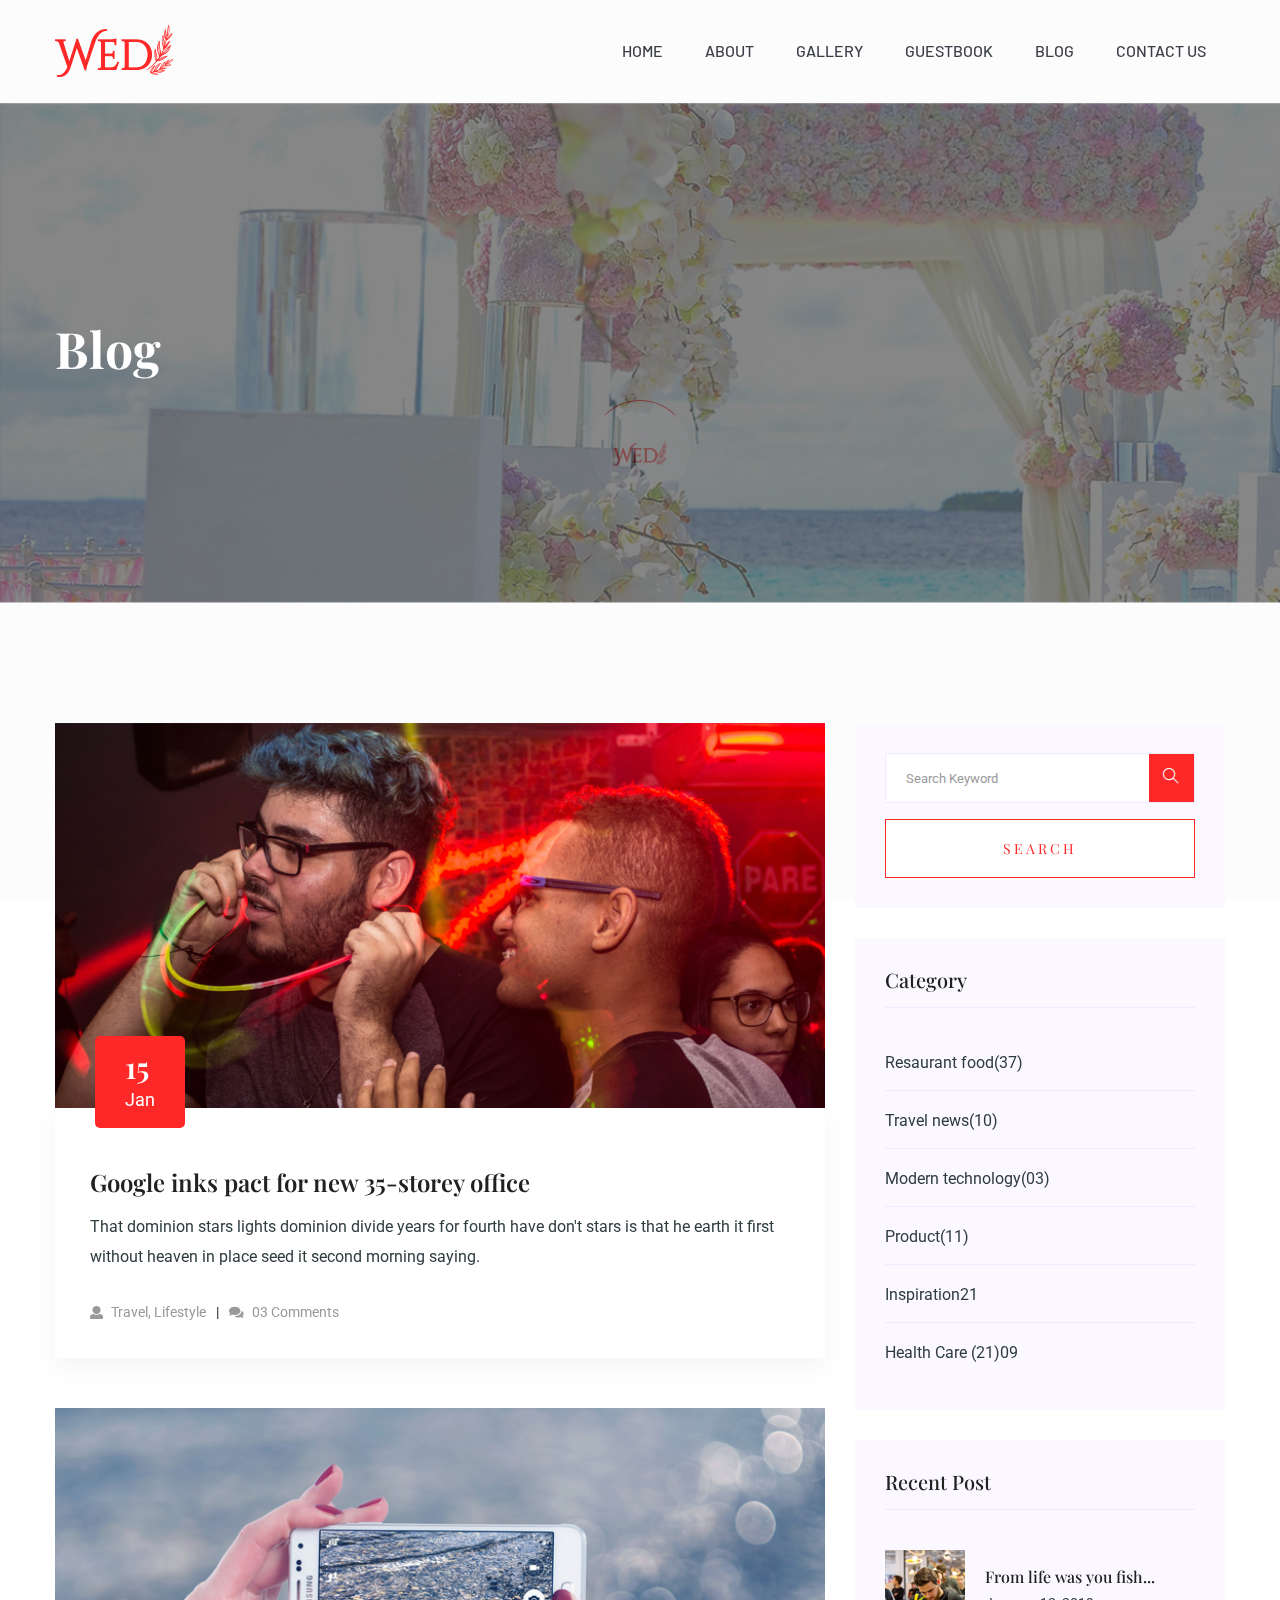
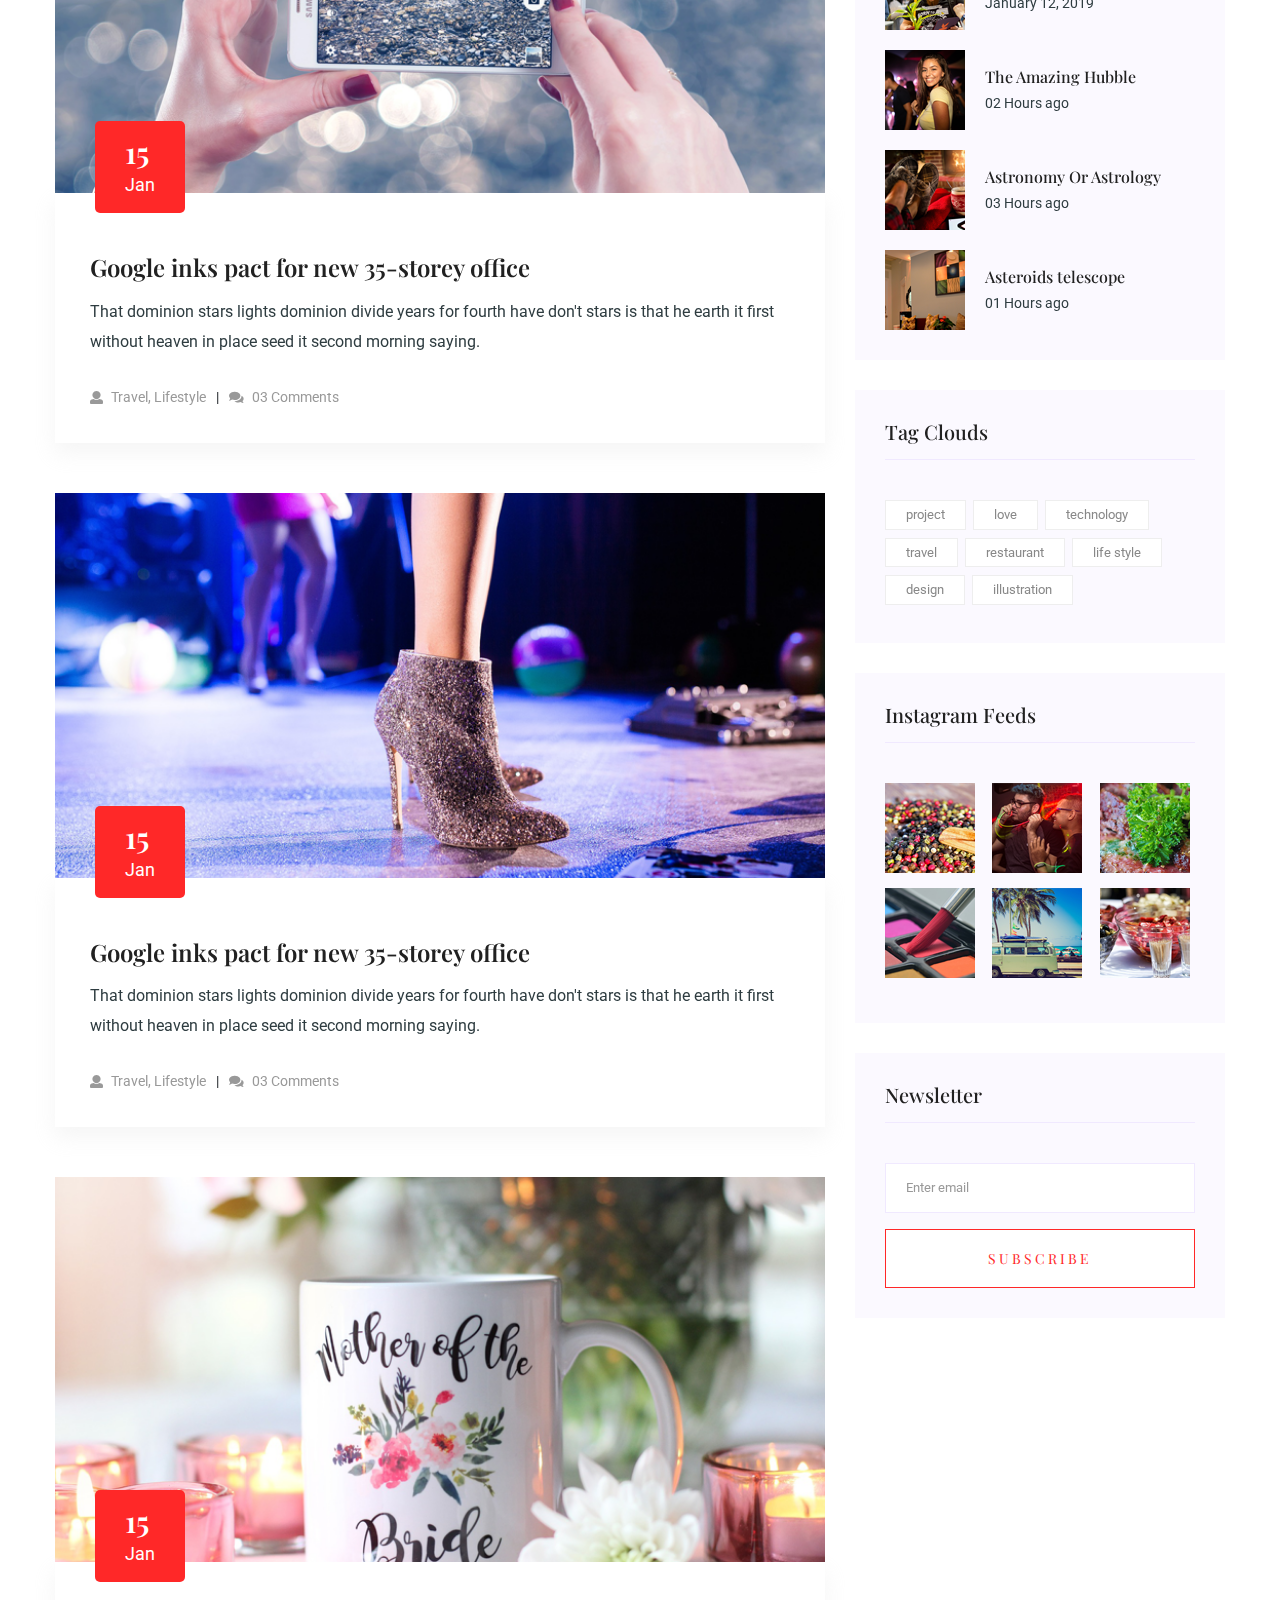
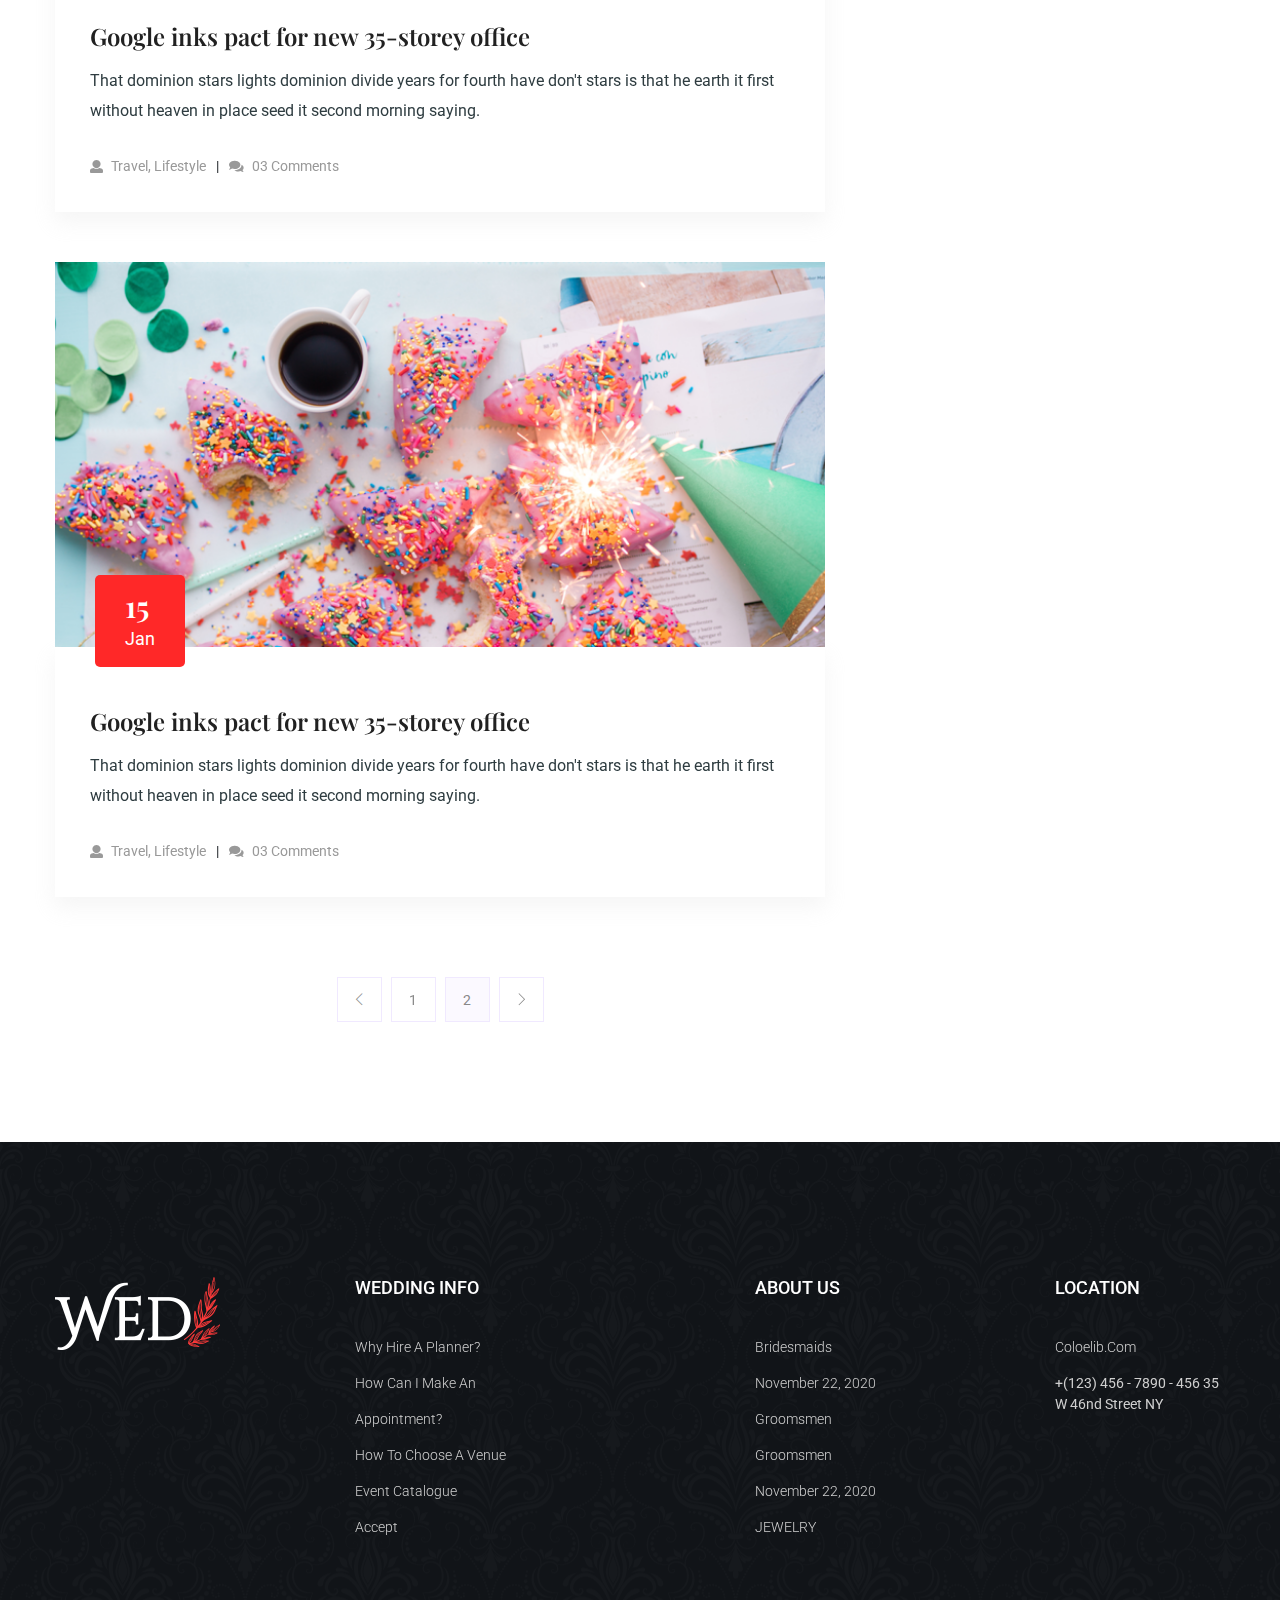
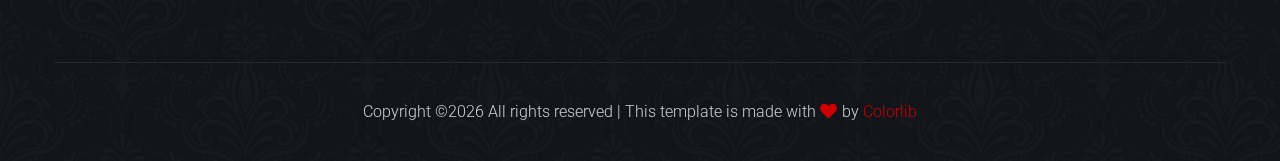
<file: blog.html>
<!doctype html>
<html class="no-js" lang="zxx">
<head>
    <meta charset="utf-8">
    <meta http-equiv="x-ua-compatible" content="ie=edge">
    <title>Wedding | Template </title>
    <meta name="description" content="">
    <meta name="viewport" content="width=device-width, initial-scale=1">
    <link rel="manifest" href="site.webmanifest">
    <link rel="shortcut icon" type="image/x-icon" href="assets/img/favicon.ico">

    <!-- CSS here -->
    <link rel="stylesheet" href="assets/css/bootstrap.min.css">
    <link rel="stylesheet" href="assets/css/owl.carousel.min.css">
    <link rel="stylesheet" href="assets/css/flaticon.css">
    <link rel="stylesheet" href="assets/css/slicknav.css">
    <link rel="stylesheet" href="assets/css/animate.min.css">
    <link rel="stylesheet" href="assets/css/magnific-popup.css">
    <link rel="stylesheet" href="assets/css/fontawesome-all.min.css">
    <link rel="stylesheet" href="assets/css/themify-icons.css">
    <link rel="stylesheet" href="assets/css/slick.css">
    <link rel="stylesheet" href="assets/css/nice-select.css">
    <link rel="stylesheet" href="assets/css/style.css">
</head>
<body>
<!-- Preloader Start -->
<div id="preloader-active">
    <div class="preloader d-flex align-items-center justify-content-center">
        <div class="preloader-inner position-relative">
            <div class="preloader-circle"></div>
            <div class="preloader-img pere-text">
                <img src="assets/img/logo/logo.png" alt="">
            </div>
        </div>
    </div>
</div>
<!-- Preloader Start-->
<header>
    <!-- Header Start -->
    <div class="header-area">
            <div class="main-header header-sticky">
                <div class="container">
                    <div class="row align-items-center">
                        <!-- Logo -->
                        <div class="col-xl-2 col-lg-2">
                            <div class="logo">
                                <a href="index.html"><img src="assets/img/logo/logo.png" alt=""></a>
                            </div>
                        </div>
                        <div class="col-xl-10 col-lg-10 col-md-10">
                            <!-- Main-menu -->
                            <div class="main-menu f-right d-none d-lg-block">
                                <nav>                              
                                    <ul id="navigation">                                                          
                                        <li><a href="index.html"> home</a></li>
                                        <li><a href="about.html">About</a></li>
                                        <li><a href="gallery.html">gallery</a></li>
                                        <li><a href="booking.html">Guestbook</a></li>
                                        <li><a href="blog.html">Blog</a>
                                            <ul class="submenu">
                                                <li><a href="blog.html">Blog</a></li>
                                                <li><a href="single-blog.html">Blog Details</a></li>
                                                <li><a href="elements.html">Element</a></li>
                                            </ul>
                                        </li>
                                        <li><a href="contact.html">Contact Us</a></li>
                                    </ul>
                                </nav>
                            </div>
                        </div> 
                        <!-- Mobile Menu -->
                        <div class="col-12">
                            <div class="mobile_menu d-block d-lg-none"></div>
                        </div>
                    </div>
                </div>
            </div>
    </div>
    <!-- Header End -->
</header>
<main>  
    <!--? slider Area Start-->
    <div class="slider-area2 ">
        <div class="single-slider slider-height2  hero-overly d-flex align-items-center">
            <div class="container">
                <div class="row">
                    <div class="col-xl-12">
                        <div class="hero-cap">
                            <h2>Blog</h2>
                        </div>
                    </div>
                </div>
            </div>
        </div>
    </div>
    <!--================Blog Area =================-->
    <section class="blog_area section-padding">
        <div class="container">
            <div class="row">
                <div class="col-lg-8 mb-5 mb-lg-0">
                    <div class="blog_left_sidebar">
                        <article class="blog_item">
                            <div class="blog_item_img">
                                <img class="card-img rounded-0" src="assets/img/blog/single_blog_1.png" alt="">
                                <a href="#" class="blog_item_date">
                                    <h3>15</h3>
                                    <p>Jan</p>
                                </a>
                            </div>

                            <div class="blog_details">
                                <a class="d-inline-block" href="single-blog.html">
                                    <h2>Google inks pact for new 35-storey office</h2>
                                </a>
                                <p>That dominion stars lights dominion divide years for fourth have don't stars is that
                                    he earth it first without heaven in place seed it second morning saying.</p>
                                <ul class="blog-info-link">
                                    <li><a href="#"><i class="fa fa-user"></i> Travel, Lifestyle</a></li>
                                    <li><a href="#"><i class="fa fa-comments"></i> 03 Comments</a></li>
                                </ul>
                            </div>
                        </article>

                        <article class="blog_item">
                            <div class="blog_item_img">
                                <img class="card-img rounded-0" src="assets/img/blog/single_blog_2.png" alt="">
                                <a href="#" class="blog_item_date">
                                    <h3>15</h3>
                                    <p>Jan</p>
                                </a>
                            </div>

                            <div class="blog_details">
                                <a class="d-inline-block" href="single-blog.html">
                                    <h2>Google inks pact for new 35-storey office</h2>
                                </a>
                                <p>That dominion stars lights dominion divide years for fourth have don't stars is that
                                    he earth it first without heaven in place seed it second morning saying.</p>
                                <ul class="blog-info-link">
                                    <li><a href="#"><i class="fa fa-user"></i> Travel, Lifestyle</a></li>
                                    <li><a href="#"><i class="fa fa-comments"></i> 03 Comments</a></li>
                                </ul>
                            </div>
                        </article>

                        <article class="blog_item">
                            <div class="blog_item_img">
                                <img class="card-img rounded-0" src="assets/img/blog/single_blog_3.png" alt="">
                                <a href="#" class="blog_item_date">
                                    <h3>15</h3>
                                    <p>Jan</p>
                                </a>
                            </div>

                            <div class="blog_details">
                                <a class="d-inline-block" href="single-blog.html">
                                    <h2>Google inks pact for new 35-storey office</h2>
                                </a>
                                <p>That dominion stars lights dominion divide years for fourth have don't stars is that
                                    he earth it first without heaven in place seed it second morning saying.</p>
                                <ul class="blog-info-link">
                                    <li><a href="#"><i class="fa fa-user"></i> Travel, Lifestyle</a></li>
                                    <li><a href="#"><i class="fa fa-comments"></i> 03 Comments</a></li>
                                </ul>
                            </div>
                        </article>

                        <article class="blog_item">
                            <div class="blog_item_img">
                                <img class="card-img rounded-0" src="assets/img/blog/single_blog_4.png" alt="">
                                <a href="#" class="blog_item_date">
                                    <h3>15</h3>
                                    <p>Jan</p>
                                </a>
                            </div>

                            <div class="blog_details">
                                <a class="d-inline-block" href="single-blog.html">
                                    <h2>Google inks pact for new 35-storey office</h2>
                                </a>
                                <p>That dominion stars lights dominion divide years for fourth have don't stars is that
                                    he earth it first without heaven in place seed it second morning saying.</p>
                                <ul class="blog-info-link">
                                    <li><a href="#"><i class="fa fa-user"></i> Travel, Lifestyle</a></li>
                                    <li><a href="#"><i class="fa fa-comments"></i> 03 Comments</a></li>
                                </ul>
                            </div>
                        </article>

                        <article class="blog_item">
                            <div class="blog_item_img">
                                <img class="card-img rounded-0" src="assets/img/blog/single_blog_5.png" alt="">
                                <a href="#" class="blog_item_date">
                                    <h3>15</h3>
                                    <p>Jan</p>
                                </a>
                            </div>

                            <div class="blog_details">
                                <a class="d-inline-block" href="single-blog.html">
                                    <h2>Google inks pact for new 35-storey office</h2>
                                </a>
                                <p>That dominion stars lights dominion divide years for fourth have don't stars is that
                                    he earth it first without heaven in place seed it second morning saying.</p>
                                <ul class="blog-info-link">
                                    <li><a href="#"><i class="fa fa-user"></i> Travel, Lifestyle</a></li>
                                    <li><a href="#"><i class="fa fa-comments"></i> 03 Comments</a></li>
                                </ul>
                            </div>
                        </article>

                        <nav class="blog-pagination justify-content-center d-flex">
                            <ul class="pagination">
                                <li class="page-item">
                                    <a href="#" class="page-link" aria-label="Previous">
                                        <i class="ti-angle-left"></i>
                                    </a>
                                </li>
                                <li class="page-item">
                                    <a href="#" class="page-link">1</a>
                                </li>
                                <li class="page-item active">
                                    <a href="#" class="page-link">2</a>
                                </li>
                                <li class="page-item">
                                    <a href="#" class="page-link" aria-label="Next">
                                        <i class="ti-angle-right"></i>
                                    </a>
                                </li>
                            </ul>
                        </nav>
                    </div>
                </div>
                <div class="col-lg-4">
                    <div class="blog_right_sidebar">
                        <aside class="single_sidebar_widget search_widget">
                            <form action="#">
                                <div class="form-group">
                                    <div class="input-group mb-3">
                                        <input type="text" class="form-control" placeholder='Search Keyword'
                                            onfocus="this.placeholder = ''"
                                            onblur="this.placeholder = 'Search Keyword'">
                                        <div class="input-group-append">
                                            <button class="btns" type="button"><i class="ti-search"></i></button>
                                        </div>
                                    </div>
                                </div>
                                <button class="button rounded-0 primary-bg text-white w-100 btn_1 boxed-btn"
                                    type="submit">Search</button>
                            </form>
                        </aside>

                        <aside class="single_sidebar_widget post_category_widget">
                            <h4 class="widget_title">Category</h4>
                            <ul class="list cat-list">
                                <li>
                                    <a href="#" class="d-flex">
                                        <p>Resaurant food</p>
                                        <p>(37)</p>
                                    </a>
                                </li>
                                <li>
                                    <a href="#" class="d-flex">
                                        <p>Travel news</p>
                                        <p>(10)</p>
                                    </a>
                                </li>
                                <li>
                                    <a href="#" class="d-flex">
                                        <p>Modern technology</p>
                                        <p>(03)</p>
                                    </a>
                                </li>
                                <li>
                                    <a href="#" class="d-flex">
                                        <p>Product</p>
                                        <p>(11)</p>
                                    </a>
                                </li>
                                <li>
                                    <a href="#" class="d-flex">
                                        <p>Inspiration</p>
                                        <p>21</p>
                                    </a>
                                </li>
                                <li>
                                    <a href="#" class="d-flex">
                                        <p>Health Care (21)</p>
                                        <p>09</p>
                                    </a>
                                </li>
                            </ul>
                        </aside>

                        <aside class="single_sidebar_widget popular_post_widget">
                            <h3 class="widget_title">Recent Post</h3>
                            <div class="media post_item">
                                <img src="assets/img/post/post_1.png" alt="post">
                                <div class="media-body">
                                    <a href="single-blog.html">
                                        <h3>From life was you fish...</h3>
                                    </a>
                                    <p>January 12, 2019</p>
                                </div>
                            </div>
                            <div class="media post_item">
                                <img src="assets/img/post/post_2.png" alt="post">
                                <div class="media-body">
                                    <a href="single-blog.html">
                                        <h3>The Amazing Hubble</h3>
                                    </a>
                                    <p>02 Hours ago</p>
                                </div>
                            </div>
                            <div class="media post_item">
                                <img src="assets/img/post/post_3.png" alt="post">
                                <div class="media-body">
                                    <a href="single-blog.html">
                                        <h3>Astronomy Or Astrology</h3>
                                    </a>
                                    <p>03 Hours ago</p>
                                </div>
                            </div>
                            <div class="media post_item">
                                <img src="assets/img/post/post_4.png" alt="post">
                                <div class="media-body">
                                    <a href="single-blog.html">
                                        <h3>Asteroids telescope</h3>
                                    </a>
                                    <p>01 Hours ago</p>
                                </div>
                            </div>
                        </aside>
                        <aside class="single_sidebar_widget tag_cloud_widget">
                            <h4 class="widget_title">Tag Clouds</h4>
                            <ul class="list">
                                <li>
                                    <a href="#">project</a>
                                </li>
                                <li>
                                    <a href="#">love</a>
                                </li>
                                <li>
                                    <a href="#">technology</a>
                                </li>
                                <li>
                                    <a href="#">travel</a>
                                </li>
                                <li>
                                    <a href="#">restaurant</a>
                                </li>
                                <li>
                                    <a href="#">life style</a>
                                </li>
                                <li>
                                    <a href="#">design</a>
                                </li>
                                <li>
                                    <a href="#">illustration</a>
                                </li>
                            </ul>
                        </aside>

                        <aside class="single_sidebar_widget instagram_feeds">
                            <h4 class="widget_title">Instagram Feeds</h4>
                            <ul class="instagram_row flex-wrap">
                                <li>
                                    <a href="#">
                                        <img class="img-fluid" src="assets/img/post/post_5.png" alt="">
                                    </a>
                                </li>
                                <li>
                                    <a href="#">
                                        <img class="img-fluid" src="assets/img/post/post_6.png" alt="">
                                    </a>
                                </li>
                                <li>
                                    <a href="#">
                                        <img class="img-fluid" src="assets/img/post/post_7.png" alt="">
                                    </a>
                                </li>
                                <li>
                                    <a href="#">
                                        <img class="img-fluid" src="assets/img/post/post_8.png" alt="">
                                    </a>
                                </li>
                                <li>
                                    <a href="#">
                                        <img class="img-fluid" src="assets/img/post/post_9.png" alt="">
                                    </a>
                                </li>
                                <li>
                                    <a href="#">
                                        <img class="img-fluid" src="assets/img/post/post_10.png" alt="">
                                    </a>
                                </li>
                            </ul>
                        </aside>


                        <aside class="single_sidebar_widget newsletter_widget">
                            <h4 class="widget_title">Newsletter</h4>

                            <form action="#">
                                <div class="form-group">
                                    <input type="email" class="form-control" onfocus="this.placeholder = ''"
                                        onblur="this.placeholder = 'Enter email'" placeholder='Enter email' required>
                                </div>
                                <button class="button rounded-0 primary-bg text-white w-100 btn_1 boxed-btn"
                                    type="submit">Subscribe</button>
                            </form>
                        </aside>
                    </div>
                </div>
            </div>
        </div>
    </section>
    <!--================Blog Area =================-->
</main>
<footer>
    <!-- Footer Start-->
    <div class="footer-main" data-background="assets/img/gallery/section_bg4.png">
        <div class="footer-area footer-padding">
            <div class="container">
                <div class="row d-flex justify-content-between">
                    <div class="col-xl-2  col-lg-3 col-md-5 col-sm-6">
                        <div class="single-footer-caption mb-50">
                            <div class="single-footer-caption mb-30">
                                <!-- logo -->
                                <div class="footer-logo">
                                    <a href="index.html"><img src="assets/img/logo/logo2_footer.png" alt=""></a>
                                </div>
                            </div>
                        </div>
                    </div>
                    <div class="col-xl-3  col-lg-3 col-lg-2 col-md-5 col-sm-6">
                        <div class="single-footer-caption mb-50">
                            <div class="footer-tittle">
                                <h4>WEDDING INFO</h4>
                                <ul>
                                    <li><a href="#">Why Hire a Planner?</a></li>
                                    <li><a href="#">How Can I Make An</a></li>
                                    <li><a href="#">Appointment?</a></li>
                                    <li><a href="#">How to Choose a Venue</a></li>
                                    <li><a href="#">Event Catalogue</a></li>
                                    <li><a href="#"> Accept</a></li>
                                </ul>
                            </div>
                        </div>
                    </div>
                    <div class="col-xl-2  col-lg-3 col-md-5 col-sm-6">
                        <div class="single-footer-caption mb-50">
                            <div class="footer-tittle">
                                <h4>ABOUT US</h4>
                                <ul>
                                    <li><a href="#">Bridesmaids</a></li>
                                    <li><a href="#">November 22, 2020</a></li>
                                    <li><a href="#">Groomsmen</a></li>
                                    <li><a href="#">Groomsmen</a></li>
                                    <li><a href="#">November 22, 2020</a></li>
                                    <li><a href="#">JEWELRY</a></li>
                                </ul>
                            </div>
                        </div>
                    </div>
                    <div class="col-xl-2  col-lg-3 col-md-5 col-sm-6">
                        <div class="single-footer-caption mb-50">
                            <div class="footer-tittle">
                                <h4>LOCATION</h4>
                                <ul>
                                    <li><a href="#">Coloelib.com</a></li>
                                    <li>+(123) 456 - 7890 - 456 35 W 46nd Street NY</li>
                                </ul>
                            </div>
                        </div>
                    </div>
                </div>
            </div>
        </div>
        <!-- footer-bottom area -->
        <div class="footer-bottom-area">
            <div class="container">
                <div class="footer-border">
                        <div class="row d-flex align-items-center">
                            <div class="col-xl-12 ">
                                <div class="footer-copy-right text-center">
                                    <p><!-- Link back to Colorlib can't be removed. Template is licensed under CC BY 3.0. -->
  Copyright &copy;<script>document.write(new Date().getFullYear());</script> All rights reserved | This template is made with <i class="fa fa-heart" aria-hidden="true"></i> by <a href="https://colorlib.com" target="_blank">Colorlib</a>
  <!-- Link back to Colorlib can't be removed. Template is licensed under CC BY 3.0. --></p>
                                </div>
                            </div>
                        </div>
                </div>
            </div>
        </div>
    </div>
    <!-- Footer End-->
</footer>

<!-- JS here -->

    <script src="./assets/js/vendor/modernizr-3.5.0.min.js"></script>
    <!-- Jquery, Popper, Bootstrap -->
    <script src="./assets/js/vendor/jquery-1.12.4.min.js"></script>
    <script src="./assets/js/popper.min.js"></script>
    <script src="./assets/js/bootstrap.min.js"></script>
    <!-- Jquery Mobile Menu -->
    <script src="./assets/js/jquery.slicknav.min.js"></script>

    <!-- Jquery Slick , Owl-Carousel Plugins -->
    <script src="./assets/js/owl.carousel.min.js"></script>
    <script src="./assets/js/slick.min.js"></script>

    <!-- One Page, Animated-HeadLin -->
    <script src="./assets/js/wow.min.js"></script>
    <script src="./assets/js/animated.headline.js"></script>

    <!-- Scrollup, nice-select, sticky -->
    <script src="./assets/js/jquery.scrollUp.min.js"></script>
    <script src="./assets/js/jquery.nice-select.min.js"></script>
    <script src="./assets/js/jquery.sticky.js"></script>
    <script src="./assets/js/jquery.magnific-popup.js"></script>

    <!-- contact js -->
    <script src="./assets/js/contact.js"></script>
    <script src="./assets/js/jquery.form.js"></script>
    <script src="./assets/js/jquery.validate.min.js"></script>
    <script src="./assets/js/mail-script.js"></script>
    <script src="./assets/js/jquery.ajaxchimp.min.js"></script>

    <!-- Jquery Plugins, main Jquery -->	
    <script src="./assets/js/plugins.js"></script>
    <script src="./assets/js/main.js"></script>

</body>
</html>
</file>
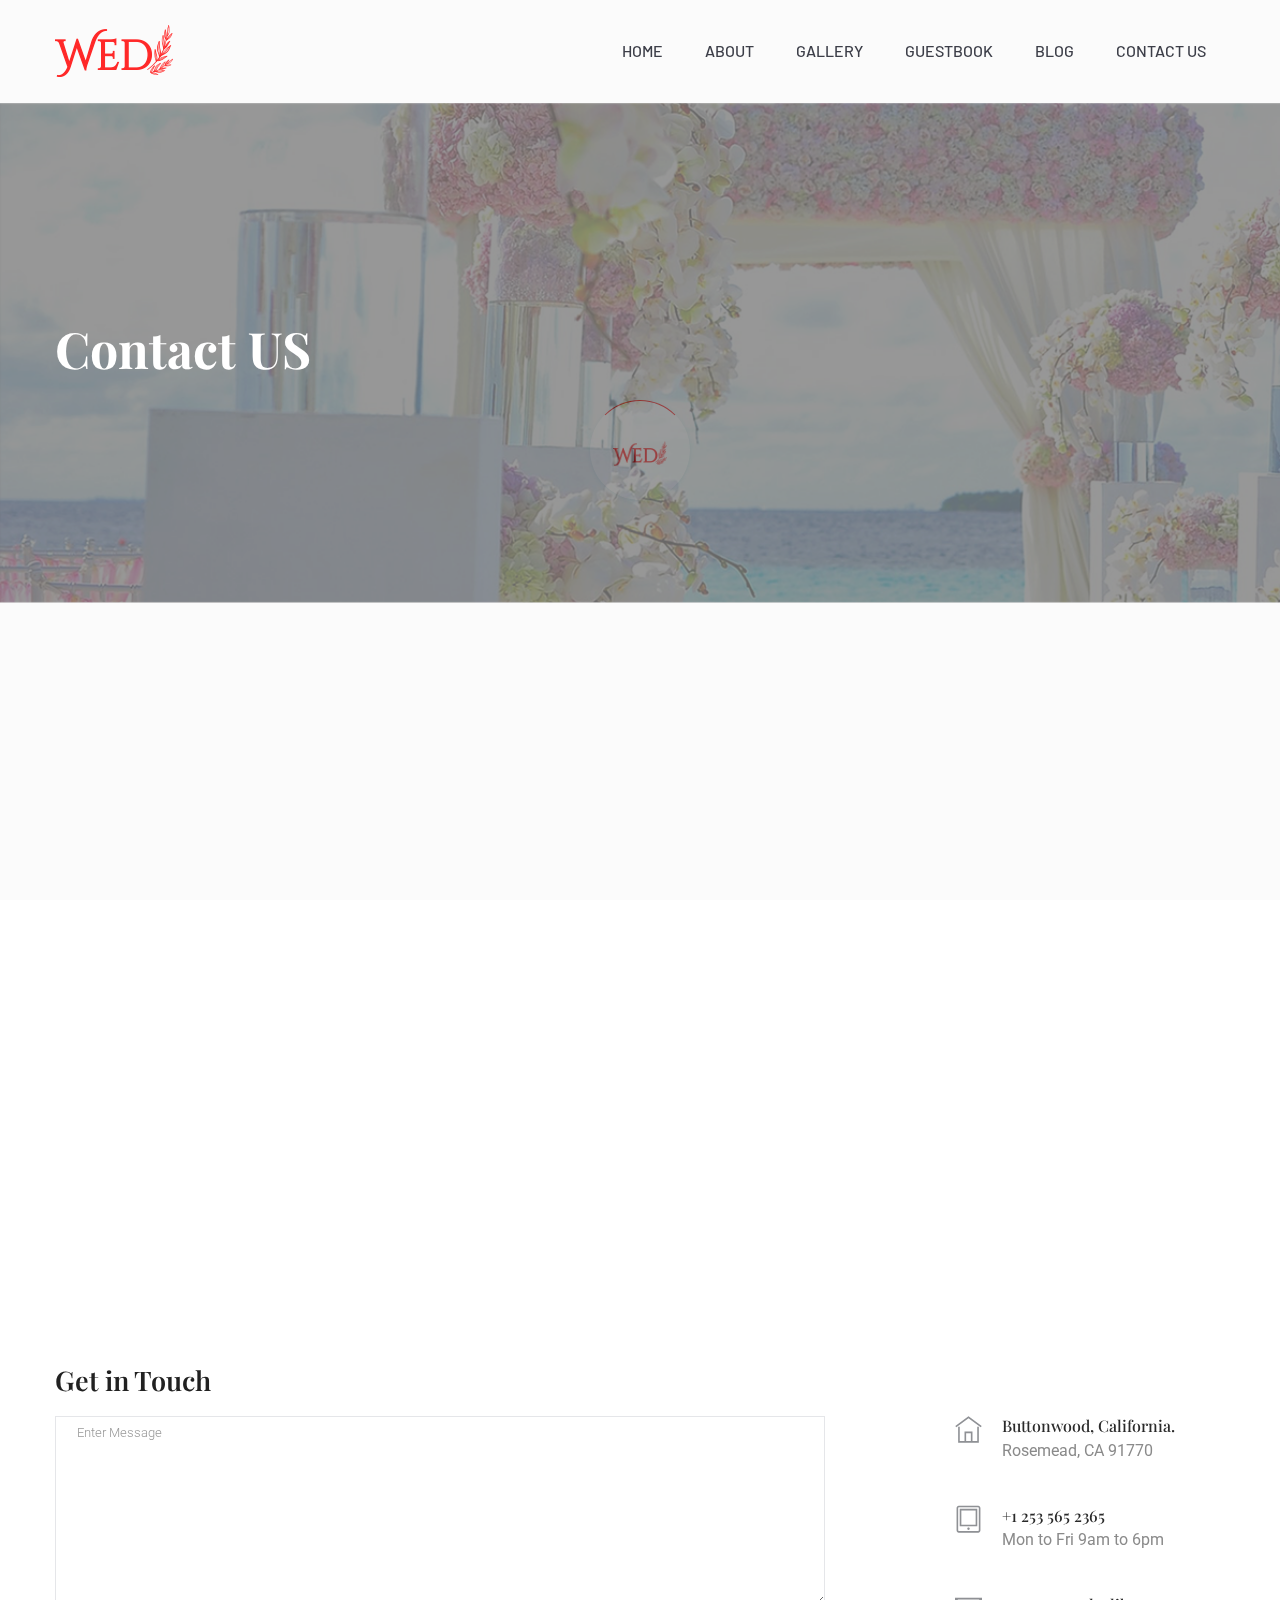
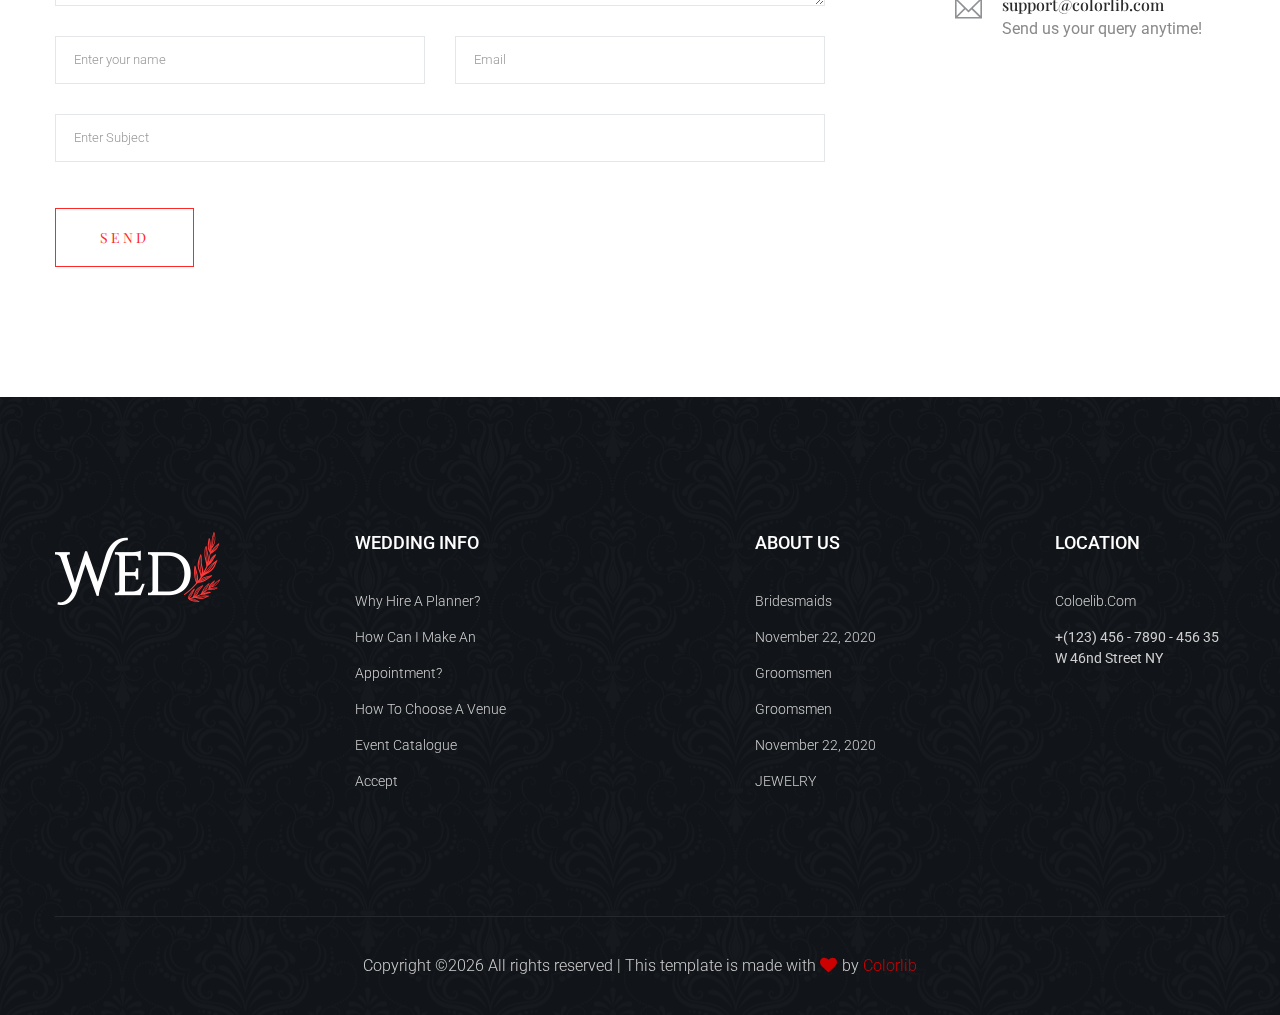
<file: contact.html>
<!doctype html>
<html class="no-js" lang="zxx">
<head>
    <meta charset="utf-8">
    <meta http-equiv="x-ua-compatible" content="ie=edge">
    <title>Wedding | Template </title>
    <meta name="description" content="">
    <meta name="viewport" content="width=device-width, initial-scale=1">
    <link rel="manifest" href="site.webmanifest">
    <link rel="shortcut icon" type="image/x-icon" href="assets/img/favicon.ico">

    <!-- CSS here -->
    <link rel="stylesheet" href="assets/css/bootstrap.min.css">
    <link rel="stylesheet" href="assets/css/owl.carousel.min.css">
    <link rel="stylesheet" href="assets/css/flaticon.css">
    <link rel="stylesheet" href="assets/css/slicknav.css">
    <link rel="stylesheet" href="assets/css/animate.min.css">
    <link rel="stylesheet" href="assets/css/magnific-popup.css">
    <link rel="stylesheet" href="assets/css/fontawesome-all.min.css">
    <link rel="stylesheet" href="assets/css/themify-icons.css">
    <link rel="stylesheet" href="assets/css/slick.css">
    <link rel="stylesheet" href="assets/css/nice-select.css">
    <link rel="stylesheet" href="assets/css/style.css">
</head>
<body>
<!-- Preloader Start -->
<div id="preloader-active">
    <div class="preloader d-flex align-items-center justify-content-center">
        <div class="preloader-inner position-relative">
            <div class="preloader-circle"></div>
            <div class="preloader-img pere-text">
                <img src="assets/img/logo/logo.png" alt="">
            </div>
        </div>
    </div>
</div>
<!-- Preloader Start -->
<header>
    <!-- Header Start -->
    <div class="header-area">
        <div class="main-header header-sticky">
            <div class="container">
                <div class="row align-items-center">
                    <!-- Logo -->
                    <div class="col-xl-2 col-lg-2">
                        <div class="logo">
                            <a href="index.html"><img src="assets/img/logo/logo.png" alt=""></a>
                        </div>
                    </div>
                    <div class="col-xl-10 col-lg-10 col-md-10">
                        <!-- Main-menu -->
                        <div class="main-menu f-right d-none d-lg-block">
                            <nav>                              
                                <ul id="navigation">                                                          
                                    <li><a href="index.html"> home</a></li>
                                    <li><a href="about.html">About</a></li>
                                    <li><a href="gallery.html">gallery</a></li>
                                    <li><a href="booking.html">Guestbook</a></li>
                                    <li><a href="blog.html">Blog</a>
                                        <ul class="submenu">
                                            <li><a href="blog.html">Blog</a></li>
                                            <li><a href="single-blog.html">Blog Details</a></li>
                                            <li><a href="elements.html">Element</a></li>
                                        </ul>
                                    </li>
                                    <li><a href="contact.html">Contact Us</a></li>
                                </ul>
                            </nav>
                        </div>
                    </div> 
                    <!-- Mobile Menu -->
                    <div class="col-12">
                        <div class="mobile_menu d-block d-lg-none"></div>
                    </div>
                </div>
            </div>
        </div>
    </div>
    <!-- Header End -->
</header>
<main>
    <!--? slider Area Start-->
    <div class="slider-area2 ">
        <div class="single-slider slider-height2  hero-overly d-flex align-items-center">
            <div class="container">
                <div class="row">
                    <div class="col-xl-12">
                        <div class="hero-cap">
                            <h2>Contact US</h2>
                        </div>
                    </div>
                </div>
            </div>
        </div>
    </div>
    <!-- ================ contact section start ================= -->
    <section class="contact-section">
            <div class="container">
                <div class="d-none d-sm-block pb-4">
                    <iframe src="https://www.google.com/maps/embed?pb=!1m18!1m12!1m3!1d3949.668678268847!2d113.22183747455952!3d-8.135172681449077!2m3!1f0!2f0!3f0!3m2!1i1024!2i768!4f13.1!3m3!1m2!1s0x2dd667c815555555%3A0x5aec0923509a05f3!2sAlun%20-%20Alun%20Lumajang!5e0!3m2!1sid!2sid!4v1732972891410!5m2!1sid!2sid" width="1200" height="600" style="border:0;" allowfullscreen="" loading="lazy" referrerpolicy="no-referrer-when-downgrade"></iframe>
    
                </div>
                <div class="row">
                    <div class="col-12">
                        <h2 class="contact-title">Get in Touch</h2>
                    </div>
                    <div class="col-lg-8">
                        <form class="form-contact contact_form" action="contact_process.php" method="post" id="contactForm" novalidate="novalidate">
                            <div class="row">
                                <div class="col-12">
                                    <div class="form-group">
                                        <textarea class="form-control w-100" name="message" id="message" cols="30" rows="9" onfocus="this.placeholder = ''" onblur="this.placeholder = 'Enter Message'" placeholder=" Enter Message"></textarea>
                                    </div>
                                </div>
                                <div class="col-sm-6">
                                    <div class="form-group">
                                        <input class="form-control valid" name="name" id="name" type="text" onfocus="this.placeholder = ''" onblur="this.placeholder = 'Enter your name'" placeholder="Enter your name">
                                    </div>
                                </div>
                                <div class="col-sm-6">
                                    <div class="form-group">
                                        <input class="form-control valid" name="email" id="email" type="email" onfocus="this.placeholder = ''" onblur="this.placeholder = 'Enter email address'" placeholder="Email">
                                    </div>
                                </div>
                                <div class="col-12">
                                    <div class="form-group">
                                        <input class="form-control" name="subject" id="subject" type="text" onfocus="this.placeholder = ''" onblur="this.placeholder = 'Enter Subject'" placeholder="Enter Subject">
                                    </div>
                                </div>
                            </div>
                            <div class="form-group mt-3">
                                <button type="submit" class="button button-contactForm boxed-btn">Send</button>
                            </div>
                        </form>
                    </div>
                    <div class="col-lg-3 offset-lg-1">
                        <div class="media contact-info">
                            <span class="contact-info__icon"><i class="ti-home"></i></span>
                            <div class="media-body">
                                <h3>Buttonwood, California.</h3>
                                <p>Rosemead, CA 91770</p>
                            </div>
                        </div>
                        <div class="media contact-info">
                            <span class="contact-info__icon"><i class="ti-tablet"></i></span>
                            <div class="media-body">
                                <h3>+1 253 565 2365</h3>
                                <p>Mon to Fri 9am to 6pm</p>
                            </div>
                        </div>
                        <div class="media contact-info">
                            <span class="contact-info__icon"><i class="ti-email"></i></span>
                            <div class="media-body">
                                <h3>support@colorlib.com</h3>
                                <p>Send us your query anytime!</p>
                            </div>
                        </div>
                    </div>
                </div>
            </div>
    </section>
    <!-- ================ contact section end ================= -->
</main>
<footer>
    <!-- Footer Start-->
    <div class="footer-main" data-background="assets/img/gallery/section_bg4.png">
        <div class="footer-area footer-padding">
            <div class="container">
                <div class="row d-flex justify-content-between">
                    <div class="col-xl-2  col-lg-3 col-md-5 col-sm-6">
                        <div class="single-footer-caption mb-50">
                            <div class="single-footer-caption mb-30">
                                <!-- logo -->
                                <div class="footer-logo">
                                    <a href="index.html"><img src="assets/img/logo/logo2_footer.png" alt=""></a>
                                </div>
                            </div>
                        </div>
                    </div>
                    <div class="col-xl-3  col-lg-3 col-lg-2 col-md-5 col-sm-6">
                        <div class="single-footer-caption mb-50">
                            <div class="footer-tittle">
                                <h4>WEDDING INFO</h4>
                                <ul>
                                    <li><a href="#">Why Hire a Planner?</a></li>
                                    <li><a href="#">How Can I Make An</a></li>
                                    <li><a href="#">Appointment?</a></li>
                                    <li><a href="#">How to Choose a Venue</a></li>
                                    <li><a href="#">Event Catalogue</a></li>
                                    <li><a href="#"> Accept</a></li>
                                </ul>
                            </div>
                        </div>
                    </div>
                    <div class="col-xl-2  col-lg-3 col-md-5 col-sm-6">
                        <div class="single-footer-caption mb-50">
                            <div class="footer-tittle">
                                <h4>ABOUT US</h4>
                                <ul>
                                    <li><a href="#">Bridesmaids</a></li>
                                    <li><a href="#">November 22, 2020</a></li>
                                    <li><a href="#">Groomsmen</a></li>
                                    <li><a href="#">Groomsmen</a></li>
                                    <li><a href="#">November 22, 2020</a></li>
                                    <li><a href="#">JEWELRY</a></li>
                                </ul>
                            </div>
                        </div>
                    </div>
                    <div class="col-xl-2  col-lg-3 col-md-5 col-sm-6">
                        <div class="single-footer-caption mb-50">
                            <div class="footer-tittle">
                                <h4>LOCATION</h4>
                                <ul>
                                    <li><a href="#">Coloelib.com</a></li>
                                    <li>+(123) 456 - 7890 - 456 35 W 46nd Street NY</li>
                                </ul>
                            </div>
                        </div>
                    </div>
                </div>
            </div>
        </div>
        <!-- footer-bottom area -->
        <div class="footer-bottom-area">
            <div class="container">
                <div class="footer-border">
                    <div class="row d-flex align-items-center">
                        <div class="col-xl-12 ">
                            <div class="footer-copy-right text-center">
                                <p><!-- Link back to Colorlib can't be removed. Template is licensed under CC BY 3.0. -->
  Copyright &copy;<script>document.write(new Date().getFullYear());</script> All rights reserved | This template is made with <i class="fa fa-heart" aria-hidden="true"></i> by <a href="https://colorlib.com" target="_blank">Colorlib</a>
  <!-- Link back to Colorlib can't be removed. Template is licensed under CC BY 3.0. --></p>
                            </div>
                        </div>
                    </div>
                </div>
            </div>
        </div>
    </div>
    <!-- Footer End-->
</footer>

    <!-- JS here -->

    <script src="./assets/js/vendor/modernizr-3.5.0.min.js"></script>
    <!-- Jquery, Popper, Bootstrap -->
    <script src="./assets/js/vendor/jquery-1.12.4.min.js"></script>
    <script src="./assets/js/popper.min.js"></script>
    <script src="./assets/js/bootstrap.min.js"></script>
    <!-- Jquery Mobile Menu -->
    <script src="./assets/js/jquery.slicknav.min.js"></script>

    <!-- Jquery Slick , Owl-Carousel Plugins -->
    <script src="./assets/js/owl.carousel.min.js"></script>
    <script src="./assets/js/slick.min.js"></script>
    
    <!-- One Page, Animated-HeadLin -->
    <script src="./assets/js/wow.min.js"></script>
    <script src="./assets/js/animated.headline.js"></script>
    
    <!-- Scrollup, nice-select, sticky -->
    <script src="./assets/js/jquery.scrollUp.min.js"></script>
    <script src="./assets/js/jquery.nice-select.min.js"></script>
    <script src="./assets/js/jquery.sticky.js"></script>
    <script src="./assets/js/jquery.magnific-popup.js"></script>

    <!-- contact js -->
    <script src="./assets/js/contact.js"></script>
    <script src="./assets/js/jquery.form.js"></script>
    <script src="./assets/js/jquery.validate.min.js"></script>
    <script src="./assets/js/mail-script.js"></script>
    <script src="./assets/js/jquery.ajaxchimp.min.js"></script>
    
    <!-- Jquery Plugins, main Jquery -->	
    <script src="./assets/js/plugins.js"></script>
    <script src="./assets/js/main.js"></script>
    
</body>
</html>
</file>
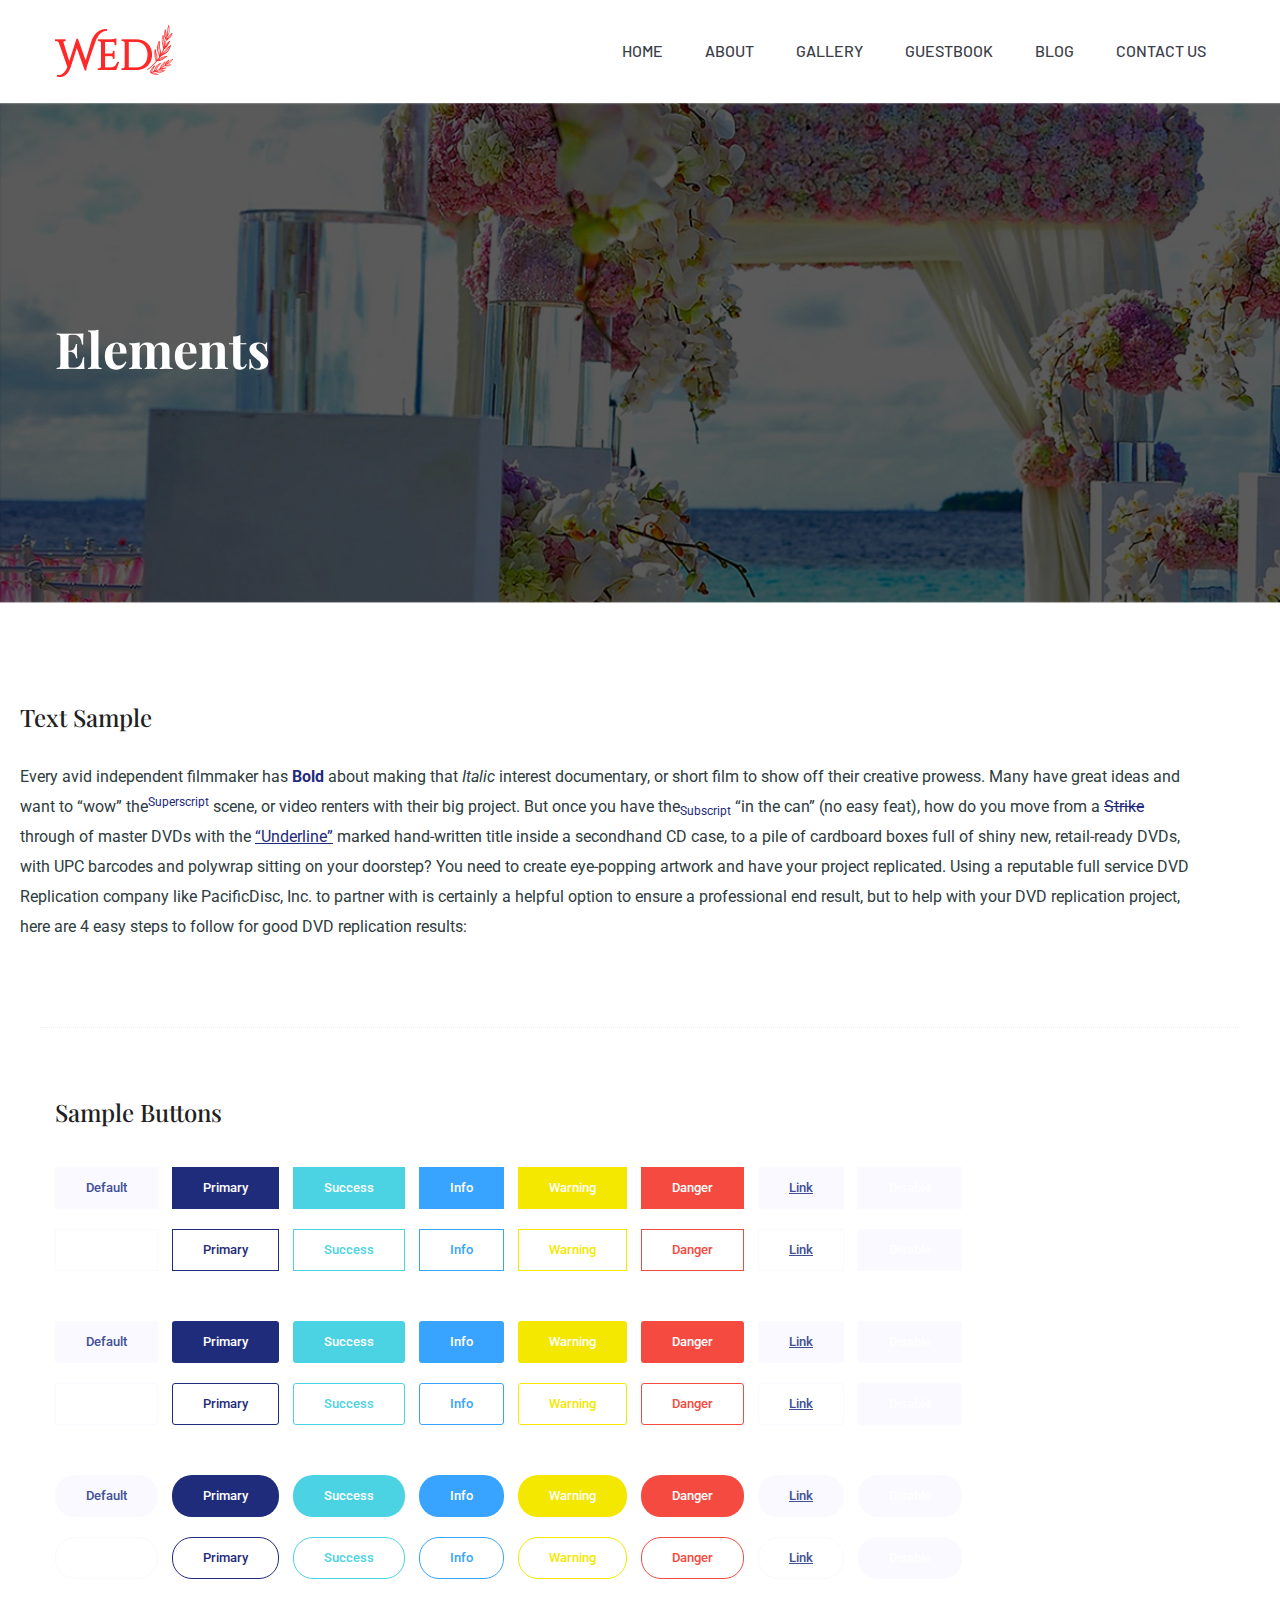
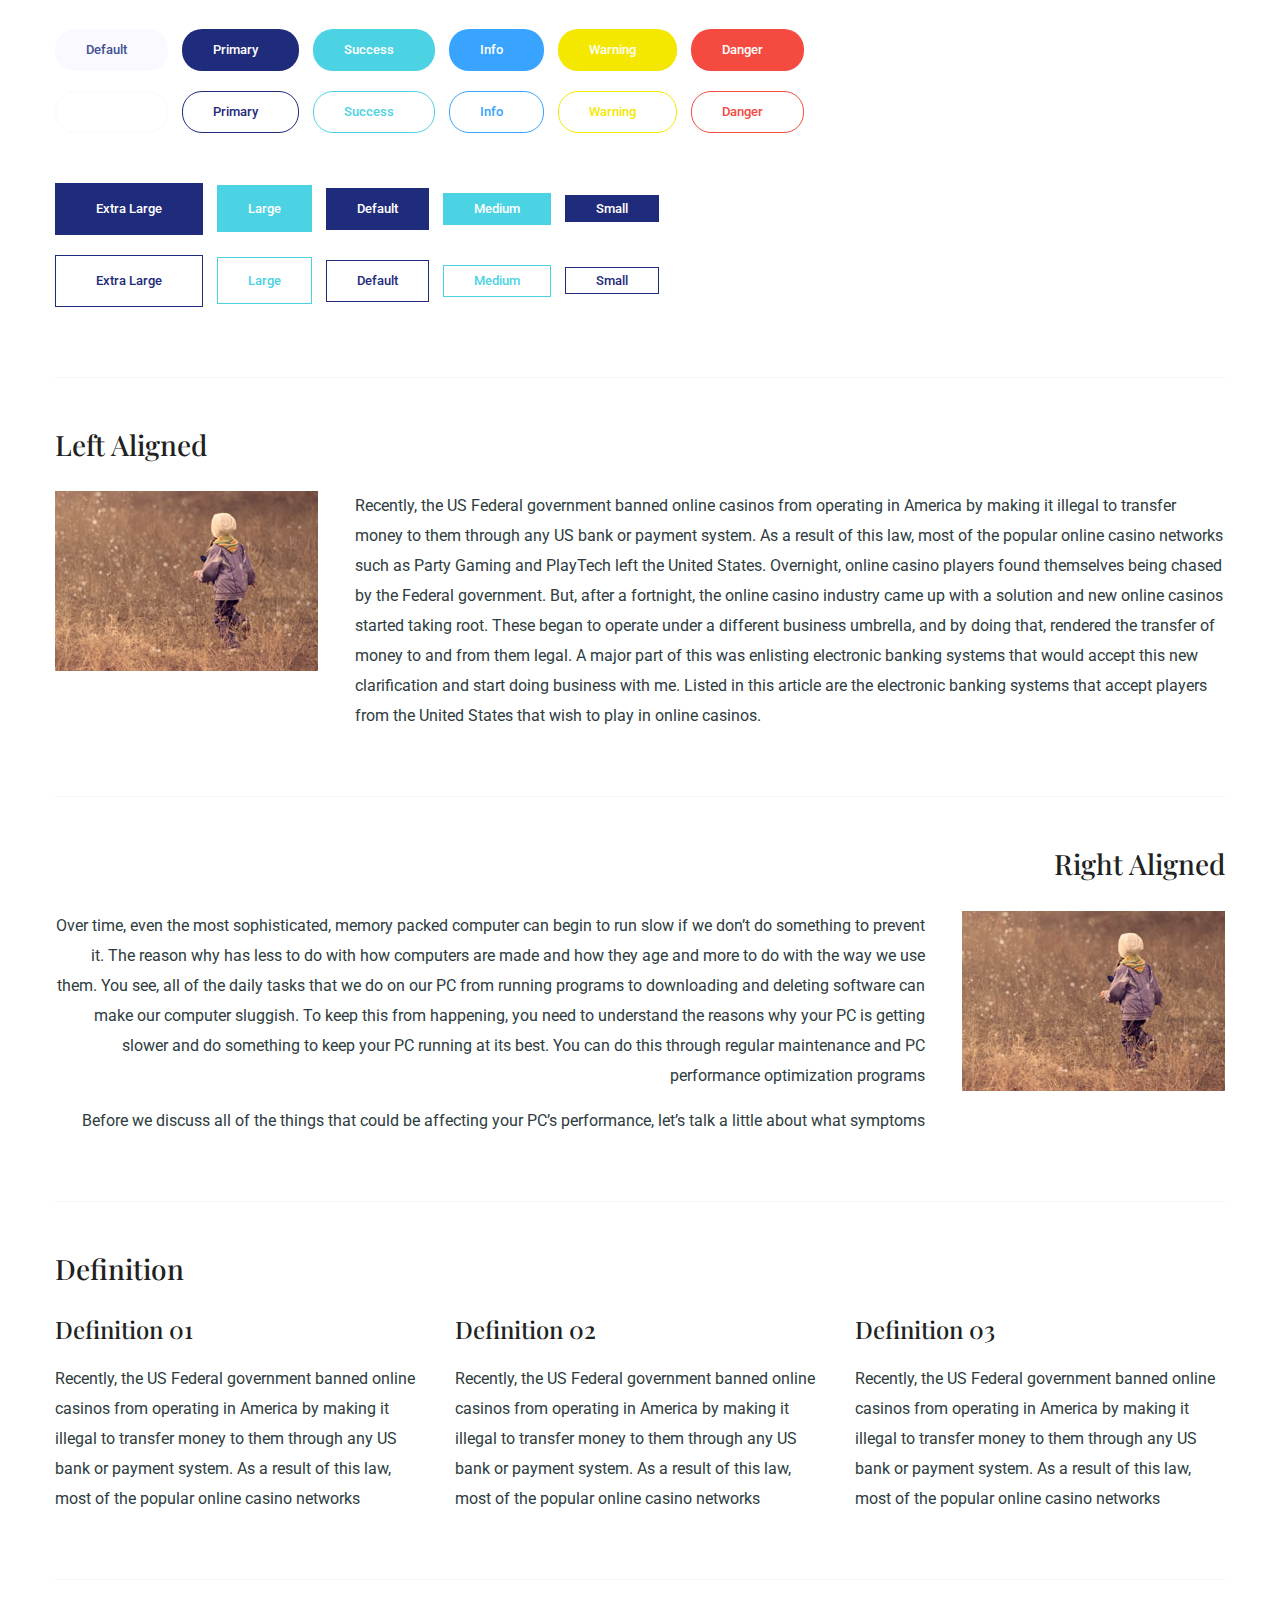
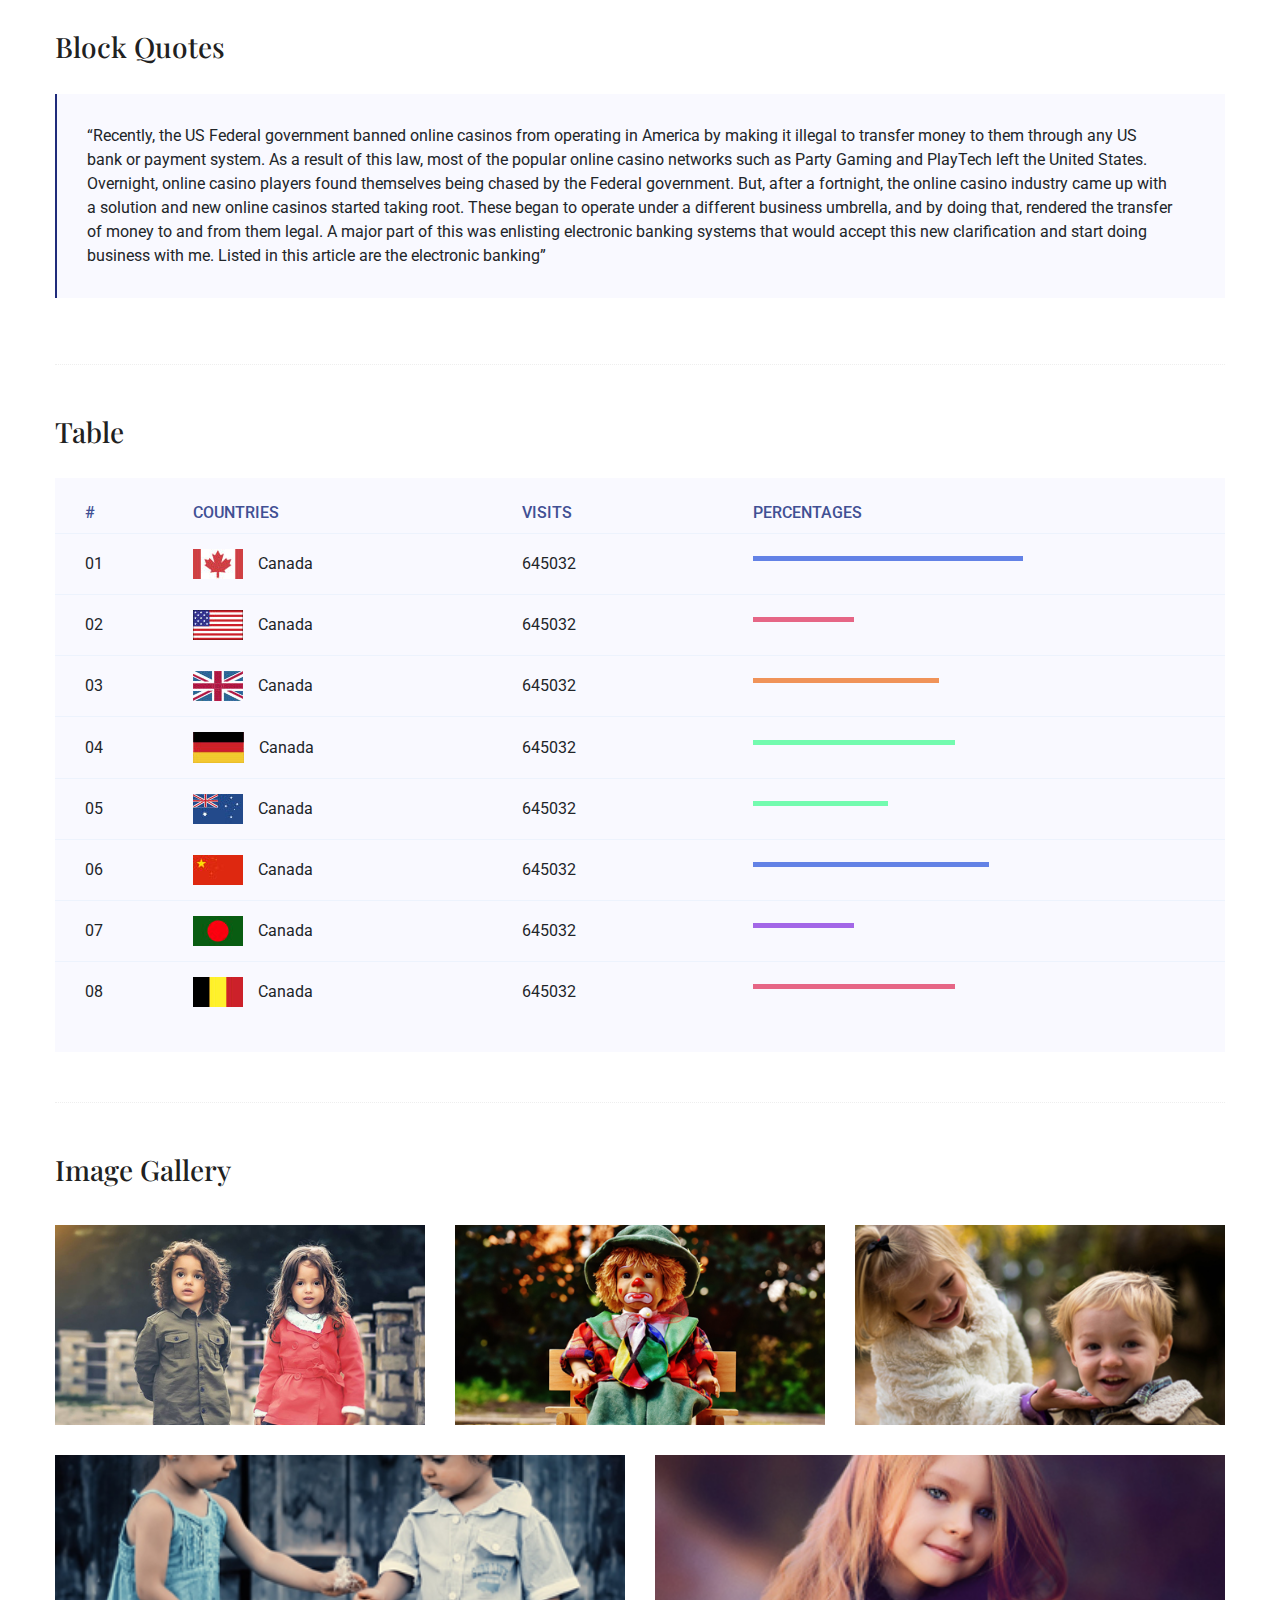
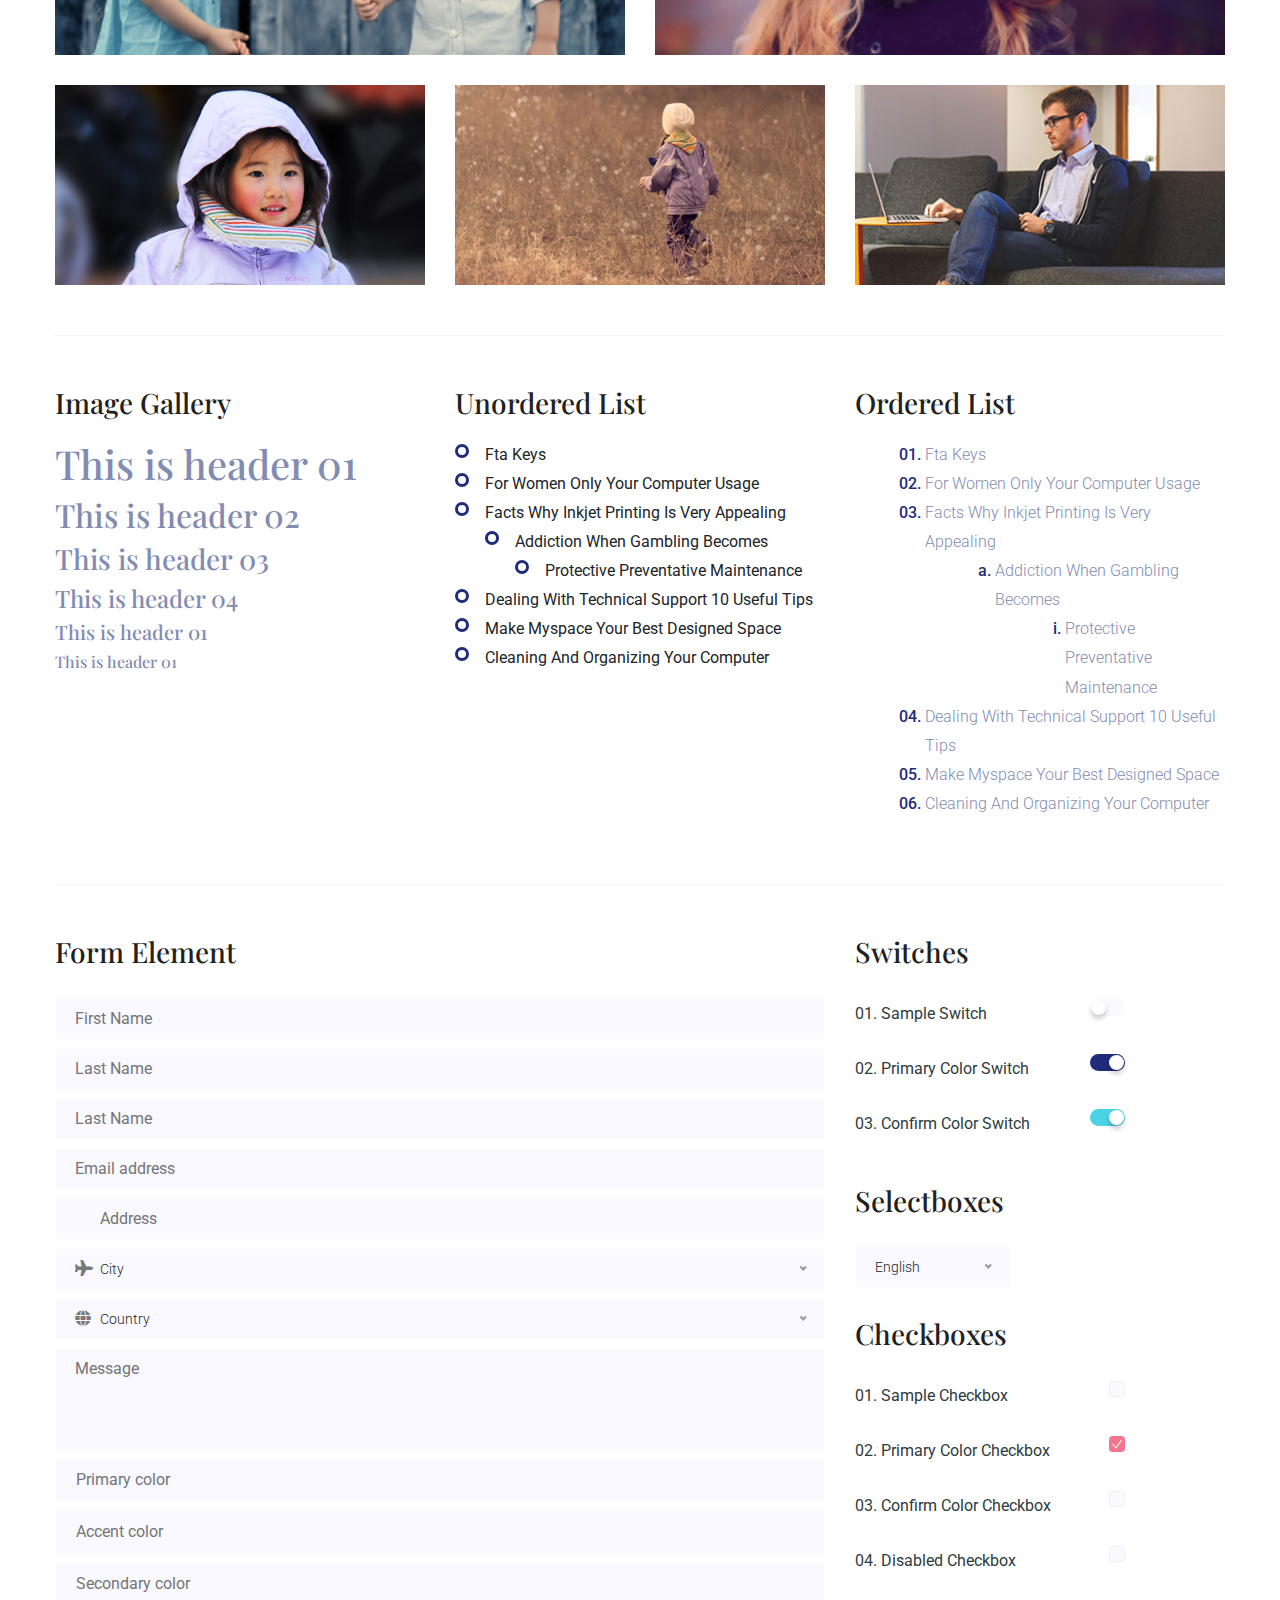
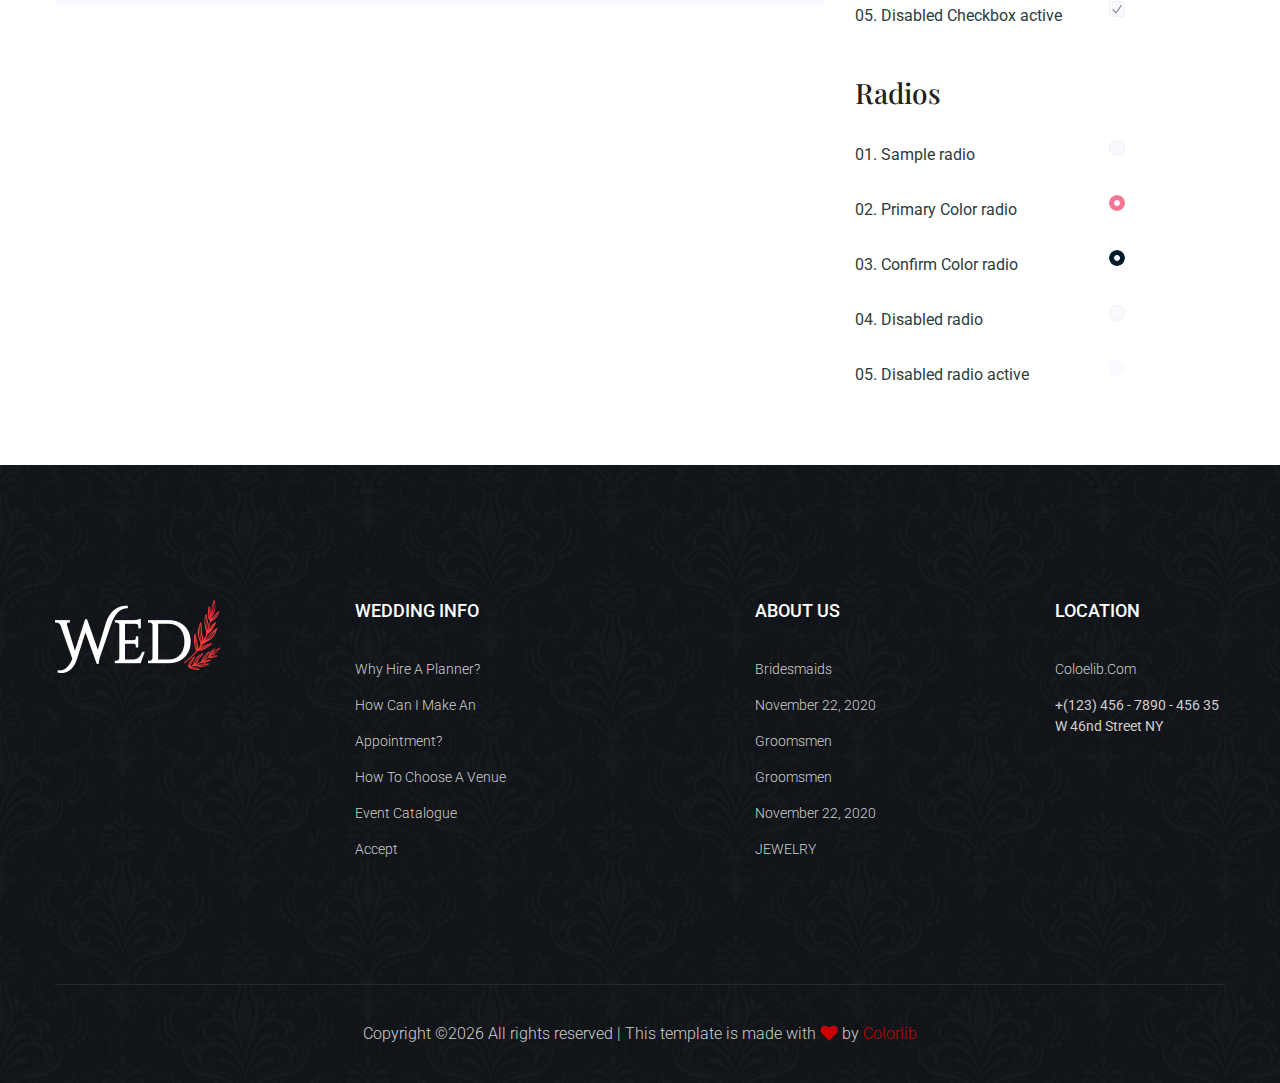
<file: elements.html>
<!doctype html>
<html class="no-js" lang="zxx">
<head>
	<meta charset="utf-8">
	<meta http-equiv="x-ua-compatible" content="ie=edge">
	<title>Wedding | Template </title>
	<meta name="description" content="">
	<meta name="viewport" content="width=device-width, initial-scale=1">
	<link rel="manifest" href="site.webmanifest">
	<link rel="shortcut icon" type="image/x-icon" href="assets/img/favicon.ico">

	<!-- CSS here -->
	<link rel="stylesheet" href="assets/css/bootstrap.min.css">
	<link rel="stylesheet" href="assets/css/owl.carousel.min.css">
	<link rel="stylesheet" href="assets/css/flaticon.css">
	<link rel="stylesheet" href="assets/css/slicknav.css">
	<link rel="stylesheet" href="assets/css/animate.min.css">
	<link rel="stylesheet" href="assets/css/magnific-popup.css">
	<link rel="stylesheet" href="assets/css/fontawesome-all.min.css">
	<link rel="stylesheet" href="assets/css/themify-icons.css">
	<link rel="stylesheet" href="assets/css/slick.css">
	<link rel="stylesheet" href="assets/css/nice-select.css">
	<link rel="stylesheet" href="assets/css/style.css">
</head>
<body>
    <!-- Preloader Start -->
    <div id="preloader-active">
        <div class="preloader d-flex align-items-center justify-content-center">
            <div class="preloader-inner position-relative">
                <div class="preloader-circle"></div>
                <div class="preloader-img pere-text">
                    <img src="assets/img/logo/logo.png" alt="">
                </div>
            </div>
        </div>
    </div>
    <!-- Preloader Start -->
    <header>
        <!-- Header Start -->
        <div class="header-area">
                <div class="main-header header-sticky">
                    <div class="container">
                        <div class="row align-items-center">
                            <!-- Logo -->
                            <div class="col-xl-2 col-lg-2">
                                <div class="logo">
                                    <a href="index.html"><img src="assets/img/logo/logo.png" alt=""></a>
                                </div>
                            </div>
                            <div class="col-xl-10 col-lg-10 col-md-10">
                                <!-- Main-menu -->
                                <div class="main-menu f-right d-none d-lg-block">
                                    <nav>                              
                                        <ul id="navigation">                                                          
                                            <li><a href="index.html"> home</a></li>
                                            <li><a href="about.html">About</a></li>
                                            <li><a href="gallery.html">gallery</a></li>
                                            <li><a href="booking.html">Guestbook</a></li>
                                            <li><a href="blog.html">Blog</a>
                                                <ul class="submenu">
                                                    <li><a href="blog.html">Blog</a></li>
                                                    <li><a href="single-blog.html">Blog Details</a></li>
                                                    <li><a href="elements.html">Element</a></li>
                                                </ul>
                                            </li>
                                            <li><a href="contact.html">Contact Us</a></li>
                                        </ul>
                                    </nav>
                                </div>
                            </div> 
                            <!-- Mobile Menu -->
                            <div class="col-12">
                                <div class="mobile_menu d-block d-lg-none"></div>
                            </div>
                        </div>
                    </div>
                </div>
        </div>
        <!-- Header End -->
	</header>
	<main>
		<!--? slider Area Start-->
		<div class="slider-area2 ">
			<div class="single-slider slider-height2  hero-overly d-flex align-items-center">
				<div class="container">
					<div class="row">
						<div class="col-xl-12">
							<div class="hero-cap">
								<h2>Elements</h2>
							</div>
						</div>
					</div>
				</div>
			</div>
		</div>
		<!-- Start Sample Area -->
		<section class="sample-text-area">
			<div class="container box_1170">
				<h3 class="text-heading">Text Sample</h3>
				<p class="sample-text">
					Every avid independent filmmaker has <b>Bold</b> about making that <i>Italic</i> interest documentary,
					or short
					film to show off their creative prowess. Many have great ideas and want to “wow”
					the<sup>Superscript</sup> scene,
					or video renters with their big project. But once you have the<sub>Subscript</sub> “in the can” (no easy
					feat), how
					do you move from a <del>Strike</del> through of master DVDs with the <u>“Underline”</u> marked
					hand-written title
					inside a secondhand CD case, to a pile of cardboard boxes full of shiny new, retail-ready DVDs, with UPC
					barcodes
					and polywrap sitting on your doorstep? You need to create eye-popping artwork and have your project
					replicated.
					Using a reputable full service DVD Replication company like PacificDisc, Inc. to partner with is
					certainly a
					helpful option to ensure a professional end result, but to help with your DVD replication project, here
					are 4 easy
					steps to follow for good DVD replication results:

				</p>
			</div>
		</section>
		<!-- End Sample Area -->
		<!-- Start Button -->
		<section class="button-area">
			<div class="container box_1170 border-top-generic">
				<h3 class="text-heading">Sample Buttons</h3>
				<div class="button-group-area">
					<a href="#" class="genric-btn default">Default</a>
					<a href="#" class="genric-btn primary">Primary</a>
					<a href="#" class="genric-btn success">Success</a>
					<a href="#" class="genric-btn info">Info</a>
					<a href="#" class="genric-btn warning">Warning</a>
					<a href="#" class="genric-btn danger">Danger</a>
					<a href="#" class="genric-btn link">Link</a>
					<a href="#" class="genric-btn disable">Disable</a>
				</div>
				<div class="button-group-area mt-10">
					<a href="#" class="genric-btn default-border">Default</a>
					<a href="#" class="genric-btn primary-border">Primary</a>
					<a href="#" class="genric-btn success-border">Success</a>
					<a href="#" class="genric-btn info-border">Info</a>
					<a href="#" class="genric-btn warning-border">Warning</a>
					<a href="#" class="genric-btn danger-border">Danger</a>
					<a href="#" class="genric-btn link-border">Link</a>
					<a href="#" class="genric-btn disable">Disable</a>
				</div>
				<div class="button-group-area mt-40">
					<a href="#" class="genric-btn default radius">Default</a>
					<a href="#" class="genric-btn primary radius">Primary</a>
					<a href="#" class="genric-btn success radius">Success</a>
					<a href="#" class="genric-btn info radius">Info</a>
					<a href="#" class="genric-btn warning radius">Warning</a>
					<a href="#" class="genric-btn danger radius">Danger</a>
					<a href="#" class="genric-btn link radius">Link</a>
					<a href="#" class="genric-btn disable radius">Disable</a>
				</div>
				<div class="button-group-area mt-10">
					<a href="#" class="genric-btn default-border radius">Default</a>
					<a href="#" class="genric-btn primary-border radius">Primary</a>
					<a href="#" class="genric-btn success-border radius">Success</a>
					<a href="#" class="genric-btn info-border radius">Info</a>
					<a href="#" class="genric-btn warning-border radius">Warning</a>
					<a href="#" class="genric-btn danger-border radius">Danger</a>
					<a href="#" class="genric-btn link-border radius">Link</a>
					<a href="#" class="genric-btn disable radius">Disable</a>
				</div>
				<div class="button-group-area mt-40">
					<a href="#" class="genric-btn default circle">Default</a>
					<a href="#" class="genric-btn primary circle">Primary</a>
					<a href="#" class="genric-btn success circle">Success</a>
					<a href="#" class="genric-btn info circle">Info</a>
					<a href="#" class="genric-btn warning circle">Warning</a>
					<a href="#" class="genric-btn danger circle">Danger</a>
					<a href="#" class="genric-btn link circle">Link</a>
					<a href="#" class="genric-btn disable circle">Disable</a>
				</div>
				<div class="button-group-area mt-10">
					<a href="#" class="genric-btn default-border circle">Default</a>
					<a href="#" class="genric-btn primary-border circle">Primary</a>
					<a href="#" class="genric-btn success-border circle">Success</a>
					<a href="#" class="genric-btn info-border circle">Info</a>
					<a href="#" class="genric-btn warning-border circle">Warning</a>
					<a href="#" class="genric-btn danger-border circle">Danger</a>
					<a href="#" class="genric-btn link-border circle">Link</a>
					<a href="#" class="genric-btn disable circle">Disable</a>
				</div>
				<div class="button-group-area mt-40">
					<a href="#" class="genric-btn default circle arrow">Default<span class="lnr lnr-arrow-right"></span></a>
					<a href="#" class="genric-btn primary circle arrow">Primary<span class="lnr lnr-arrow-right"></span></a>
					<a href="#" class="genric-btn success circle arrow">Success<span class="lnr lnr-arrow-right"></span></a>
					<a href="#" class="genric-btn info circle arrow">Info<span class="lnr lnr-arrow-right"></span></a>
					<a href="#" class="genric-btn warning circle arrow">Warning<span class="lnr lnr-arrow-right"></span></a>
					<a href="#" class="genric-btn danger circle arrow">Danger<span class="lnr lnr-arrow-right"></span></a>
				</div>
				<div class="button-group-area mt-10">
					<a href="#" class="genric-btn default-border circle arrow">Default<span
							class="lnr lnr-arrow-right"></span></a>
					<a href="#" class="genric-btn primary-border circle arrow">Primary<span
							class="lnr lnr-arrow-right"></span></a>
					<a href="#" class="genric-btn success-border circle arrow">Success<span
							class="lnr lnr-arrow-right"></span></a>
					<a href="#" class="genric-btn info-border circle arrow">Info<span
							class="lnr lnr-arrow-right"></span></a>
					<a href="#" class="genric-btn warning-border circle arrow">Warning<span
							class="lnr lnr-arrow-right"></span></a>
					<a href="#" class="genric-btn danger-border circle arrow">Danger<span
							class="lnr lnr-arrow-right"></span></a>
				</div>
				<div class="button-group-area mt-40">
					<a href="#" class="genric-btn primary e-large">Extra Large</a>
					<a href="#" class="genric-btn success large">Large</a>
					<a href="#" class="genric-btn primary">Default</a>
					<a href="#" class="genric-btn success medium">Medium</a>
					<a href="#" class="genric-btn primary small">Small</a>
				</div>
				<div class="button-group-area mt-10">
					<a href="#" class="genric-btn primary-border e-large">Extra Large</a>
					<a href="#" class="genric-btn success-border large">Large</a>
					<a href="#" class="genric-btn primary-border">Default</a>
					<a href="#" class="genric-btn success-border medium">Medium</a>
					<a href="#" class="genric-btn primary-border small">Small</a>
				</div>
			</div>
		</section>
		<!-- End Button -->
		<!-- Start Align Area -->
		<div class="whole-wrap">
			<div class="container box_1170">
				<div class="section-top-border">
					<h3 class="mb-30">Left Aligned</h3>
					<div class="row">
						<div class="col-md-3">
							<img src="assets/img/elements/d.jpg" alt="" class="img-fluid">
						</div>
						<div class="col-md-9 mt-sm-20">
							<p>Recently, the US Federal government banned online casinos from operating in America by making
								it illegal to
								transfer money to them through any US bank or payment system. As a result of this law, most
								of the popular
								online casino networks such as Party Gaming and PlayTech left the United States. Overnight,
								online casino
								players found themselves being chased by the Federal government. But, after a fortnight, the
								online casino
								industry came up with a solution and new online casinos started taking root. These began to
								operate under a
								different business umbrella, and by doing that, rendered the transfer of money to and from
								them legal. A major
								part of this was enlisting electronic banking systems that would accept this new
								clarification and start doing
								business with me. Listed in this article are the electronic banking systems that accept
								players from the United
								States that wish to play in online casinos.</p>
						</div>
					</div>
				</div>
				<div class="section-top-border text-right">
					<h3 class="mb-30">Right Aligned</h3>
					<div class="row">
						<div class="col-md-9">
							<p class="text-right">Over time, even the most sophisticated, memory packed computer can begin
								to run slow if we
								don’t do something to prevent it. The reason why has less to do with how computers are made
								and how they age and
								more to do with the way we use them. You see, all of the daily tasks that we do on our PC
								from running programs
								to downloading and deleting software can make our computer sluggish. To keep this from
								happening, you need to
								understand the reasons why your PC is getting slower and do something to keep your PC
								running at its best. You
								can do this through regular maintenance and PC performance optimization programs</p>
							<p class="text-right">Before we discuss all of the things that could be affecting your PC’s
								performance, let’s
								talk a little about what symptoms</p>
						</div>
						<div class="col-md-3">
							<img src="assets/img/elements/d.jpg" alt="" class="img-fluid">
						</div>
					</div>
				</div>
				<div class="section-top-border">
					<h3 class="mb-30">Definition</h3>
					<div class="row">
						<div class="col-md-4">
							<div class="single-defination">
								<h4 class="mb-20">Definition 01</h4>
								<p>Recently, the US Federal government banned online casinos from operating in America by
									making it illegal to
									transfer money to them through any US bank or payment system. As a result of this law,
									most of the popular
									online casino networks</p>
							</div>
						</div>
						<div class="col-md-4">
							<div class="single-defination">
								<h4 class="mb-20">Definition 02</h4>
								<p>Recently, the US Federal government banned online casinos from operating in America by
									making it illegal to
									transfer money to them through any US bank or payment system. As a result of this law,
									most of the popular
									online casino networks</p>
							</div>
						</div>
						<div class="col-md-4">
							<div class="single-defination">
								<h4 class="mb-20">Definition 03</h4>
								<p>Recently, the US Federal government banned online casinos from operating in America by
									making it illegal to
									transfer money to them through any US bank or payment system. As a result of this law,
									most of the popular
									online casino networks</p>
							</div>
						</div>
					</div>
				</div>
				<div class="section-top-border">
					<h3 class="mb-30">Block Quotes</h3>
					<div class="row">
						<div class="col-lg-12">
							<blockquote class="generic-blockquote">
								“Recently, the US Federal government banned online casinos from operating in America by
								making it illegal to
								transfer money to them through any US bank or payment system. As a result of this law, most
								of the popular
								online casino networks such as Party Gaming and PlayTech left the United States. Overnight,
								online casino
								players found themselves being chased by the Federal government. But, after a fortnight, the
								online casino
								industry came up with a solution and new online casinos started taking root. These began to
								operate under a
								different business umbrella, and by doing that, rendered the transfer of money to and from
								them legal. A major
								part of this was enlisting electronic banking systems that would accept this new
								clarification and start doing
								business with me. Listed in this article are the electronic banking”
							</blockquote>
						</div>
					</div>
				</div>
				<div class="section-top-border">
					<h3 class="mb-30">Table</h3>
					<div class="progress-table-wrap">
						<div class="progress-table">
							<div class="table-head">
								<div class="serial">#</div>
								<div class="country">Countries</div>
								<div class="visit">Visits</div>
								<div class="percentage">Percentages</div>
							</div>
							<div class="table-row">
								<div class="serial">01</div>
								<div class="country"> <img src="assets/img/elements/f1.jpg" alt="flag">Canada</div>
								<div class="visit">645032</div>
								<div class="percentage">
									<div class="progress">
										<div class="progress-bar color-1" role="progressbar" style="width: 80%"
											aria-valuenow="80" aria-valuemin="0" aria-valuemax="100"></div>
									</div>
								</div>
							</div>
							<div class="table-row">
								<div class="serial">02</div>
								<div class="country"> <img src="assets/img/elements/f2.jpg" alt="flag">Canada</div>
								<div class="visit">645032</div>
								<div class="percentage">
									<div class="progress">
										<div class="progress-bar color-2" role="progressbar" style="width: 30%"
											aria-valuenow="30" aria-valuemin="0" aria-valuemax="100"></div>
									</div>
								</div>
							</div>
							<div class="table-row">
								<div class="serial">03</div>
								<div class="country"> <img src="assets/img/elements/f3.jpg" alt="flag">Canada</div>
								<div class="visit">645032</div>
								<div class="percentage">
									<div class="progress">
										<div class="progress-bar color-3" role="progressbar" style="width: 55%"
											aria-valuenow="55" aria-valuemin="0" aria-valuemax="100"></div>
									</div>
								</div>
							</div>
							<div class="table-row">
								<div class="serial">04</div>
								<div class="country"> <img src="assets/img/elements/f4.jpg" alt="flag">Canada</div>
								<div class="visit">645032</div>
								<div class="percentage">
									<div class="progress">
										<div class="progress-bar color-4" role="progressbar" style="width: 60%"
											aria-valuenow="60" aria-valuemin="0" aria-valuemax="100"></div>
									</div>
								</div>
							</div>
							<div class="table-row">
								<div class="serial">05</div>
								<div class="country"> <img src="assets/img/elements/f5.jpg" alt="flag">Canada</div>
								<div class="visit">645032</div>
								<div class="percentage">
									<div class="progress">
										<div class="progress-bar color-5" role="progressbar" style="width: 40%"
											aria-valuenow="40" aria-valuemin="0" aria-valuemax="100"></div>
									</div>
								</div>
							</div>
							<div class="table-row">
								<div class="serial">06</div>
								<div class="country"> <img src="assets/img/elements/f6.jpg" alt="flag">Canada</div>
								<div class="visit">645032</div>
								<div class="percentage">
									<div class="progress">
										<div class="progress-bar color-6" role="progressbar" style="width: 70%"
											aria-valuenow="70" aria-valuemin="0" aria-valuemax="100"></div>
									</div>
								</div>
							</div>
							<div class="table-row">
								<div class="serial">07</div>
								<div class="country"> <img src="assets/img/elements/f7.jpg" alt="flag">Canada</div>
								<div class="visit">645032</div>
								<div class="percentage">
									<div class="progress">
										<div class="progress-bar color-7" role="progressbar" style="width: 30%"
											aria-valuenow="30" aria-valuemin="0" aria-valuemax="100"></div>
									</div>
								</div>
							</div>
							<div class="table-row">
								<div class="serial">08</div>
								<div class="country"> <img src="assets/img/elements/f8.jpg" alt="flag">Canada</div>
								<div class="visit">645032</div>
								<div class="percentage">
									<div class="progress">
										<div class="progress-bar color-8" role="progressbar" style="width: 60%"
											aria-valuenow="60" aria-valuemin="0" aria-valuemax="100"></div>
									</div>
								</div>
							</div>
						</div>
					</div>
				</div>
				<div class="section-top-border">
					<h3>Image Gallery</h3>
					<div class="row gallery-item">
						<div class="col-md-4">
							<a href="assets/img/elements/g1.jpg" class="img-pop-up">
								<div class="single-gallery-image" style="background: url(assets/img/elements/g1.jpg);"></div>
							</a>
						</div>
						<div class="col-md-4">
							<a href="assets/img/elements/g2.jpg" class="img-pop-up">
								<div class="single-gallery-image" style="background: url(assets/img/elements/g2.jpg);"></div>
							</a>
						</div>
						<div class="col-md-4">
							<a href="assets/img/elements/g3.jpg" class="img-pop-up">
								<div class="single-gallery-image" style="background: url(assets/img/elements/g3.jpg);"></div>
							</a>
						</div>
						<div class="col-md-6">
							<a href="assets/img/elements/g4.jpg" class="img-pop-up">
								<div class="single-gallery-image" style="background: url(assets/img/elements/g4.jpg);"></div>
							</a>
						</div>
						<div class="col-md-6">
							<a href="assets/img/elements/g5.jpg" class="img-pop-up">
								<div class="single-gallery-image" style="background: url(assets/img/elements/g5.jpg);"></div>
							</a>
						</div>
						<div class="col-md-4">
							<a href="assets/img/elements/g6.jpg" class="img-pop-up">
								<div class="single-gallery-image" style="background: url(assets/img/elements/g6.jpg);"></div>
							</a>
						</div>
						<div class="col-md-4">
							<a href="assets/img/elements/g7.jpg" class="img-pop-up">
								<div class="single-gallery-image" style="background: url(assets/img/elements/g7.jpg);"></div>
							</a>
						</div>
						<div class="col-md-4">
							<a href="assets/img/elements/g8.jpg" class="img-pop-up">
								<div class="single-gallery-image" style="background: url(assets/img/elements/g8.jpg);"></div>
							</a>
						</div>
					</div>
				</div>
				<div class="section-top-border">
					<div class="row">
						<div class="col-md-4">
							<h3 class="mb-20">Image Gallery</h3>
							<div class="typography">
								<h1>This is header 01</h1>
								<h2>This is header 02</h2>
								<h3>This is header 03</h3>
								<h4>This is header 04</h4>
								<h5>This is header 01</h5>
								<h6>This is header 01</h6>
							</div>
						</div>
						<div class="col-md-4 mt-sm-30">
							<h3 class="mb-20">Unordered List</h3>
							<div class="">
								<ul class="unordered-list">
									<li>Fta Keys</li>
									<li>For Women Only Your Computer Usage</li>
									<li>Facts Why Inkjet Printing Is Very Appealing
										<ul>
											<li>Addiction When Gambling Becomes
												<ul>
													<li>Protective Preventative Maintenance</li>
												</ul>
											</li>
										</ul>
									</li>
									<li>Dealing With Technical Support 10 Useful Tips</li>
									<li>Make Myspace Your Best Designed Space</li>
									<li>Cleaning And Organizing Your Computer</li>
								</ul>
							</div>
						</div>
						<div class="col-md-4 mt-sm-30">
							<h3 class="mb-20">Ordered List</h3>
							<div class="">
								<ol class="ordered-list">
									<li><span>Fta Keys</span></li>
									<li><span>For Women Only Your Computer Usage</span></li>
									<li><span>Facts Why Inkjet Printing Is Very Appealing</span>
										<ol class="ordered-list-alpha">
											<li><span>Addiction When Gambling Becomes</span>
												<ol class="ordered-list-roman">
													<li><span>Protective Preventative Maintenance</span></li>
												</ol>
											</li>
										</ol>
									</li>
									<li><span>Dealing With Technical Support 10 Useful Tips</span></li>
									<li><span>Make Myspace Your Best Designed Space</span></li>
									<li><span>Cleaning And Organizing Your Computer</span></li>
								</ol>
							</div>
						</div>
					</div>
				</div>
				<div class="section-top-border">
					<div class="row">
						<div class="col-lg-8 col-md-8">
							<h3 class="mb-30">Form Element</h3>
							<form action="#">
								<div class="mt-10">
									<input type="text" name="first_name" placeholder="First Name"
										onfocus="this.placeholder = ''" onblur="this.placeholder = 'First Name'" required
										class="single-input">
								</div>
								<div class="mt-10">
									<input type="text" name="last_name" placeholder="Last Name"
										onfocus="this.placeholder = ''" onblur="this.placeholder = 'Last Name'" required
										class="single-input">
								</div>
								<div class="mt-10">
									<input type="text" name="last_name" placeholder="Last Name"
										onfocus="this.placeholder = ''" onblur="this.placeholder = 'Last Name'" required
										class="single-input">
								</div>
								<div class="mt-10">
									<input type="email" name="EMAIL" placeholder="Email address"
										onfocus="this.placeholder = ''" onblur="this.placeholder = 'Email address'" required
										class="single-input">
								</div>
								<div class="input-group-icon mt-10">
									<div class="icon"><i class="fa fa-thumb-tack" aria-hidden="true"></i></div>
									<input type="text" name="address" placeholder="Address" onfocus="this.placeholder = ''"
										onblur="this.placeholder = 'Address'" required class="single-input">
								</div>
								<div class="input-group-icon mt-10">
									<div class="icon"><i class="fa fa-plane" aria-hidden="true"></i></div>
									<div class="form-select" id="default-select"">
												<select>
													<option value=" 1">City</option>
										<option value="1">Dhaka</option>
										<option value="1">Dilli</option>
										<option value="1">Newyork</option>
										<option value="1">Islamabad</option>
										</select>
									</div>
								</div>
								<div class="input-group-icon mt-10">
									<div class="icon"><i class="fa fa-globe" aria-hidden="true"></i></div>
									<div class="form-select" id="default-select"">
												<select>
													<option value=" 1">Country</option>
										<option value="1">Bangladesh</option>
										<option value="1">India</option>
										<option value="1">England</option>
										<option value="1">Srilanka</option>
										</select>
									</div>
								</div>

								<div class="mt-10">
									<textarea class="single-textarea" placeholder="Message" onfocus="this.placeholder = ''"
										onblur="this.placeholder = 'Message'" required></textarea>
								</div>
								<!-- For Gradient Border Use -->
								<!-- <div class="mt-10">
											<div class="primary-input">
												<input id="primary-input" type="text" name="first_name" placeholder="Primary color" onfocus="this.placeholder = ''" onblur="this.placeholder = 'Primary color'">
												<label for="primary-input"></label>
											</div>
										</div> -->
								<div class="mt-10">
									<input type="text" name="first_name" placeholder="Primary color"
										onfocus="this.placeholder = ''" onblur="this.placeholder = 'Primary color'" required
										class="single-input-primary">
								</div>
								<div class="mt-10">
									<input type="text" name="first_name" placeholder="Accent color"
										onfocus="this.placeholder = ''" onblur="this.placeholder = 'Accent color'" required
										class="single-input-accent">
								</div>
								<div class="mt-10">
									<input type="text" name="first_name" placeholder="Secondary color"
										onfocus="this.placeholder = ''" onblur="this.placeholder = 'Secondary color'"
										required class="single-input-secondary">
								</div>
							</form>
						</div>
						<div class="col-lg-3 col-md-4 mt-sm-30">
							<div class="single-element-widget">
								<h3 class="mb-30">Switches</h3>
								<div class="switch-wrap d-flex justify-content-between">
									<p>01. Sample Switch</p>
									<div class="primary-switch">
										<input type="checkbox" id="default-switch">
										<label for="default-switch"></label>
									</div>
								</div>
								<div class="switch-wrap d-flex justify-content-between">
									<p>02. Primary Color Switch</p>
									<div class="primary-switch">
										<input type="checkbox" id="primary-switch" checked>
										<label for="primary-switch"></label>
									</div>
								</div>
								<div class="switch-wrap d-flex justify-content-between">
									<p>03. Confirm Color Switch</p>
									<div class="confirm-switch">
										<input type="checkbox" id="confirm-switch" checked>
										<label for="confirm-switch"></label>
									</div>
								</div>
							</div>
							<div class="single-element-widget mt-30">
								<h3 class="mb-30">Selectboxes</h3>
								<div class="default-select" id="default-select"">
											<select>
												<option value=" 1">English</option>
									<option value="1">Spanish</option>
									<option value="1">Arabic</option>
									<option value="1">Portuguise</option>
									<option value="1">Bengali</option>
									</select>
								</div>
							</div>
							<div class="single-element-widget mt-30">
								<h3 class="mb-30">Checkboxes</h3>
								<div class="switch-wrap d-flex justify-content-between">
									<p>01. Sample Checkbox</p>
									<div class="primary-checkbox">
										<input type="checkbox" id="default-checkbox">
										<label for="default-checkbox"></label>
									</div>
								</div>
								<div class="switch-wrap d-flex justify-content-between">
									<p>02. Primary Color Checkbox</p>
									<div class="primary-checkbox">
										<input type="checkbox" id="primary-checkbox" checked>
										<label for="primary-checkbox"></label>
									</div>
								</div>
								<div class="switch-wrap d-flex justify-content-between">
									<p>03. Confirm Color Checkbox</p>
									<div class="confirm-checkbox">
										<input type="checkbox" id="confirm-checkbox">
										<label for="confirm-checkbox"></label>
									</div>
								</div>
								<div class="switch-wrap d-flex justify-content-between">
									<p>04. Disabled Checkbox</p>
									<div class="disabled-checkbox">
										<input type="checkbox" id="disabled-checkbox" disabled>
										<label for="disabled-checkbox"></label>
									</div>
								</div>
								<div class="switch-wrap d-flex justify-content-between">
									<p>05. Disabled Checkbox active</p>
									<div class="disabled-checkbox">
										<input type="checkbox" id="disabled-checkbox-active" checked disabled>
										<label for="disabled-checkbox-active"></label>
									</div>
								</div>
							</div>
							<div class="single-element-widget mt-30">
								<h3 class="mb-30">Radios</h3>
								<div class="switch-wrap d-flex justify-content-between">
									<p>01. Sample radio</p>
									<div class="primary-radio">
										<input type="checkbox" id="default-radio">
										<label for="default-radio"></label>
									</div>
								</div>
								<div class="switch-wrap d-flex justify-content-between">
									<p>02. Primary Color radio</p>
									<div class="primary-radio">
										<input type="checkbox" id="primary-radio" checked>
										<label for="primary-radio"></label>
									</div>
								</div>
								<div class="switch-wrap d-flex justify-content-between">
									<p>03. Confirm Color radio</p>
									<div class="confirm-radio">
										<input type="checkbox" id="confirm-radio" checked>
										<label for="confirm-radio"></label>
									</div>
								</div>
								<div class="switch-wrap d-flex justify-content-between">
									<p>04. Disabled radio</p>
									<div class="disabled-radio">
										<input type="checkbox" id="disabled-radio" disabled>
										<label for="disabled-radio"></label>
									</div>
								</div>
								<div class="switch-wrap d-flex justify-content-between">
									<p>05. Disabled radio active</p>
									<div class="disabled-radio">
										<input type="checkbox" id="disabled-radio-active" checked disabled>
										<label for="disabled-radio-active"></label>
									</div>
								</div>
							</div>
						</div>
					</div>
				</div>
			</div>
		</div>
		<!-- End Align Area -->
	</main>
    <footer>
        <!-- Footer Start-->
		<div class="footer-main" data-background="assets/img/gallery/section_bg4.png">
            <div class="footer-area footer-padding">
                <div class="container">
                    <div class="row d-flex justify-content-between">
                        <div class="col-xl-2  col-lg-3 col-md-5 col-sm-6">
                            <div class="single-footer-caption mb-50">
                                <div class="single-footer-caption mb-30">
                                    <!-- logo -->
                                    <div class="footer-logo">
                                        <a href="index.html"><img src="assets/img/logo/logo2_footer.png" alt=""></a>
                                    </div>
                                </div>
                            </div>
                        </div>
                        <div class="col-xl-3  col-lg-3 col-lg-2 col-md-5 col-sm-6">
                            <div class="single-footer-caption mb-50">
                                <div class="footer-tittle">
                                    <h4>WEDDING INFO</h4>
                                    <ul>
                                        <li><a href="#">Why Hire a Planner?</a></li>
                                        <li><a href="#">How Can I Make An</a></li>
                                        <li><a href="#">Appointment?</a></li>
                                        <li><a href="#">How to Choose a Venue</a></li>
                                        <li><a href="#">Event Catalogue</a></li>
                                        <li><a href="#"> Accept</a></li>
                                    </ul>
                                </div>
                            </div>
                        </div>
                        <div class="col-xl-2  col-lg-3 col-md-5 col-sm-6">
                            <div class="single-footer-caption mb-50">
                                <div class="footer-tittle">
                                    <h4>ABOUT US</h4>
                                    <ul>
                                        <li><a href="#">Bridesmaids</a></li>
                                        <li><a href="#">November 22, 2020</a></li>
                                        <li><a href="#">Groomsmen</a></li>
                                        <li><a href="#">Groomsmen</a></li>
                                        <li><a href="#">November 22, 2020</a></li>
                                        <li><a href="#">JEWELRY</a></li>
                                    </ul>
                                </div>
                            </div>
                        </div>
                        <div class="col-xl-2  col-lg-3 col-md-5 col-sm-6">
                            <div class="single-footer-caption mb-50">
                                <div class="footer-tittle">
                                    <h4>LOCATION</h4>
                                    <ul>
                                        <li><a href="#">Coloelib.com</a></li>
                                        <li>+(123) 456 - 7890 - 456 35 W 46nd Street NY</li>
                                    </ul>
                                </div>
                            </div>
                        </div>
                    </div>
                </div>
            </div>
            <!-- footer-bottom area -->
            <div class="footer-bottom-area">
                <div class="container">
                    <div class="footer-border">
                            <div class="row d-flex align-items-center">
                                <div class="col-xl-12 ">
                                    <div class="footer-copy-right text-center">
                                        <p><!-- Link back to Colorlib can't be removed. Template is licensed under CC BY 3.0. -->
  Copyright &copy;<script>document.write(new Date().getFullYear());</script> All rights reserved | This template is made with <i class="fa fa-heart" aria-hidden="true"></i> by <a href="https://colorlib.com" target="_blank">Colorlib</a>
  <!-- Link back to Colorlib can't be removed. Template is licensed under CC BY 3.0. --></p>
                                    </div>
                                </div>
                            </div>
                    </div>
                </div>
            </div>
        </div>
        <!-- Footer End-->
    </footer>

	<!-- JS here -->

	<script src="./assets/js/vendor/modernizr-3.5.0.min.js"></script>
	
	<!-- Jquery, Popper, Bootstrap -->
	<script src="./assets/js/vendor/jquery-1.12.4.min.js"></script>
	<script src="./assets/js/popper.min.js"></script>
	<script src="./assets/js/bootstrap.min.js"></script>
	<!-- Jquery Mobile Menu -->
	<script src="./assets/js/jquery.slicknav.min.js"></script>

	<!-- Jquery Slick , Owl-Carousel Plugins -->
	<script src="./assets/js/owl.carousel.min.js"></script>
	<script src="./assets/js/slick.min.js"></script>
	
	<!-- One Page, Animated-HeadLin -->
	<script src="./assets/js/wow.min.js"></script>
	<script src="./assets/js/animated.headline.js"></script>
	<script src="./assets/js/jquery.magnific-popup.js"></script>
	
	<!-- Scrollup, nice-select, sticky -->
	<script src="./assets/js/jquery.scrollUp.min.js"></script>
	<script src="./assets/js/jquery.nice-select.min.js"></script>
	<script src="./assets/js/jquery.sticky.js"></script>
	
	<!-- contact js -->
	<script src="./assets/js/contact.js"></script>
	<script src="./assets/js/jquery.form.js"></script>
	<script src="./assets/js/jquery.validate.min.js"></script>
	<script src="./assets/js/mail-script.js"></script>
	<script src="./assets/js/jquery.ajaxchimp.min.js"></script>
	
	<!-- Jquery Plugins, main Jquery -->	
	<script src="./assets/js/plugins.js"></script>
	<script src="./assets/js/main.js"></script>
        
</body>
</html>
</file>
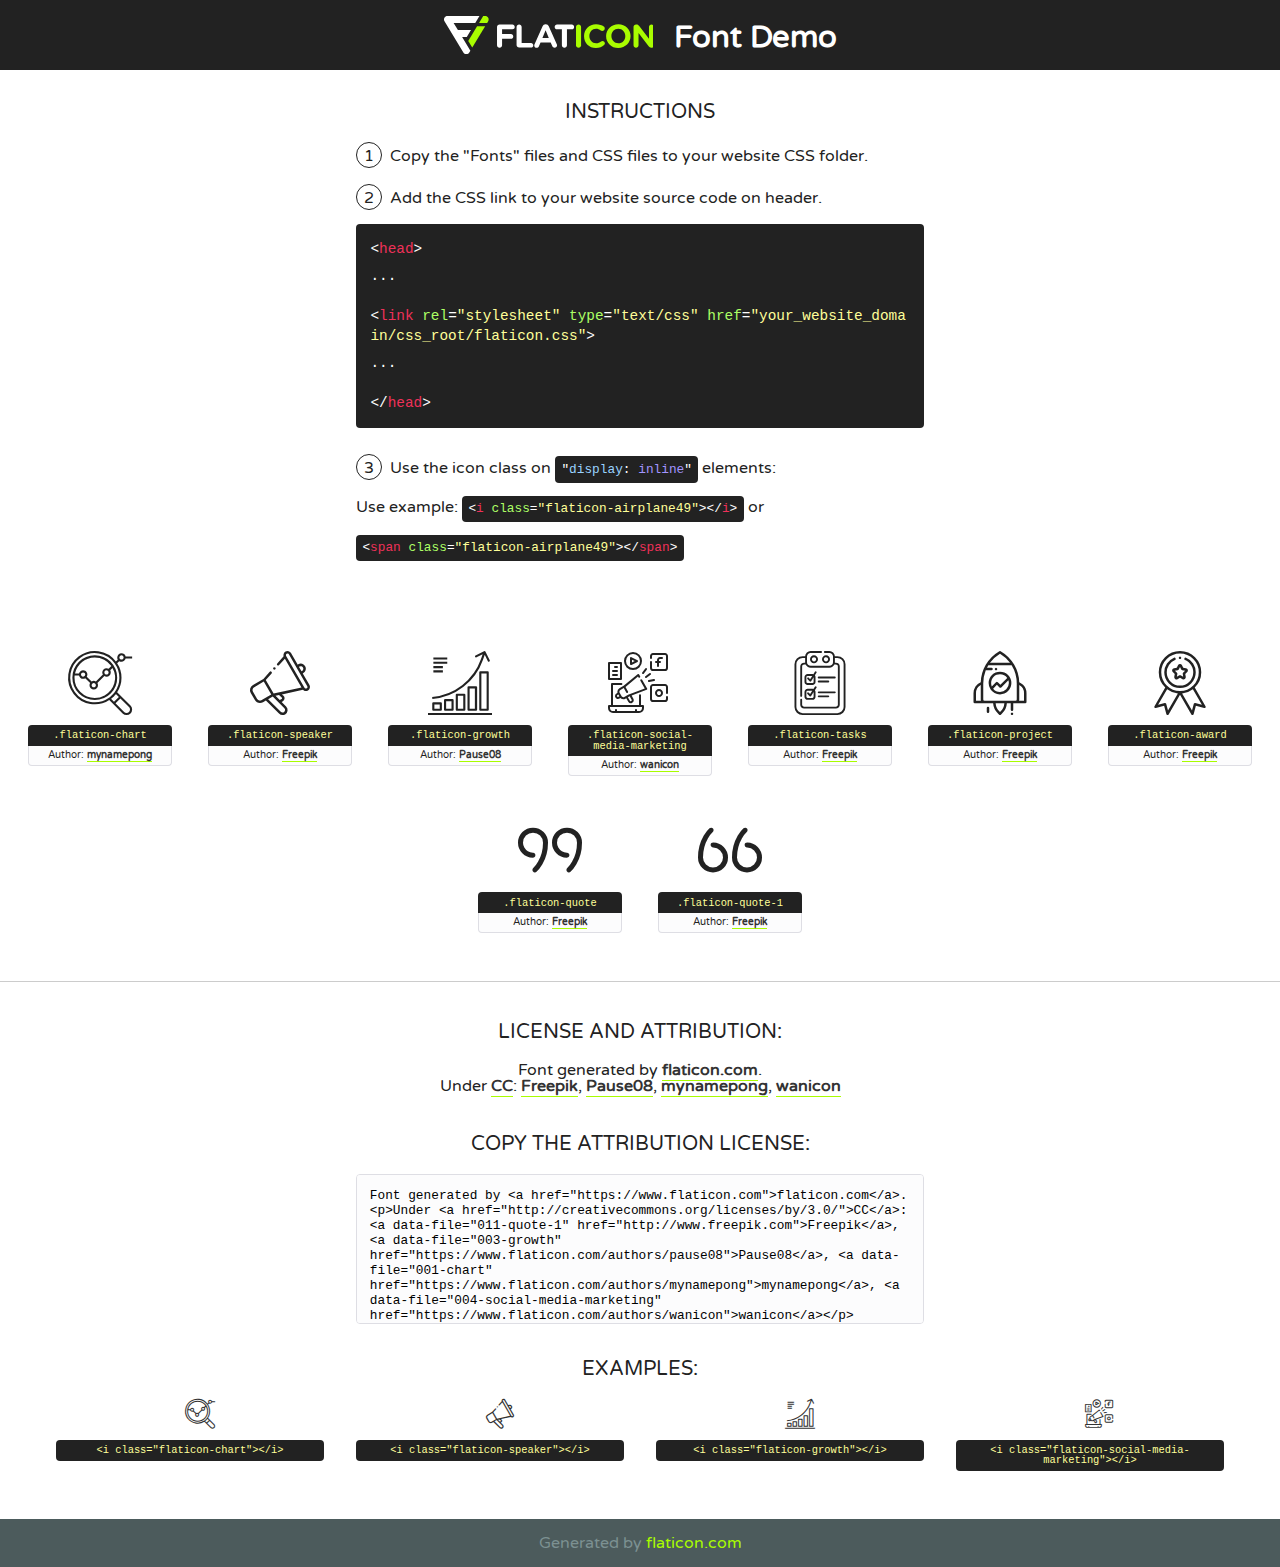
<file: assets/fonts/flaticon.html>
<!DOCTYPE html>
<!--
  Flaticon icon font: Flaticon
  Creation date: 03/02/2020 09:43
-->
<html>
<!DOCTYPE html>
<html>

<head>
    <title>Flaticon WebFont</title>
    <link href="http://fonts.googleapis.com/css?family=Varela+Round" rel="stylesheet" type="text/css" />
    <link rel="stylesheet" type="text/css" href="flaticon.css">
    <meta charset="UTF-8">
    <style>
    html, body, div, span, applet, object, iframe,
    h1, h2, h3, h4, h5, h6, p, blockquote, pre,
    a, abbr, acronym, address, big, cite, code,
    del, dfn, em, img, ins, kbd, q, s, samp,
    small, strike, strong, sub, sup, tt, var,
    b, u, i, center,
    dl, dt, dd, ol, ul, li,
    fieldset, form, label, legend,
    table, caption, tbody, tfoot, thead, tr, th, td,
    article, aside, canvas, details, embed, 
    figure, figcaption, footer, header, hgroup, 
    menu, nav, output, ruby, section, summary,
    time, mark, audio, video {
        margin: 0;
        padding: 0;
        border: 0;
        font-size: 100%;
        font: inherit;
        vertical-align: baseline;
    }
    /* HTML5 display-role reset for older browsers */
    article, aside, details, figcaption, figure, 
    footer, header, hgroup, menu, nav, section {
        display: block;
    }
    body {
        line-height: 1;
    }
    ol, ul {
        list-style: none;
    }
    blockquote, q {
        quotes: none;
    }
    blockquote:before, blockquote:after,
    q:before, q:after {
        content: '';
        content: none;
    }
    table {
        border-collapse: collapse;
        border-spacing: 0;
    }
    body {
        font-family: 'Varela Round', Helvetica, Arial, sans-serif;
        font-size: 16px;
        color: #222;
    }
    a {
        color: #333;
        border-bottom: 1px solid #a9fd00;
        font-weight: bold;
        text-decoration: none;
    }
    * {
        -moz-box-sizing: border-box;
        -webkit-box-sizing: border-box;
        box-sizing: border-box;
        margin: 0;
        padding: 0;
    }
    [class^="flaticon-"]:before, [class*=" flaticon-"]:before, [class^="flaticon-"]:after, [class*=" flaticon-"]:after {
        font-family: Flaticon;
        font-size: 30px;
        font-style: normal;
        margin-left: 20px;
        color: #333;
    }
    .wrapper {
        max-width: 600px;
        margin: auto;
        padding: 0 1em;
    }
    .title {
        font-size: 1.25em;
        text-align: center;
        margin-bottom: 1em;
        text-transform: uppercase;
    }
    header {
        text-align: center;
        background-color: #222;
        color: #fff;
        padding: 1em;
    }
    header .logo {
        width: 210px;
        height: 38px;
        display: inline-block;
        vertical-align: middle;
        margin-right: 1em;
        border: none;
    }
    header strong {
        font-size: 1.95em;
        font-weight: bold;
        vertical-align: middle;
        margin-top: 5px;
        display: inline-block;
    }
    .demo {
        margin: 2em auto;
        line-height: 1.25em;
    }
    .demo ul li {
        margin-bottom: 1em;
    }
    .demo ul li .num {
        color: #222;
        border-radius: 20px;
        display: inline-block;
        width: 26px;
        padding: 3px;
        height: 26px;
        text-align: center;
        margin-right: 0.5em;
        border: 1px solid #222;
    }
    .demo ul li code {
        background-color: #222;
        border-radius: 4px;
        padding: 0.25em 0.5em;
        display: inline-block;
        color: #fff;
        font-family: Consolas,Monaco,Lucida Console,Liberation Mono,DejaVu Sans Mono,Bitstream Vera Sans Mono,Courier New, monospace;
        font-weight: lighter;
        margin-top: 1em;
        font-size: 0.8em;
        word-break: break-all;
    }
    .demo ul li code.big {
        padding: 1em;
        font-size: 0.9em;
    }
    .demo ul li code .red {
        color: #EF3159;
    }
    .demo ul li code .green {
        color: #ACFF65;
    }
    .demo ul li code .yellow {
        color: #FFFF99;
    }
    .demo ul li code .blue {
        color: #99D3FF;
    }
    .demo ul li code .purple {
        color: #A295FF;
    }
    .demo ul li code .dots {
        margin-top: 0.5em;
        display: block;
    }
    #glyphs {
        border-bottom: 1px solid #ccc;
        padding: 2em 0;
        text-align: center;
    }
    .glyph {
        display: inline-block;
        width: 9em;
        margin: 1em;
        text-align: center;
        vertical-align: top;
        background: #FFF;
    }
    .glyph .glyph-icon {
        padding: 10px;
        display: block;
        font-family:"Flaticon";
        font-size: 64px;
        line-height: 1;
    }
    .glyph .glyph-icon:before {
        font-size: 64px;
        color: #222;
        margin-left: 0;
    }
    .class-name {
        font-size: 0.65em;
        background-color: #222;
        color: #fff;
        border-radius: 4px 4px 0 0;
        padding: 0.5em;
        color: #FFFF99;
        font-family: Consolas,Monaco,Lucida Console,Liberation Mono,DejaVu Sans Mono,Bitstream Vera Sans Mono,Courier New, monospace;
    }
    .author-name {
        font-size: 0.6em;
        background-color: #fcfcfd;
        border: 1px solid #DEDEE4;
        border-top: 0;
        border-radius: 0 0 4px 4px;
        padding: 0.5em;
    }
    .class-name:last-child {
        font-size: 10px;
        color:#888;
    }
    .class-name:last-child a {
        font-size: 10px;
        color:#555;
    }
    .class-name:last-child a:hover {
        color:#a9fd00;
    }
    .glyph > input {
        display: block;
        width: 100px;
        margin: 5px auto;
        text-align: center;
        font-size: 12px;
        cursor: text;
    }
    .glyph > input.icon-input {
        font-family:"Flaticon";
        font-size: 16px;
        margin-bottom: 10px;
    }
    .attribution .title {
        margin-top: 2em;
    }
    .attribution textarea {
        background-color: #fcfcfd;
        padding: 1em;
        border: none;
        box-shadow: none;
        border: 1px solid #DEDEE4;
        border-radius: 4px;
        resize: none;
        width: 100%;
        height: 150px;
        font-size: 0.8em;
        font-family: Consolas,Monaco,Lucida Console,Liberation Mono,DejaVu Sans Mono,Bitstream Vera Sans Mono,Courier New, monospace;
        -webkit-appearance: none;
    }
    .iconsuse {
        margin: 2em auto;
        text-align: center;
        max-width: 1200px;
    }
    .iconsuse:after {
        content: '';
        display: table;
        clear: both;
    }
    .iconsuse .image {
        float: left;
        width: 25%;
        padding: 0 1em;
    }
    .iconsuse .image p {
        margin-bottom: 1em;
    }
    .iconsuse .image span {
        display: block;
        font-size: 0.65em;
        background-color: #222;
        color: #fff;
        border-radius: 4px;
        padding: 0.5em;
        color: #FFFF99;
        margin-top: 1em;
        font-family: Consolas,Monaco,Lucida Console,Liberation Mono,DejaVu Sans Mono,Bitstream Vera Sans Mono,Courier New, monospace;
    }
    #footer {
        text-align: center;
        background-color: #4C5B5C;
        color: #7c9192;
        padding: 1em;
    }
    #footer a {
        border: none;
        color: #a9fd00;
        font-weight: normal;
    }
    @media (max-width: 960px) {
        .iconsuse .image {
            width: 50%;
        }
    }
    @media (max-width: 560px) {
        .iconsuse .image {
            width: 100%;
        }
    }
    </style>
</head>

<body class="characters-off">

    <header>
        <a href="https://www.flaticon.com" target="_blank" class="logo">
            <svg version="1.1" xmlns="http://www.w3.org/2000/svg" xmlns:xlink="http://www.w3.org/1999/xlink" xmlns:a="http://ns.adobe.com/AdobeSVGViewerExtensions/3.0/" viewBox="0 0 560.875 102.036" enable-background="new 0 0 560.875 102.036" xml:space="preserve">
                <defs>
                </defs>
                <g>
                    <g class="letters">
                        <path fill="#ffffff" d="M141.596,29.675c0-3.777,2.985-6.767,6.764-6.767h34.438c3.426,0,6.15,2.728,6.15,6.15
                        c0,3.43-2.724,6.149-6.15,6.149h-27.674v13.091h23.719c3.429,0,6.151,2.724,6.151,6.15c0,3.43-2.723,6.149-6.151,6.149h-23.719
                        v17.574c0,3.773-2.986,6.761-6.764,6.761c-3.779,0-6.764-2.989-6.764-6.761V29.675z"></path>
                        <path fill="#ffffff" d="M193.844,29.149c0-3.781,2.985-6.767,6.764-6.767c3.776,0,6.763,2.985,6.763,6.767v42.957h25.039
                        c3.426,0,6.149,2.726,6.149,6.153c0,3.425-2.723,6.15-6.149,6.15h-31.802c-3.779,0-6.764-2.986-6.764-6.768V29.149z"></path>
                        <path fill="#ffffff" d="M241.891,75.71l21.438-48.407c1.492-3.341,4.215-5.357,7.906-5.357h0.792
                        c3.686,0,6.323,2.017,7.815,5.357l21.439,48.407c0.436,0.967,0.701,1.845,0.701,2.723c0,3.602-2.809,6.501-6.414,6.501
                        c-3.161,0-5.269-1.845-6.499-4.655l-4.132-9.661h-27.059l-4.301,10.102c-1.144,2.631-3.426,4.214-6.237,4.214
                        c-3.517,0-6.24-2.81-6.24-6.325C241.1,77.64,241.451,76.677,241.891,75.71z M279.932,58.666l-8.521-20.297l-8.526,20.297H279.932
                        z"></path>
                        <path fill="#ffffff" d="M314.864,35.387H301.86c-3.429,0-6.239-2.813-6.239-6.238c0-3.429,2.811-6.24,6.239-6.24h39.533
                        c3.426,0,6.237,2.811,6.237,6.24c0,3.425-2.811,6.238-6.237,6.238h-13.001v42.785c0,3.773-2.99,6.761-6.764,6.761
                        c-3.779,0-6.764-2.989-6.764-6.761V35.387z"></path>
                        <path fill="#A9FD00" d="M352.615,29.149c0-3.781,2.985-6.767,6.767-6.767c3.774,0,6.761,2.985,6.761,6.767v49.024
                        c0,3.773-2.987,6.761-6.761,6.761c-3.781,0-6.767-2.989-6.767-6.761V29.149z"></path>
                        <path fill="#A9FD00" d="M374.132,53.836v-0.179c0-17.481,13.178-31.801,32.065-31.801c9.22,0,15.459,2.458,20.557,6.238
                        c1.402,1.054,2.637,2.985,2.637,5.357c0,3.692-2.985,6.59-6.681,6.59c-1.845,0-3.071-0.702-4.044-1.319
                        c-3.776-2.813-7.729-4.393-12.562-4.393c-10.364,0-17.831,8.611-17.831,19.154v0.173c0,10.542,7.291,19.329,17.831,19.329
                        c5.715,0,9.492-1.756,13.359-4.834c1.049-0.874,2.458-1.491,4.039-1.491c3.429,0,6.325,2.813,6.325,6.236
                        c0,2.106-1.056,3.78-2.282,4.834c-5.539,4.834-12.036,7.733-21.878,7.733C387.572,85.464,374.132,71.493,374.132,53.836z"></path>
                        <path fill="#A9FD00" d="M433.009,53.836v-0.179c0-17.481,13.79-31.801,32.766-31.801c18.981,0,32.592,14.143,32.592,31.628v0.173
                        c0,17.483-13.785,31.807-32.769,31.807C446.625,85.464,433.009,71.32,433.009,53.836z M484.224,53.836v-0.179
                        c0-10.539-7.725-19.326-18.626-19.326c-10.893,0-18.449,8.611-18.449,19.154v0.173c0,10.542,7.73,19.329,18.626,19.329
                        C476.676,72.986,484.224,64.378,484.224,53.836z"></path>
                        <path fill="#A9FD00" d="M506.233,29.321c0-3.774,2.99-6.763,6.767-6.763h1.401c3.252,0,5.183,1.583,7.029,3.953l26.093,34.265
                        V29.059c0-3.692,2.99-6.677,6.681-6.677c3.683,0,6.671,2.985,6.671,6.677v48.934c0,3.78-2.987,6.765-6.764,6.765h-0.436
                        c-3.257,0-5.188-1.581-7.034-3.953l-27.056-35.492v32.944c0,3.687-2.985,6.676-6.678,6.676c-3.683,0-6.673-2.989-6.673-6.676
                        V29.321z"></path>
                    </g>
                    <g class="insignia">
                        <path fill="#ffffff" d="M48.372,56.137h12.517l11.156-18.537H37.186L25.688,18.539h57.825L94.668,0H9.271
                        C5.925,0,2.842,1.801,1.198,4.716c-1.644,2.907-1.593,6.482,0.134,9.343l50.38,83.501c1.678,2.781,4.689,4.476,7.938,4.476
                        c3.246,0,6.257-1.695,7.935-4.476l2.898-4.804L48.372,56.137z"></path>
                        <g class="i">
                            <path fill="#A9FD00" d="M93.575,18.539h0.031v0.004l21.652,0.004l2.705-4.488c1.727-2.861,1.778-6.436,0.133-9.343
                            C116.454,1.801,113.371,0,110.026,0h-5.294L93.575,18.539z"></path>
                            <polygon fill="#A9FD00" points="88.291,27.356 64.725,66.486 75.519,84.404 109.942,27.356"></polygon>
                        </g>
                    </g>
                </g>
            </svg>
        </a>
        <strong>Font Demo</strong>
    </header>


    <section class="demo wrapper">

        <p class="title">Instructions</p>

        <ul>
            <li>
                <span class="num">1</span>Copy the "Fonts" files and CSS files to your website CSS folder.
            </li>
            <li>
                <span class="num">2</span>Add the CSS link to your website source code on header.
                <code class="big">
                    &lt;<span class="red">head</span>&gt;
                    <br/><span class="dots">...</span>
                    <br/>&lt;<span class="red">link</span> <span class="green">rel</span>=<span class="yellow">"stylesheet"</span> <span class="green">type</span>=<span class="yellow">"text/css"</span> <span class="green">href</span>=<span class="yellow">"your_website_domain/css_root/flaticon.css"</span>&gt;
                    <br/><span class="dots">...</span>
                    <br/>&lt;/<span class="red">head</span>&gt;
                </code>
            </li>

            <li>
                <p>
                    <span class="num">3</span>Use the icon class on <code>"<span class="blue">display</span>:<span class="purple"> inline</span>"</code> elements:
                    <br />
                    Use example: <code>&lt;<span class="red">i</span> <span class="green">class</span>=<span class="yellow">&quot;flaticon-airplane49&quot;</span>&gt;&lt;/<span class="red">i</span>&gt;</code> or <code>&lt;<span class="red">span</span> <span class="green">class</span>=<span class="yellow">&quot;flaticon-airplane49&quot;</span>&gt;&lt;/<span class="red">span</span>&gt;</code>
            </li>
        </ul>

    </section>




   <section id="glyphs">          
    
      
        <div class="glyph"><div class="glyph-icon flaticon-chart"></div>
            <div class="class-name">.flaticon-chart</div>
            <div class="author-name">Author: <a data-file="001-chart" href="https://www.flaticon.com/authors/mynamepong">mynamepong</a> </div> 
        </div>        
        
        <div class="glyph"><div class="glyph-icon flaticon-speaker"></div>
            <div class="class-name">.flaticon-speaker</div>
            <div class="author-name">Author: <a data-file="002-speaker" href="http://www.freepik.com">Freepik</a> </div> 
        </div>        
        
        <div class="glyph"><div class="glyph-icon flaticon-growth"></div>
            <div class="class-name">.flaticon-growth</div>
            <div class="author-name">Author: <a data-file="003-growth" href="https://www.flaticon.com/authors/pause08">Pause08</a> </div> 
        </div>        
        
        <div class="glyph"><div class="glyph-icon flaticon-social-media-marketing"></div>
            <div class="class-name">.flaticon-social-media-marketing</div>
            <div class="author-name">Author: <a data-file="004-social-media-marketing" href="https://www.flaticon.com/authors/wanicon">wanicon</a> </div> 
        </div>        
        
        <div class="glyph"><div class="glyph-icon flaticon-tasks"></div>
            <div class="class-name">.flaticon-tasks</div>
            <div class="author-name">Author: <a data-file="005-tasks" href="http://www.freepik.com">Freepik</a> </div> 
        </div>        
        
        <div class="glyph"><div class="glyph-icon flaticon-project"></div>
            <div class="class-name">.flaticon-project</div>
            <div class="author-name">Author: <a data-file="006-project" href="http://www.freepik.com">Freepik</a> </div> 
        </div>        
        
        <div class="glyph"><div class="glyph-icon flaticon-award"></div>
            <div class="class-name">.flaticon-award</div>
            <div class="author-name">Author: <a data-file="008-award" href="http://www.freepik.com">Freepik</a> </div> 
        </div>        
        
        <div class="glyph"><div class="glyph-icon flaticon-quote"></div>
            <div class="class-name">.flaticon-quote</div>
            <div class="author-name">Author: <a data-file="010-quote" href="http://www.freepik.com">Freepik</a> </div> 
        </div>        
        
        <div class="glyph"><div class="glyph-icon flaticon-quote-1"></div>
            <div class="class-name">.flaticon-quote-1</div>
            <div class="author-name">Author: <a data-file="011-quote-1" href="http://www.freepik.com">Freepik</a> </div> 
        </div>        
        

    </section>



    <section class="attribution wrapper"   style="text-align:center;">

      <div class="title">License and attribution:</div><div class="attrDiv">Font generated by <a href="https://www.flaticon.com">flaticon.com</a>. <div><p>Under <a href="http://creativecommons.org/licenses/by/3.0/">CC</a>: <a data-file="011-quote-1" href="http://www.freepik.com">Freepik</a>, <a data-file="003-growth" href="https://www.flaticon.com/authors/pause08">Pause08</a>, <a data-file="001-chart" href="https://www.flaticon.com/authors/mynamepong">mynamepong</a>, <a data-file="004-social-media-marketing" href="https://www.flaticon.com/authors/wanicon">wanicon</a></p>  </div>
      </div>
      <div class="title">Copy the Attribution License:</div>

    <textarea onclick="this.focus();this.select();">Font generated by &lt;a href=&quot;https://www.flaticon.com&quot;&gt;flaticon.com&lt;/a&gt;. <p>Under <a href="http://creativecommons.org/licenses/by/3.0/">CC</a>: <a data-file="011-quote-1" href="http://www.freepik.com">Freepik</a>, <a data-file="003-growth" href="https://www.flaticon.com/authors/pause08">Pause08</a>, <a data-file="001-chart" href="https://www.flaticon.com/authors/mynamepong">mynamepong</a>, <a data-file="004-social-media-marketing" href="https://www.flaticon.com/authors/wanicon">wanicon</a></p>  
     </textarea>

    </section>

    <section class="iconsuse">

          <div class="title">Examples:</div>            
             
            <div class="image">
                <p>
                    <i class="glyph-icon flaticon-chart"></i> 
                    <span>&lt;i class=&quot;flaticon-chart&quot;&gt;&lt;/i&gt;</span>
                </p>
            </div>
            
            <div class="image">
                <p>
                    <i class="glyph-icon flaticon-speaker"></i> 
                    <span>&lt;i class=&quot;flaticon-speaker&quot;&gt;&lt;/i&gt;</span>
                </p>
            </div>
            
            <div class="image">
                <p>
                    <i class="glyph-icon flaticon-growth"></i> 
                    <span>&lt;i class=&quot;flaticon-growth&quot;&gt;&lt;/i&gt;</span>
                </p>
            </div>
            
            <div class="image">
                <p>
                    <i class="glyph-icon flaticon-social-media-marketing"></i> 
                    <span>&lt;i class=&quot;flaticon-social-media-marketing&quot;&gt;&lt;/i&gt;</span>
                </p>
            </div>
                       
        </div>
                            
    </section>

<div id="footer">
    <div>Generated by <a href="https://www.flaticon.com">flaticon.com</a>
    </div>
</div>



</body>
</html>
</file>
<file: assets/css/flaticon.css>
/*
  	Flaticon icon font: Flaticon
  	Creation date: 03/02/2020 09:43
  	*/

@font-face {
  font-family: "Flaticon";
  src: url("../fonts/Flaticon.eot");
  src: url("../fonts/Flaticon.eot?#iefix") format("embedded-opentype"),
       url("../fonts/Flaticon.woff2") format("woff2"),
       url("../fonts/Flaticon.woff") format("woff"),
       url("../fonts/Flaticon.ttf") format("truetype"),
       url("../fonts/Flaticon.svg#Flaticon") format("svg");
  font-weight: normal;
  font-style: normal;
}

@media screen and (-webkit-min-device-pixel-ratio:0) {
  @font-face {
    font-family: "Flaticon";
    src: url("../fonts/Flaticon.svg#Flaticon") format("svg");
  }
}

[class^="flaticon-"]:before, [class*=" flaticon-"]:before,
[class^="flaticon-"]:after, [class*=" flaticon-"]:after {   
font-family: Flaticon;

}

.flaticon-chart:before { content: "\f100"; }
.flaticon-speaker:before { content: "\f101"; }
.flaticon-growth:before { content: "\f102"; }
.flaticon-social-media-marketing:before { content: "\f103"; }
.flaticon-tasks:before { content: "\f104"; }
.flaticon-project:before { content: "\f105"; }
.flaticon-award:before { content: "\f106"; }
.flaticon-quote:before { content: "\f107"; }
.flaticon-quote-1:before { content: "\f108"; }
</file>
<file: assets/css/themify-icons.css>
@font-face {
	font-family: 'themify';
	src:url('../fonts/themify.eot?-fvbane');


	src:url('../fonts/themify.eot?#iefix-fvbane') format('embedded-opentype'),
		url('../fonts/themify.woff?-fvbane') format('woff'),
		url('../fonts/themify.ttf?-fvbane') format('truetype'),
		url('../fonts/themify.svg?-fvbane#themify') format('svg');
	font-weight: normal;
	font-style: normal;
}

[class^="ti-"], [class*=" ti-"] {
	font-family: 'themify';
	speak: none;
	font-style: normal;
	font-weight: normal;
	font-variant: normal;
	text-transform: none;
	line-height: 1;

	/* Better Font Rendering =========== */
	-webkit-font-smoothing: antialiased;
	-moz-osx-font-smoothing: grayscale;
}

.ti-wand:before {
	content: "\e600";
}
.ti-volume:before {
	content: "\e601";
}
.ti-user:before {
	content: "\e602";
}
.ti-unlock:before {
	content: "\e603";
}
.ti-unlink:before {
	content: "\e604";
}
.ti-trash:before {
	content: "\e605";
}
.ti-thought:before {
	content: "\e606";
}
.ti-target:before {
	content: "\e607";
}
.ti-tag:before {
	content: "\e608";
}
.ti-tablet:before {
	content: "\e609";
}
.ti-star:before {
	content: "\e60a";
}
.ti-spray:before {
	content: "\e60b";
}
.ti-signal:before {
	content: "\e60c";
}
.ti-shopping-cart:before {
	content: "\e60d";
}
.ti-shopping-cart-full:before {
	content: "\e60e";
}
.ti-settings:before {
	content: "\e60f";
}
.ti-search:before {
	content: "\e610";
}
.ti-zoom-in:before {
	content: "\e611";
}
.ti-zoom-out:before {
	content: "\e612";
}
.ti-cut:before {
	content: "\e613";
}
.ti-ruler:before {
	content: "\e614";
}
.ti-ruler-pencil:before {
	content: "\e615";
}
.ti-ruler-alt:before {
	content: "\e616";
}
.ti-bookmark:before {
	content: "\e617";
}
.ti-bookmark-alt:before {
	content: "\e618";
}
.ti-reload:before {
	content: "\e619";
}
.ti-plus:before {
	content: "\e61a";
}
.ti-pin:before {
	content: "\e61b";
}
.ti-pencil:before {
	content: "\e61c";
}
.ti-pencil-alt:before {
	content: "\e61d";
}
.ti-paint-roller:before {
	content: "\e61e";
}
.ti-paint-bucket:before {
	content: "\e61f";
}
.ti-na:before {
	content: "\e620";
}
.ti-mobile:before {
	content: "\e621";
}
.ti-minus:before {
	content: "\e622";
}
.ti-medall:before {
	content: "\e623";
}
.ti-medall-alt:before {
	content: "\e624";
}
.ti-marker:before {
	content: "\e625";
}
.ti-marker-alt:before {
	content: "\e626";
}
.ti-arrow-up:before {
	content: "\e627";
}
.ti-arrow-right:before {
	content: "\e628";
}
.ti-arrow-left:before {
	content: "\e629";
}
.ti-arrow-down:before {
	content: "\e62a";
}
.ti-lock:before {
	content: "\e62b";
}
.ti-location-arrow:before {
	content: "\e62c";
}
.ti-link:before {
	content: "\e62d";
}
.ti-layout:before {
	content: "\e62e";
}
.ti-layers:before {
	content: "\e62f";
}
.ti-layers-alt:before {
	content: "\e630";
}
.ti-key:before {
	content: "\e631";
}
.ti-import:before {
	content: "\e632";
}
.ti-image:before {
	content: "\e633";
}
.ti-heart:before {
	content: "\e634";
}
.ti-heart-broken:before {
	content: "\e635";
}
.ti-hand-stop:before {
	content: "\e636";
}
.ti-hand-open:before {
	content: "\e637";
}
.ti-hand-drag:before {
	content: "\e638";
}
.ti-folder:before {
	content: "\e639";
}
.ti-flag:before {
	content: "\e63a";
}
.ti-flag-alt:before {
	content: "\e63b";
}
.ti-flag-alt-2:before {
	content: "\e63c";
}
.ti-eye:before {
	content: "\e63d";
}
.ti-export:before {
	content: "\e63e";
}
.ti-exchange-vertical:before {
	content: "\e63f";
}
.ti-desktop:before {
	content: "\e640";
}
.ti-cup:before {
	content: "\e641";
}
.ti-crown:before {
	content: "\e642";
}
.ti-comments:before {
	content: "\e643";
}
.ti-comment:before {
	content: "\e644";
}
.ti-comment-alt:before {
	content: "\e645";
}
.ti-close:before {
	content: "\e646";
}
.ti-clip:before {
	content: "\e647";
}
.ti-angle-up:before {
	content: "\e648";
}
.ti-angle-right:before {
	content: "\e649";
}
.ti-angle-left:before {
	content: "\e64a";
}
.ti-angle-down:before {
	content: "\e64b";
}
.ti-check:before {
	content: "\e64c";
}
.ti-check-box:before {
	content: "\e64d";
}
.ti-camera:before {
	content: "\e64e";
}
.ti-announcement:before {
	content: "\e64f";
}
.ti-brush:before {
	content: "\e650";
}
.ti-briefcase:before {
	content: "\e651";
}
.ti-bolt:before {
	content: "\e652";
}
.ti-bolt-alt:before {
	content: "\e653";
}
.ti-blackboard:before {
	content: "\e654";
}
.ti-bag:before {
	content: "\e655";
}
.ti-move:before {
	content: "\e656";
}
.ti-arrows-vertical:before {
	content: "\e657";
}
.ti-arrows-horizontal:before {
	content: "\e658";
}
.ti-fullscreen:before {
	content: "\e659";
}
.ti-arrow-top-right:before {
	content: "\e65a";
}
.ti-arrow-top-left:before {
	content: "\e65b";
}
.ti-arrow-circle-up:before {
	content: "\e65c";
}
.ti-arrow-circle-right:before {
	content: "\e65d";
}
.ti-arrow-circle-left:before {
	content: "\e65e";
}
.ti-arrow-circle-down:before {
	content: "\e65f";
}
.ti-angle-double-up:before {
	content: "\e660";
}
.ti-angle-double-right:before {
	content: "\e661";
}
.ti-angle-double-left:before {
	content: "\e662";
}
.ti-angle-double-down:before {
	content: "\e663";
}
.ti-zip:before {
	content: "\e664";
}
.ti-world:before {
	content: "\e665";
}
.ti-wheelchair:before {
	content: "\e666";
}
.ti-view-list:before {
	content: "\e667";
}
.ti-view-list-alt:before {
	content: "\e668";
}
.ti-view-grid:before {
	content: "\e669";
}
.ti-uppercase:before {
	content: "\e66a";
}
.ti-upload:before {
	content: "\e66b";
}
.ti-underline:before {
	content: "\e66c";
}
.ti-truck:before {
	content: "\e66d";
}
.ti-timer:before {
	content: "\e66e";
}
.ti-ticket:before {
	content: "\e66f";
}
.ti-thumb-up:before {
	content: "\e670";
}
.ti-thumb-down:before {
	content: "\e671";
}
.ti-text:before {
	content: "\e672";
}
.ti-stats-up:before {
	content: "\e673";
}
.ti-stats-down:before {
	content: "\e674";
}
.ti-split-v:before {
	content: "\e675";
}
.ti-split-h:before {
	content: "\e676";
}
.ti-smallcap:before {
	content: "\e677";
}
.ti-shine:before {
	content: "\e678";
}
.ti-shift-right:before {
	content: "\e679";
}
.ti-shift-left:before {
	content: "\e67a";
}
.ti-shield:before {
	content: "\e67b";
}
.ti-notepad:before {
	content: "\e67c";
}
.ti-server:before {
	content: "\e67d";
}
.ti-quote-right:before {
	content: "\e67e";
}
.ti-quote-left:before {
	content: "\e67f";
}
.ti-pulse:before {
	content: "\e680";
}
.ti-printer:before {
	content: "\e681";
}
.ti-power-off:before {
	content: "\e682";
}
.ti-plug:before {
	content: "\e683";
}
.ti-pie-chart:before {
	content: "\e684";
}
.ti-paragraph:before {
	content: "\e685";
}
.ti-panel:before {
	content: "\e686";
}
.ti-package:before {
	content: "\e687";
}
.ti-music:before {
	content: "\e688";
}
.ti-music-alt:before {
	content: "\e689";
}
.ti-mouse:before {
	content: "\e68a";
}
.ti-mouse-alt:before {
	content: "\e68b";
}
.ti-money:before {
	content: "\e68c";
}
.ti-microphone:before {
	content: "\e68d";
}
.ti-menu:before {
	content: "\e68e";
}
.ti-menu-alt:before {
	content: "\e68f";
}
.ti-map:before {
	content: "\e690";
}
.ti-map-alt:before {
	content: "\e691";
}
.ti-loop:before {
	content: "\e692";
}
.ti-location-pin:before {
	content: "\e693";
}
.ti-list:before {
	content: "\e694";
}
.ti-light-bulb:before {
	content: "\e695";
}
.ti-Italic:before {
	content: "\e696";
}
.ti-info:before {
	content: "\e697";
}
.ti-infinite:before {
	content: "\e698";
}
.ti-id-badge:before {
	content: "\e699";
}
.ti-hummer:before {
	content: "\e69a";
}
.ti-home:before {
	content: "\e69b";
}
.ti-help:before {
	content: "\e69c";
}
.ti-headphone:before {
	content: "\e69d";
}
.ti-harddrives:before {
	content: "\e69e";
}
.ti-harddrive:before {
	content: "\e69f";
}
.ti-gift:before {
	content: "\e6a0";
}
.ti-game:before {
	content: "\e6a1";
}
.ti-filter:before {
	content: "\e6a2";
}
.ti-files:before {
	content: "\e6a3";
}
.ti-file:before {
	content: "\e6a4";
}
.ti-eraser:before {
	content: "\e6a5";
}
.ti-envelope:before {
	content: "\e6a6";
}
.ti-download:before {
	content: "\e6a7";
}
.ti-direction:before {
	content: "\e6a8";
}
.ti-direction-alt:before {
	content: "\e6a9";
}
.ti-dashboard:before {
	content: "\e6aa";
}
.ti-control-stop:before {
	content: "\e6ab";
}
.ti-control-shuffle:before {
	content: "\e6ac";
}
.ti-control-play:before {
	content: "\e6ad";
}
.ti-control-pause:before {
	content: "\e6ae";
}
.ti-control-forward:before {
	content: "\e6af";
}
.ti-control-backward:before {
	content: "\e6b0";
}
.ti-cloud:before {
	content: "\e6b1";
}
.ti-cloud-up:before {
	content: "\e6b2";
}
.ti-cloud-down:before {
	content: "\e6b3";
}
.ti-clipboard:before {
	content: "\e6b4";
}
.ti-car:before {
	content: "\e6b5";
}
.ti-calendar:before {
	content: "\e6b6";
}
.ti-book:before {
	content: "\e6b7";
}
.ti-bell:before {
	content: "\e6b8";
}
.ti-basketball:before {
	content: "\e6b9";
}
.ti-bar-chart:before {
	content: "\e6ba";
}
.ti-bar-chart-alt:before {
	content: "\e6bb";
}
.ti-back-right:before {
	content: "\e6bc";
}
.ti-back-left:before {
	content: "\e6bd";
}
.ti-arrows-corner:before {
	content: "\e6be";
}
.ti-archive:before {
	content: "\e6bf";
}
.ti-anchor:before {
	content: "\e6c0";
}
.ti-align-right:before {
	content: "\e6c1";
}
.ti-align-left:before {
	content: "\e6c2";
}
.ti-align-justify:before {
	content: "\e6c3";
}
.ti-align-center:before {
	content: "\e6c4";
}
.ti-alert:before {
	content: "\e6c5";
}
.ti-alarm-clock:before {
	content: "\e6c6";
}
.ti-agenda:before {
	content: "\e6c7";
}
.ti-write:before {
	content: "\e6c8";
}
.ti-window:before {
	content: "\e6c9";
}
.ti-widgetized:before {
	content: "\e6ca";
}
.ti-widget:before {
	content: "\e6cb";
}
.ti-widget-alt:before {
	content: "\e6cc";
}
.ti-wallet:before {
	content: "\e6cd";
}
.ti-video-clapper:before {
	content: "\e6ce";
}
.ti-video-camera:before {
	content: "\e6cf";
}
.ti-vector:before {
	content: "\e6d0";
}
.ti-themify-logo:before {
	content: "\e6d1";
}
.ti-themify-favicon:before {
	content: "\e6d2";
}
.ti-themify-favicon-alt:before {
	content: "\e6d3";
}
.ti-support:before {
	content: "\e6d4";
}
.ti-stamp:before {
	content: "\e6d5";
}
.ti-split-v-alt:before {
	content: "\e6d6";
}
.ti-slice:before {
	content: "\e6d7";
}
.ti-shortcode:before {
	content: "\e6d8";
}
.ti-shift-right-alt:before {
	content: "\e6d9";
}
.ti-shift-left-alt:before {
	content: "\e6da";
}
.ti-ruler-alt-2:before {
	content: "\e6db";
}
.ti-receipt:before {
	content: "\e6dc";
}
.ti-pin2:before {
	content: "\e6dd";
}
.ti-pin-alt:before {
	content: "\e6de";
}
.ti-pencil-alt2:before {
	content: "\e6df";
}
.ti-palette:before {
	content: "\e6e0";
}
.ti-more:before {
	content: "\e6e1";
}
.ti-more-alt:before {
	content: "\e6e2";
}
.ti-microphone-alt:before {
	content: "\e6e3";
}
.ti-magnet:before {
	content: "\e6e4";
}
.ti-line-double:before {
	content: "\e6e5";
}
.ti-line-dotted:before {
	content: "\e6e6";
}
.ti-line-dashed:before {
	content: "\e6e7";
}
.ti-layout-width-full:before {
	content: "\e6e8";
}
.ti-layout-width-default:before {
	content: "\e6e9";
}
.ti-layout-width-default-alt:before {
	content: "\e6ea";
}
.ti-layout-tab:before {
	content: "\e6eb";
}
.ti-layout-tab-window:before {
	content: "\e6ec";
}
.ti-layout-tab-v:before {
	content: "\e6ed";
}
.ti-layout-tab-min:before {
	content: "\e6ee";
}
.ti-layout-slider:before {
	content: "\e6ef";
}
.ti-layout-slider-alt:before {
	content: "\e6f0";
}
.ti-layout-sidebar-right:before {
	content: "\e6f1";
}
.ti-layout-sidebar-none:before {
	content: "\e6f2";
}
.ti-layout-sidebar-left:before {
	content: "\e6f3";
}
.ti-layout-placeholder:before {
	content: "\e6f4";
}
.ti-layout-menu:before {
	content: "\e6f5";
}
.ti-layout-menu-v:before {
	content: "\e6f6";
}
.ti-layout-menu-separated:before {
	content: "\e6f7";
}
.ti-layout-menu-full:before {
	content: "\e6f8";
}
.ti-layout-media-right-alt:before {
	content: "\e6f9";
}
.ti-layout-media-right:before {
	content: "\e6fa";
}
.ti-layout-media-overlay:before {
	content: "\e6fb";
}
.ti-layout-media-overlay-alt:before {
	content: "\e6fc";
}
.ti-layout-media-overlay-alt-2:before {
	content: "\e6fd";
}
.ti-layout-media-left-alt:before {
	content: "\e6fe";
}
.ti-layout-media-left:before {
	content: "\e6ff";
}
.ti-layout-media-center-alt:before {
	content: "\e700";
}
.ti-layout-media-center:before {
	content: "\e701";
}
.ti-layout-list-thumb:before {
	content: "\e702";
}
.ti-layout-list-thumb-alt:before {
	content: "\e703";
}
.ti-layout-list-post:before {
	content: "\e704";
}
.ti-layout-list-large-image:before {
	content: "\e705";
}
.ti-layout-line-solid:before {
	content: "\e706";
}
.ti-layout-grid4:before {
	content: "\e707";
}
.ti-layout-grid3:before {
	content: "\e708";
}
.ti-layout-grid2:before {
	content: "\e709";
}
.ti-layout-grid2-thumb:before {
	content: "\e70a";
}
.ti-layout-cta-right:before {
	content: "\e70b";
}
.ti-layout-cta-left:before {
	content: "\e70c";
}
.ti-layout-cta-center:before {
	content: "\e70d";
}
.ti-layout-cta-btn-right:before {
	content: "\e70e";
}
.ti-layout-cta-btn-left:before {
	content: "\e70f";
}
.ti-layout-column4:before {
	content: "\e710";
}
.ti-layout-column3:before {
	content: "\e711";
}
.ti-layout-column2:before {
	content: "\e712";
}
.ti-layout-accordion-separated:before {
	content: "\e713";
}
.ti-layout-accordion-merged:before {
	content: "\e714";
}
.ti-layout-accordion-list:before {
	content: "\e715";
}
.ti-ink-pen:before {
	content: "\e716";
}
.ti-info-alt:before {
	content: "\e717";
}
.ti-help-alt:before {
	content: "\e718";
}
.ti-headphone-alt:before {
	content: "\e719";
}
.ti-hand-point-up:before {
	content: "\e71a";
}
.ti-hand-point-right:before {
	content: "\e71b";
}
.ti-hand-point-left:before {
	content: "\e71c";
}
.ti-hand-point-down:before {
	content: "\e71d";
}
.ti-gallery:before {
	content: "\e71e";
}
.ti-face-smile:before {
	content: "\e71f";
}
.ti-face-sad:before {
	content: "\e720";
}
.ti-credit-card:before {
	content: "\e721";
}
.ti-control-skip-forward:before {
	content: "\e722";
}
.ti-control-skip-backward:before {
	content: "\e723";
}
.ti-control-record:before {
	content: "\e724";
}
.ti-control-eject:before {
	content: "\e725";
}
.ti-comments-smiley:before {
	content: "\e726";
}
.ti-brush-alt:before {
	content: "\e727";
}
.ti-youtube:before {
	content: "\e728";
}
.ti-vimeo:before {
	content: "\e729";
}
.ti-twitter:before {
	content: "\e72a";
}
.ti-time:before {
	content: "\e72b";
}
.ti-tumblr:before {
	content: "\e72c";
}
.ti-skype:before {
	content: "\e72d";
}
.ti-share:before {
	content: "\e72e";
}
.ti-share-alt:before {
	content: "\e72f";
}
.ti-rocket:before {
	content: "\e730";
}
.ti-pinterest:before {
	content: "\e731";
}
.ti-new-window:before {
	content: "\e732";
}
.ti-microsoft:before {
	content: "\e733";
}
.ti-list-ol:before {
	content: "\e734";
}
.ti-linkedin:before {
	content: "\e735";
}
.ti-layout-sidebar-2:before {
	content: "\e736";
}
.ti-layout-grid4-alt:before {
	content: "\e737";
}
.ti-layout-grid3-alt:before {
	content: "\e738";
}
.ti-layout-grid2-alt:before {
	content: "\e739";
}
.ti-layout-column4-alt:before {
	content: "\e73a";
}
.ti-layout-column3-alt:before {
	content: "\e73b";
}
.ti-layout-column2-alt:before {
	content: "\e73c";
}
.ti-instagram:before {
	content: "\e73d";
}
.ti-google:before {
	content: "\e73e";
}
.ti-github:before {
	content: "\e73f";
}
.ti-flickr:before {
	content: "\e740";
}
.ti-facebook:before {
	content: "\e741";
}
.ti-dropbox:before {
	content: "\e742";
}
.ti-dribbble:before {
	content: "\e743";
}
.ti-apple:before {
	content: "\e744";
}
.ti-android:before {
	content: "\e745";
}
.ti-save:before {
	content: "\e746";
}
.ti-save-alt:before {
	content: "\e747";
}
.ti-yahoo:before {
	content: "\e748";
}
.ti-wordpress:before {
	content: "\e749";
}
.ti-vimeo-alt:before {
	content: "\e74a";
}
.ti-twitter-alt:before {
	content: "\e74b";
}
.ti-tumblr-alt:before {
	content: "\e74c";
}
.ti-trello:before {
	content: "\e74d";
}
.ti-stack-overflow:before {
	content: "\e74e";
}
.ti-soundcloud:before {
	content: "\e74f";
}
.ti-sharethis:before {
	content: "\e750";
}
.ti-sharethis-alt:before {
	content: "\e751";
}
.ti-reddit:before {
	content: "\e752";
}
.ti-pinterest-alt:before {
	content: "\e753";
}
.ti-microsoft-alt:before {
	content: "\e754";
}
.ti-linux:before {
	content: "\e755";
}
.ti-jsfiddle:before {
	content: "\e756";
}
.ti-joomla:before {
	content: "\e757";
}
.ti-html5:before {
	content: "\e758";
}
.ti-flickr-alt:before {
	content: "\e759";
}
.ti-email:before {
	content: "\e75a";
}
.ti-drupal:before {
	content: "\e75b";
}
.ti-dropbox-alt:before {
	content: "\e75c";
}
.ti-css3:before {
	content: "\e75d";
}
.ti-rss:before {
	content: "\e75e";
}
.ti-rss-alt:before {
	content: "\e75f";
}
</file>
<file: assets/css/nice-select.css>
.nice-select {
  -webkit-tap-highlight-color: transparent;
  background-color: #fff;
  border-radius: 5px;
  border: solid 1px #e8e8e8;
  box-sizing: border-box;
  clear: both;
  cursor: pointer;
  display: block;
  float: left;
  font-family: inherit;
  font-size: 14px;
  font-weight: normal;
  height: 42px;
  line-height: 40px;
  outline: none;
  padding-left: 18px;
  padding-right: 30px;
  position: relative;
  text-align: left !important;
  -webkit-transition: all 0.2s ease-in-out;
  transition: all 0.2s ease-in-out;
  -webkit-user-select: none;
     -moz-user-select: none;
      -ms-user-select: none;
          user-select: none;
  white-space: nowrap;
  width: auto; }
  .nice-select:hover {
    border-color: #dbdbdb; }
  .nice-select:active, .nice-select.open, .nice-select:focus {
    border-color: #999; }
  .nice-select:after {
    border-bottom: 2px solid #999;
    border-right: 2px solid #999;
    content: '';
    display: block;
    height: 5px;
    margin-top: -4px;
    pointer-events: none;
    position: absolute;
    right: 12px;
    top: 50%;
    -webkit-transform-origin: 66% 66%;
        -ms-transform-origin: 66% 66%;
            transform-origin: 66% 66%;
    -webkit-transform: rotate(45deg);
        -ms-transform: rotate(45deg);
            transform: rotate(45deg);
    -webkit-transition: all 0.15s ease-in-out;
    transition: all 0.15s ease-in-out;
    width: 5px; }
  .nice-select.open:after {
    -webkit-transform: rotate(-135deg);
        -ms-transform: rotate(-135deg);
            transform: rotate(-135deg); }
  .nice-select.open .list {
    opacity: 1;
    pointer-events: auto;
    -webkit-transform: scale(1) translateY(0);
        -ms-transform: scale(1) translateY(0);
            transform: scale(1) translateY(0); }
  .nice-select.disabled {
    border-color: #ededed;
    color: #999;
    pointer-events: none; }
    .nice-select.disabled:after {
      border-color: #cccccc; }
  .nice-select.wide {
    width: 100%; }
    .nice-select.wide .list {
      left: 0 !important;
      right: 0 !important; }
  .nice-select.right {
    float: right; }
    .nice-select.right .list {
      left: auto;
      right: 0; }
  .nice-select.small {
    font-size: 12px;
    height: 36px;
    line-height: 34px; }
    .nice-select.small:after {
      height: 4px;
      width: 4px; }
    .nice-select.small .option {
      line-height: 34px;
      min-height: 34px; }
  .nice-select .list {
    background-color: #fff;
    border-radius: 5px;
    box-shadow: 0 0 0 1px rgba(68, 68, 68, 0.11);
    box-sizing: border-box;
    margin-top: 4px;
    opacity: 0;
    overflow: hidden;
    padding: 0;
    pointer-events: none;
    position: absolute;
    top: 100%;
    left: 0;
    -webkit-transform-origin: 50% 0;
        -ms-transform-origin: 50% 0;
            transform-origin: 50% 0;
    -webkit-transform: scale(0.75) translateY(-21px);
        -ms-transform: scale(0.75) translateY(-21px);
            transform: scale(0.75) translateY(-21px);
    -webkit-transition: all 0.2s cubic-bezier(0.5, 0, 0, 1.25), opacity 0.15s ease-out;
    transition: all 0.2s cubic-bezier(0.5, 0, 0, 1.25), opacity 0.15s ease-out;
    z-index: 9; }
    .nice-select .list:hover .option:not(:hover) {
      background-color: transparent !important; }
  .nice-select .option {
    cursor: pointer;
    font-weight: 400;
    line-height: 40px;
    list-style: none;
    min-height: 40px;
    outline: none;
    padding-left: 18px;
    padding-right: 29px;
    text-align: left;
    -webkit-transition: all 0.2s;
    transition: all 0.2s; }
    .nice-select .option:hover, .nice-select .option.focus, .nice-select .option.selected.focus {
      background-color: #f6f6f6; }
    .nice-select .option.selected {
      font-weight: bold; }
    .nice-select .option.disabled {
      background-color: transparent;
      color: #999;
      cursor: default; }

.no-csspointerevents .nice-select .list {
  display: none; }

.no-csspointerevents .nice-select.open .list {
  display: block; }
</file>
<file: assets/css/style.css>
@import url("https://fonts.googleapis.com/css?family=Barlow:300,400,500,600,700|Playfair+Display:400,500,600,700,800,900|Roboto:300,400,500,700&display=swap");.white-bg{background:#ffffff}.gray-bg{background:#f5f5f5}.section-bg1{background:#13151b}.gray-bg{background:#f7f7fd}.white-bg{background:#fff}.black-bg{background:#16161a}.theme-bg{background:#ff2828}.brand-bg{background:#f1f4fa}.testimonial-bg{background:#f9fafc}.white-color{color:#fff}.black-color{color:#16161a}.theme-color{color:#ff2828}.boxed-btn{background:#fff;color:#ff2828 !important;display:inline-block;padding:18px 44px;font-family:"Playfair Display",serif;font-size:14px;font-weight:400;border:0;border:1px solid #ff2828;letter-spacing:3px;text-align:center;color:#ff2828;text-transform:uppercase;cursor:pointer}.boxed-btn:hover{background:#ff2828;color:#fff !important;border:1px solid #ff2828}.boxed-btn:focus{outline:none}.boxed-btn.large-width{width:220px}[data-overlay]{position:relative;background-size:cover;background-repeat:no-repeat;background-position:center center}[data-overlay]::before{position:absolute;left:0;top:0;right:0;bottom:0;content:""}[data-opacity="1"]::before{opacity:0.1}[data-opacity="2"]::before{opacity:0.2}[data-opacity="3"]::before{opacity:0.3}[data-opacity="4"]::before{opacity:0.4}[data-opacity="5"]::before{opacity:0.5}[data-opacity="6"]::before{opacity:0.6}[data-opacity="7"]::before{opacity:0.7}[data-opacity="8"]::before{opacity:0.8}[data-opacity="9"]::before{opacity:0.9}body{font-family:"Roboto",sans-serif;font-weight:normal;font-style:normal}h1,h2,h3,h3,h4,h5,h6{font-family:"Playfair Display",serif;color:#212121;margin-top:0px;font-style:normal;font-weight:500;text-transform:normal}p{font-family:"Roboto",sans-serif;color:#2e3c40;font-size:16px;line-height:30px;margin-bottom:15px;font-weight:normal}.bg-img-1{background-image:url(../img/slider/slider-img-1.jpg)}.bg-img-2{background-image:url(../img/background-img/bg-img-2.jpg)}.cta-bg-1{background-image:url(../img/background-img/bg-img-3.jpg)}.img{max-width:100%;-webkit-transition:all .3s ease-out 0s;-moz-transition:all .3s ease-out 0s;-ms-transition:all .3s ease-out 0s;-o-transition:all .3s ease-out 0s;transition:all .3s ease-out 0s}.f-left{float:left}.f-right{float:right}.fix{overflow:hidden}.clear{clear:both}a,.button{-webkit-transition:all .3s ease-out 0s;-moz-transition:all .3s ease-out 0s;-ms-transition:all .3s ease-out 0s;-o-transition:all .3s ease-out 0s;transition:all .3s ease-out 0s}a:focus,.button:focus{text-decoration:none;outline:none}a{color:#635c5c}a:hover{color:#fff}a:focus,a:hover,.portfolio-cat a:hover,.footer -menu li a:hover{text-decoration:none}a,button{color:#fff;outline:medium none}button:focus,input:focus,input:focus,textarea,textarea:focus{outline:0}.uppercase{text-transform:uppercase}input:focus::-moz-placeholder{opacity:0;-webkit-transition:.4s;-o-transition:.4s;transition:.4s}.capitalize{text-transform:capitalize}h1 a,h2 a,h3 a,h4 a,h5 a,h6 a{color:inherit}ul{margin:0px;padding:0px}li{list-style:none}hr{border-bottom:1px solid #eceff8;border-top:0 none;margin:30px 0;padding:0}.theme-overlay{position:relative}.theme-overlay::before{background:#1696e7 none repeat scroll 0 0;content:"";height:100%;left:0;opacity:0.6;position:absolute;top:0;width:100%}.overlay{position:relative;z-index:0}.overlay::before{position:absolute;content:"";top:0;left:0;width:100%;height:100%;z-index:-1}.overlay2{position:relative;z-index:0}.overlay2::before{position:absolute;content:"";background-color:#2E2200;top:0;left:0;width:100%;height:100%;z-index:-1;opacity:0.5}.section-padding{padding-top:120px;padding-bottom:120px}.separator{border-top:1px solid #f2f2f2}.mb-90{margin-bottom:90px}@media (max-width: 767px){.mb-90{margin-bottom:30px}}@media (min-width: 768px) and (max-width: 991px){.mb-90{margin-bottom:45px}}.owl-carousel .owl-nav div{background:rgba(255,255,255,0.8) none repeat scroll 0 0;height:40px;left:20px;line-height:40px;font-size:22px;color:#646464;opacity:1;visibility:visible;position:absolute;text-align:center;top:50%;transform:translateY(-50%);transition:all 0.3s ease 0s;width:40px}.owl-carousel .owl-nav div.owl-next{left:auto;right:-30px}.owl-carousel .owl-nav div.owl-next i{position:relative;right:0;top:1px}.owl-carousel .owl-nav div.owl-prev i{position:relative;right:1px;top:0px}.owl-carousel:hover .owl-nav div{opacity:1;visibility:visible}.owl-carousel:hover .owl-nav div:hover{color:#fff;background:#ff3500}.btn{background:#ff2828;text-transform:uppercase;color:#fff;font-size:16px;font-weight:400;padding:30px 44px;padding:30px 27px;border-radius:30px;letter-spacing:1px;line-height:0;margin-bottom:0;cursor:pointer;display:inline-block;-moz-user-select:none;cursor:pointer;transition:color 0.4s linear;position:relative;z-index:1;border:0;overflow:hidden;margin:0}.btn::before{content:"";position:absolute;left:0;top:0;width:100%;height:100%;background:#da1b1b;z-index:1;border-radius:5px;transition:transform 0.5s;transition-timing-function:ease;transform-origin:0 0;transition-timing-function:cubic-bezier(0.5, 1.6, 0.4, 0.7);transform:scaleX(0)}.btn:hover::before{transform:scaleX(1);color:#fff !important;z-index:-1}.header-btn{background:#4043bc;padding:20px 11px;min-width:120px;position:relative}.header-btn::before{background:#ec4683}.btn-whit{background:#fff;text-transform:uppercase;color:#362d2b;font-size:16px;font-weight:400;padding:30px 44px;border-radius:30px}.btn.focus,.btn:focus{outline:0;box-shadow:none}.hero-btn{padding:30px 56px}.border-btn{background:none;-moz-user-select:none;border:2px solid #ff2828;padding:18px 38px;margin:10px;text-transform:capitalize;color:#ff2828;cursor:pointer;display:inline-block;font-size:14px;font-weight:500;letter-spacing:1px;margin-bottom:0;border-radius:5px;position:relative;transition:color 0.4s linear;position:relative;overflow:hidden;margin:0}.border-btn::before{border:2px solid transparent;content:"";position:absolute;left:0;top:0;width:100%;height:100%;background:#ff2828;z-index:-1;transition:transform 0.5s;transition-timing-function:ease;transform-origin:0 0;transition-timing-function:cubic-bezier(0.5, 1.6, 0.4, 0.7);transform:scaleY(0)}.border-btn:hover::before{transform:scaleY(1);order:2px solid transparent}.border-btn.border-btn2{padding:17px 52px}.send-btn{background:#ff2828;color:#fff;font-size:14px;width:100%;height:55px;border:none;border-radius:5px;cursor:pointer;transition:color 0.4s linear;position:relative;overflow:hidden;z-index:1}.send-btn::before{border:2px solid transparent;content:"";position:absolute;left:0;top:0;width:100%;height:100%;background:#e6373d;color:#ff2828;z-index:-1;transition:transform 0.5s;transition-timing-function:ease;transform-origin:0 0;transition-timing-function:cubic-bezier(0.5, 1.6, 0.4, 0.7);transform:scaleX(0)}.send-btn:hover::before{transform:scaleY(1);order:2px solid transparent;color:red}.breadcrumb>.active{color:#888}#scrollUp{background:#ff2828;height:50px;width:50px;right:31px;bottom:18px;color:#fff;font-size:20px;text-align:center;border-radius:50%;line-height:48px;border:2px solid transparent}@media (max-width: 575px){#scrollUp{right:16px}}#scrollUp:hover{color:#fff}.sticky-bar{left:0;margin:auto;position:fixed;top:0;width:100%;-webkit-box-shadow:0 10px 15px rgba(25,25,25,0.1);box-shadow:0 10px 15px rgba(25,25,25,0.1);z-index:9999;-webkit-animation:500ms ease-in-out 0s normal none 1 running fadeInDown;animation:500ms ease-in-out 0s normal none 1 running fadeInDown;-webkit-box-shadow:0 10px 15px rgba(25,25,25,0.1);background:#fff}.mt-5{margin-top:5px}.mt-10{margin-top:10px}.mt-15{margin-top:15px}.mt-20{margin-top:20px}.mt-25{margin-top:25px}.mt-30{margin-top:30px}.mt-35{margin-top:35px}.mt-40{margin-top:40px}.mt-45{margin-top:45px}.mt-50{margin-top:50px}.mt-55{margin-top:55px}.mt-60{margin-top:60px}.mt-65{margin-top:65px}.mt-70{margin-top:70px}.mt-75{margin-top:75px}.mt-80{margin-top:80px}.mt-85{margin-top:85px}.mt-90{margin-top:90px}.mt-95{margin-top:95px}.mt-100{margin-top:100px}.mt-105{margin-top:105px}.mt-110{margin-top:110px}.mt-115{margin-top:115px}.mt-120{margin-top:120px}.mt-125{margin-top:125px}.mt-130{margin-top:130px}.mt-135{margin-top:135px}.mt-140{margin-top:140px}.mt-145{margin-top:145px}.mt-150{margin-top:150px}.mt-155{margin-top:155px}.mt-160{margin-top:160px}.mt-165{margin-top:165px}.mt-170{margin-top:170px}.mt-175{margin-top:175px}.mt-180{margin-top:180px}.mt-185{margin-top:185px}.mt-190{margin-top:190px}.mt-195{margin-top:195px}.mt-200{margin-top:200px}.mb-5{margin-bottom:5px}.mb-10{margin-bottom:10px}.mb-15{margin-bottom:15px}.mb-20{margin-bottom:20px}.mb-25{margin-bottom:25px}.mb-30{margin-bottom:30px}.mb-35{margin-bottom:35px}.mb-40{margin-bottom:40px}.mb-45{margin-bottom:45px}.mb-50{margin-bottom:50px}.mb-55{margin-bottom:55px}.mb-60{margin-bottom:60px}.mb-65{margin-bottom:65px}.mb-70{margin-bottom:70px}.mb-75{margin-bottom:75px}.mb-80{margin-bottom:80px}.mb-85{margin-bottom:85px}.mb-90{margin-bottom:90px}.mb-95{margin-bottom:95px}.mb-100{margin-bottom:100px}.mb-105{margin-bottom:105px}.mb-110{margin-bottom:110px}.mb-115{margin-bottom:115px}.mb-120{margin-bottom:120px}.mb-125{margin-bottom:125px}.mb-130{margin-bottom:130px}.mb-135{margin-bottom:135px}.mb-140{margin-bottom:140px}.mb-145{margin-bottom:145px}.mb-150{margin-bottom:150px}.mb-155{margin-bottom:155px}.mb-160{margin-bottom:160px}.mb-165{margin-bottom:165px}.mb-170{margin-bottom:170px}.mb-175{margin-bottom:175px}.mb-180{margin-bottom:180px}.mb-185{margin-bottom:185px}.mb-190{margin-bottom:190px}.mb-195{margin-bottom:195px}.mb-200{margin-bottom:200px}.ml-5{margin-left:5px}.ml-10{margin-left:10px}.ml-15{margin-left:15px}.ml-20{margin-left:20px}.ml-25{margin-left:25px}.ml-30{margin-left:30px}.ml-35{margin-left:35px}.ml-40{margin-left:40px}.ml-45{margin-left:45px}.ml-50{margin-left:50px}.ml-55{margin-left:55px}.ml-60{margin-left:60px}.ml-65{margin-left:65px}.ml-70{margin-left:70px}.ml-75{margin-left:75px}.ml-80{margin-left:80px}.ml-85{margin-left:85px}.ml-90{margin-left:90px}.ml-95{margin-left:95px}.ml-100{margin-left:100px}.ml-105{margin-left:105px}.ml-110{margin-left:110px}.ml-115{margin-left:115px}.ml-120{margin-left:120px}.ml-125{margin-left:125px}.ml-130{margin-left:130px}.ml-135{margin-left:135px}.ml-140{margin-left:140px}.ml-145{margin-left:145px}.ml-150{margin-left:150px}.ml-155{margin-left:155px}.ml-160{margin-left:160px}.ml-165{margin-left:165px}.ml-170{margin-left:170px}.ml-175{margin-left:175px}.ml-180{margin-left:180px}.ml-185{margin-left:185px}.ml-190{margin-left:190px}.ml-195{margin-left:195px}.ml-200{margin-left:200px}.mr-5{margin-right:5px}.mr-10{margin-right:10px}.mr-15{margin-right:15px}.mr-20{margin-right:20px}.mr-25{margin-right:25px}.mr-30{margin-right:30px}.mr-35{margin-right:35px}.mr-40{margin-right:40px}.mr-45{margin-right:45px}.mr-50{margin-right:50px}.mr-55{margin-right:55px}.mr-60{margin-right:60px}.mr-65{margin-right:65px}.mr-70{margin-right:70px}.mr-75{margin-right:75px}.mr-80{margin-right:80px}.mr-85{margin-right:85px}.mr-90{margin-right:90px}.mr-95{margin-right:95px}.mr-100{margin-right:100px}.mr-105{margin-right:105px}.mr-110{margin-right:110px}.mr-115{margin-right:115px}.mr-120{margin-right:120px}.mr-125{margin-right:125px}.mr-130{margin-right:130px}.mr-135{margin-right:135px}.mr-140{margin-right:140px}.mr-145{margin-right:145px}.mr-150{margin-right:150px}.mr-155{margin-right:155px}.mr-160{margin-right:160px}.mr-165{margin-right:165px}.mr-170{margin-right:170px}.mr-175{margin-right:175px}.mr-180{margin-right:180px}.mr-185{margin-right:185px}.mr-190{margin-right:190px}.mr-195{margin-right:195px}.mr-200{margin-right:200px}.pt-5{padding-top:5px}.pt-10{padding-top:10px}.pt-15{padding-top:15px}.pt-20{padding-top:20px}.pt-25{padding-top:25px}.pt-30{padding-top:30px}.pt-35{padding-top:35px}.pt-40{padding-top:40px}.pt-45{padding-top:45px}.pt-50{padding-top:50px}.pt-55{padding-top:55px}.pt-60{padding-top:60px}.pt-65{padding-top:65px}.pt-70{padding-top:70px}.pt-75{padding-top:75px}.pt-80{padding-top:80px}.pt-85{padding-top:85px}.pt-90{padding-top:90px}.pt-95{padding-top:95px}.pt-100{padding-top:100px}.pt-105{padding-top:105px}.pt-110{padding-top:110px}.pt-115{padding-top:115px}.pt-120{padding-top:120px}.pt-125{padding-top:125px}.pt-130{padding-top:130px}.pt-135{padding-top:135px}.pt-140{padding-top:140px}.pt-145{padding-top:145px}.pt-150{padding-top:150px}.pt-155{padding-top:155px}.pt-160{padding-top:160px}.pt-165{padding-top:165px}.pt-170{padding-top:170px}.pt-175{padding-top:175px}.pt-180{padding-top:180px}.pt-185{padding-top:185px}.pt-190{padding-top:190px}.pt-195{padding-top:195px}.pt-200{padding-top:200px}.pt-260{padding-top:260px}.pb-5{padding-bottom:5px}.pb-10{padding-bottom:10px}.pb-15{padding-bottom:15px}.pb-20{padding-bottom:20px}.pb-25{padding-bottom:25px}.pb-30{padding-bottom:30px}.pb-35{padding-bottom:35px}.pb-40{padding-bottom:40px}.pb-45{padding-bottom:45px}.pb-50{padding-bottom:50px}.pb-55{padding-bottom:55px}.pb-60{padding-bottom:60px}.pb-65{padding-bottom:65px}.pb-70{padding-bottom:70px}.pb-75{padding-bottom:75px}.pb-80{padding-bottom:80px}.pb-85{padding-bottom:85px}.pb-90{padding-bottom:90px}.pb-95{padding-bottom:95px}.pb-100{padding-bottom:100px}.pb-105{padding-bottom:105px}.pb-110{padding-bottom:110px}.pb-115{padding-bottom:115px}.pb-120{padding-bottom:120px}.pb-125{padding-bottom:125px}.pb-130{padding-bottom:130px}.pb-135{padding-bottom:135px}.pb-140{padding-bottom:140px}.pb-145{padding-bottom:145px}.pb-150{padding-bottom:150px}.pb-155{padding-bottom:155px}.pb-160{padding-bottom:160px}.pb-165{padding-bottom:165px}.pb-170{padding-bottom:170px}.pb-175{padding-bottom:175px}.pb-180{padding-bottom:180px}.pb-185{padding-bottom:185px}.pb-190{padding-bottom:190px}.pb-195{padding-bottom:195px}.pb-200{padding-bottom:200px}.pl-5{padding-left:5px}.pl-10{padding-left:10px}.pl-15{padding-left:15px}.pl-20{padding-left:20px}.pl-25{padding-left:25px}.pl-30{padding-left:30px}.pl-35{padding-left:35px}.pl-40{padding-left:40px}.pl-45{padding-left:45px}.pl-50{padding-left:50px}.pl-55{padding-left:55px}.pl-60{padding-left:60px}.pl-65{padding-left:65px}.pl-70{padding-left:70px}.pl-75{padding-left:75px}.pl-80{padding-left:80px}.pl-85{padding-left:85px}.pl-90{padding-left:90px}.pl-95{padding-left:95px}.pl-100{padding-left:100px}.pl-105{padding-left:105px}.pl-110{padding-left:110px}.pl-115{padding-left:115px}.pl-120{padding-left:120px}.pl-125{padding-left:125px}.pl-130{padding-left:130px}.pl-135{padding-left:135px}.pl-140{padding-left:140px}.pl-145{padding-left:145px}.pl-150{padding-left:150px}.pl-155{padding-left:155px}.pl-160{padding-left:160px}.pl-165{padding-left:165px}.pl-170{padding-left:170px}.pl-175{padding-left:175px}.pl-180{padding-left:180px}.pl-185{padding-left:185px}.pl-190{padding-left:190px}.pl-195{padding-left:195px}.pl-200{padding-left:200px}.pr-5{padding-right:5px}.pr-10{padding-right:10px}.pr-15{padding-right:15px}.pr-20{padding-right:20px}.pr-25{padding-right:25px}.pr-30{padding-right:30px}.pr-35{padding-right:35px}.pr-40{padding-right:40px}.pr-45{padding-right:45px}.pr-50{padding-right:50px}.pr-55{padding-right:55px}.pr-60{padding-right:60px}.pr-65{padding-right:65px}.pr-70{padding-right:70px}.pr-75{padding-right:75px}.pr-80{padding-right:80px}.pr-85{padding-right:85px}.pr-90{padding-right:90px}.pr-95{padding-right:95px}.pr-100{padding-right:100px}.pr-105{padding-right:105px}.pr-110{padding-right:110px}.pr-115{padding-right:115px}.pr-120{padding-right:120px}.pr-125{padding-right:125px}.pr-130{padding-right:130px}.pr-135{padding-right:135px}.pr-140{padding-right:140px}.pr-145{padding-right:145px}.pr-150{padding-right:150px}.pr-155{padding-right:155px}.pr-160{padding-right:160px}.pr-165{padding-right:165px}.pr-170{padding-right:170px}.pr-175{padding-right:175px}.pr-180{padding-right:180px}.pr-185{padding-right:185px}.pr-190{padding-right:190px}.pr-195{padding-right:195px}.pr-200{padding-right:200px}.bounce-animate{animation-name:float-bob;animation-duration:2s;animation-iteration-count:infinite;-moz-animation-name:float-bob;-moz-animation-duration:2s;-moz-animation-iteration-count:infinite;-moz-animation-timing-function:linear;-ms-animation-name:float-bob;-ms-animation-duration:2s;-ms-animation-iteration-count:infinite;-ms-animation-timing-function:linear;-o-animation-name:float-bob;-o-animation-duration:2s;-o-animation-iteration-count:infinite;-o-animation-timing-function:linear}@-webkit-keyframes float-bob{0%{-webkit-transform:translateY(-20px);transform:translateY(-20px)}50%{-webkit-transform:translateY(-10px);transform:translateY(-10px)}100%{-webkit-transform:translateY(-20px);transform:translateY(-20px)}}.heartbeat{animation:heartbeat 1s infinite alternate}@-webkit-keyframes heartbeat{to{-webkit-transform:scale(1.03);transform:scale(1.03)}}.rotateme{-webkit-animation-name:rotateme;animation-name:rotateme;-webkit-animation-duration:30s;animation-duration:30s;-webkit-animation-iteration-count:infinite;animation-iteration-count:infinite;-webkit-animation-timing-function:linear;animation-timing-function:linear}@keyframes rotateme{from{-webkit-transform:rotate(0deg);transform:rotate(0deg)}to{-webkit-transform:rotate(360deg);transform:rotate(360deg)}}@-webkit-keyframes rotateme{from{-webkit-transform:rotate(0deg)}to{-webkit-transform:rotate(360deg)}}.services-img::before{content:"";position:absolute;left:50%;top:50%;height:150px;width:150px;background:#520c0c;z-index:-1;border-radius:50%;transform:translate(-50%, -50%);animation:pulse-border 3000ms ease-out infinite}@keyframes pulse-border{0%{transform:translateX(-50%) translateY(-50%) translateZ(0) scale(1);opacity:1}100%{transform:translateX(-50%) translateY(-50%) translateZ(0) scale(1.5);opacity:0}}@-webkit-keyframes pulse-border{0%{transform:translateX(-50%) translateY(-50%) translateZ(0) scale(1);opacity:1}100%{transform:translateX(-50%) translateY(-50%) translateZ(0) scale(1.5);opacity:0}}.preloader{background-color:#f7f7f7;width:100%;height:100%;position:fixed;top:0;left:0;right:0;bottom:0;z-index:999999;-webkit-transition:.6s;-o-transition:.6s;transition:.6s;margin:0 auto}.preloader .preloader-circle{width:100px;height:100px;position:relative;border-style:solid;border-width:1px;border-top-color:#ff2828;border-bottom-color:transparent;border-left-color:transparent;border-right-color:transparent;z-index:10;border-radius:50%;-webkit-box-shadow:0 1px 5px 0 rgba(35,181,185,0.15);box-shadow:0 1px 5px 0 rgba(35,181,185,0.15);background-color:#ffffff;-webkit-animation:zoom 2000ms infinite ease;animation:zoom 2000ms infinite ease;-webkit-transition:.6s;-o-transition:.6s;transition:.6s}.preloader .preloader-circle2{border-top-color:#0078ff}.preloader .preloader-img{position:absolute;top:50%;z-index:200;left:0;right:0;margin:0 auto;text-align:center;display:inline-block;-webkit-transform:translateY(-50%);-ms-transform:translateY(-50%);transform:translateY(-50%);padding-top:6px;-webkit-transition:.6s;-o-transition:.6s;transition:.6s}.preloader .preloader-img img{max-width:55px}.preloader .pere-text strong{font-weight:800;color:#dca73a;text-transform:uppercase}@-webkit-keyframes zoom{0%{-webkit-transform:rotate(0deg);transform:rotate(0deg);-webkit-transition:.6s;-o-transition:.6s;transition:.6s}100%{-webkit-transform:rotate(360deg);transform:rotate(360deg);-webkit-transition:.6s;-o-transition:.6s;transition:.6s}}@keyframes zoom{0%{-webkit-transform:rotate(0deg);transform:rotate(0deg);-webkit-transition:.6s;-o-transition:.6s;transition:.6s}100%{-webkit-transform:rotate(360deg);transform:rotate(360deg);-webkit-transition:.6s;-o-transition:.6s;transition:.6s}}.section-padding2{padding-top:200px;padding-bottom:200px}@media only screen and (min-width: 1200px) and (max-width: 1600px){.section-padding2{padding-top:200px;padding-bottom:200px}}@media only screen and (min-width: 992px) and (max-width: 1199px){.section-padding2{padding-top:200px;padding-bottom:200px}}@media only screen and (min-width: 768px) and (max-width: 991px){.section-padding2{padding-top:100px;padding-bottom:100px}}@media only screen and (min-width: 576px) and (max-width: 767px){.section-padding2{padding-top:70px;padding-bottom:70px}}@media (max-width: 575px){.section-padding2{padding-top:70px;padding-bottom:70px}}.story-padding{padding-top:190px;padding-bottom:150px}@media only screen and (min-width: 992px) and (max-width: 1199px){.story-padding{padding-top:190px;padding-bottom:150px}}@media only screen and (min-width: 768px) and (max-width: 991px){.story-padding{padding-top:100px;padding-bottom:100px}}@media only screen and (min-width: 576px) and (max-width: 767px){.story-padding{padding-top:80px;padding-bottom:80px}}@media (max-width: 575px){.story-padding{padding-top:80px;padding-bottom:80px}}.gift-padding{padding-top:120px;padding-bottom:130px}@media only screen and (min-width: 992px) and (max-width: 1199px){.gift-padding{padding-top:120px;padding-bottom:130px}}@media only screen and (min-width: 768px) and (max-width: 991px){.gift-padding{padding-top:100px;padding-bottom:100px}}@media only screen and (min-width: 576px) and (max-width: 767px){.gift-padding{padding-top:100px;padding-bottom:100px}}@media (max-width: 575px){.gift-padding{padding-top:100px;padding-bottom:100px}}.section-padding30{padding-top:195px;padding-bottom:170px}@media only screen and (min-width: 1200px) and (max-width: 1600px){.section-padding30{padding-top:195px;padding-bottom:170px}}@media only screen and (min-width: 992px) and (max-width: 1199px){.section-padding30{padding-top:150px;padding-bottom:110px}}@media only screen and (min-width: 768px) and (max-width: 991px){.section-padding30{padding-top:100px;padding-bottom:100px}}@media only screen and (min-width: 576px) and (max-width: 767px){.section-padding30{padding-top:65px;padding-bottom:100px}}@media (max-width: 575px){.section-padding30{padding-top:65px;padding-bottom:100px}}.section-padding4{padding-top:100px;padding-bottom:170px}@media only screen and (min-width: 1200px) and (max-width: 1600px){.section-padding4{padding-top:100px;padding-bottom:170px}}@media only screen and (min-width: 992px) and (max-width: 1199px){.section-padding4{padding-top:100px;padding-bottom:110px}}@media only screen and (min-width: 768px) and (max-width: 991px){.section-padding4{padding-top:100px;padding-bottom:70px}}@media only screen and (min-width: 576px) and (max-width: 767px){.section-padding4{padding-top:0px;padding-bottom:30px}}@media (max-width: 575px){.section-padding4{padding-top:0px;padding-bottom:30px}}.testimonial-padding{padding-top:157px;padding-bottom:157px}@media only screen and (min-width: 1200px) and (max-width: 1600px){.testimonial-padding{padding-top:157px;padding-bottom:157px}}@media only screen and (min-width: 992px) and (max-width: 1199px){.testimonial-padding{padding-top:120px;padding-bottom:120px}}@media only screen and (min-width: 768px) and (max-width: 991px){.testimonial-padding{padding-top:100px;padding-bottom:100px}}@media only screen and (min-width: 576px) and (max-width: 767px){.testimonial-padding{padding-top:80px;padding-bottom:60px}}@media (max-width: 575px){.testimonial-padding{padding-top:80px;padding-bottom:60px}}.footer-padding{padding-top:135px;padding-bottom:74px}@media only screen and (min-width: 992px) and (max-width: 1199px){.footer-padding{padding-top:120px;padding-bottom:74px}}@media only screen and (min-width: 768px) and (max-width: 991px){.footer-padding{padding-top:120px;padding-bottom:0px}}@media only screen and (min-width: 576px) and (max-width: 767px){.footer-padding{padding-top:100px;padding-bottom:0px}}@media (max-width: 575px){.footer-padding{padding-top:100px;padding-bottom:0px}}.section-padding-b{padding-bottom:150px}@media only screen and (min-width: 992px) and (max-width: 1199px){.section-padding-b{padding-bottom:70x}}@media only screen and (min-width: 768px) and (max-width: 991px){.section-padding-b{padding-bottom:50px}}@media only screen and (min-width: 576px) and (max-width: 767px){.section-padding-b{padding-bottom:50px}}@media (max-width: 575px){.section-padding-b{padding-bottom:50px}}.section-tittle img{-webkit-transition:all .6s ease-out 0s;-moz-transition:all .6s ease-out 0s;-ms-transition:all .6s ease-out 0s;-o-transition:all .6s ease-out 0s;transition:all .6s ease-out 0s;position:relative;top:-5px;margin-bottom:25px}@media (max-width: 575px){.section-tittle img{width:95%}}.section-tittle h2{color:#212121;font-size:40px;font-weight:700;line-height:1.3}@media (max-width: 575px){.section-tittle h2{font-size:39px;line-height:1.3}}.section-tittle.tittle-form img{position:relative;top:5px;width:unset}.section-tittle.tittle-form h2{font-size:30px}@media only screen and (min-width: 768px) and (max-width: 991px){.section-tittle.tittle-form h2{font-size:34px;line-height:1.3}}@media (max-width: 575px){.section-tittle.tittle-form h2{font-size:21px;line-height:1.3}}.section-bg{background-size:cover !important;background-repeat:no-repeat !important;background-position:center center !important}.white-bg{background:#ffffff}.gray-bg{background:#f5f5f5}.section-bg1{background:#13151b}.gray-bg{background:#f7f7fd}.white-bg{background:#fff}.black-bg{background:#16161a}.theme-bg{background:#ff2828}.brand-bg{background:#f1f4fa}.testimonial-bg{background:#f9fafc}.white-color{color:#fff}.black-color{color:#16161a}.theme-color{color:#ff2828}.owl-carousel .owl-stage{display:flex}@media only screen and (min-width: 768px) and (max-width: 991px){.main-header{padding:15px 0}}@media only screen and (min-width: 576px) and (max-width: 767px){.main-header{padding:15px 0}}@media (max-width: 575px){.main-header{padding:15px 0}}.main-header .main-menu ul li{display:inline-block;position:relative;z-index:1}.main-header .main-menu ul li a{color:#3c3e48;font-weight:500;padding:39px 19px;text-transform:uppercase;display:block;font-size:16px;font-family:"Barlow",sans-serif;-webkit-transition:all .3s ease-out 0s;-moz-transition:all .3s ease-out 0s;-ms-transition:all .3s ease-out 0s;-o-transition:all .3s ease-out 0s;transition:all .3s ease-out 0s}@media only screen and (min-width: 992px) and (max-width: 1199px){.main-header .main-menu ul li a{padding:39px 15px}}.main-header .main-menu ul li:hover>a{color:#ff2828}.main-header .main-menu ul ul.submenu{position:absolute;width:170px;background:#fff;left:0;top:120%;visibility:hidden;opacity:0;box-shadow:0 0 10px 3px rgba(0,0,0,0.05);padding:17px 0;border-top:5px solid #ff2828;border-bottom:5px solid #ff2828;border-radius:0 37px 0px 24px;-webkit-transition:all .3s ease-out 0s;-moz-transition:all .3s ease-out 0s;-ms-transition:all .3s ease-out 0s;-o-transition:all .3s ease-out 0s;transition:all .3s ease-out 0s}.main-header .main-menu ul ul.submenu>li{margin-left:7px;display:block}.main-header .main-menu ul ul.submenu>li>a{padding:6px 10px !important;font-size:14px;color:#0b1c39;text-transform:capitalize}.main-header .main-menu ul ul.submenu>li>a:hover{color:#ff2828;background:none}.main-header ul>li:hover>ul.submenu{visibility:visible;opacity:1;top:100%}.top-bg{background:#002d5b}.header-sticky ul li a{padding:10px 19px}.header-sticky.sticky-bar.sticky .main-menu ul>li>a{padding:26px 20px}.mobile_menu{position:absolute;right:0px;width:100%;z-index:99;top:-15px}.mobile_menu .slicknav_menu{background:transparent;margin-top:0px !important}.mobile_menu .slicknav_menu .slicknav_btn{top:-21px}.mobile_menu .slicknav_menu .slicknav_btn .slicknav_icon-bar{background-color:red !important}.mobile_menu .slicknav_menu .slicknav_nav{margin-top:24px !important}.mobile_menu .slicknav_menu .slicknav_nav a:hover{background:transparent;color:#ff2828}.mobile_menu .slicknav_menu .slicknav_nav a{font-size:15px;padding:7px 10px}.mobile_menu .slicknav_menu .slicknav_nav .slicknav_item a{padding:0 !important}.slider-height{height:980px}@media only screen and (min-width: 992px) and (max-width: 1199px){.slider-height{height:600px}}@media only screen and (min-width: 768px) and (max-width: 991px){.slider-height{height:500px}}@media only screen and (min-width: 576px) and (max-width: 767px){.slider-height{height:500px}}@media (max-width: 575px){.slider-height{height:350px}}.slider-height2{height:500px;background-size:cover}@media only screen and (min-width: 768px) and (max-width: 991px){.slider-height2{height:350px}}@media only screen and (min-width: 576px) and (max-width: 767px){.slider-height2{height:260px}}@media (max-width: 575px){.slider-height2{height:260px}}.slider-area2{background-image:url(../img/hero/hero2.png);background-repeat:no-repeat;background-size:cover}.slider-area{background-image:url(../img/hero/bgHero2.png);background-repeat:no-repeat;background-position:center center;background-size:cover}.slider-area .hero__caption{overflow:hidden}.slider-area .hero__caption span{color:#fff;text-transform:uppercase;font-size:22px;font-weight:700;font-family:"Barlow",sans-serif;position:relative;display:inline-block;padding-left:50px;line-height:2.1;letter-spacing:0.3em;position:relative}@media only screen and (min-width: 576px) and (max-width: 767px){.slider-area .hero__caption span{font-size:18px;margin-bottom:7px}}@media (max-width: 575px){.slider-area .hero__caption span{font-size:18px;margin-bottom:7px}}.slider-area .hero__caption span::before{content:"";position:absolute;left:0;bottom:0;top:0;background-image:url(../img/hero/hero_shape1.png);width:36px;height:45px;background-repeat:no-repeat}.slider-area .hero__caption h1{font-size:99px;font-weight:700;margin-bottom:14px;color:#fff;font-family:"Playfair Display",serif;line-height:1.2;text-transform:capitalize;margin-bottom:30px;position:relative}.slider-area .hero__caption h1::before{content:"";position:absolute;right:34px;top:-17px;background-image:url(../img/hero/hero_shape2.png);width:80px;height:84px;background-repeat:no-repeat}@media only screen and (min-width: 992px) and (max-width: 1199px){.slider-area .hero__caption h1::before{right:0;top:-39px}}@media only screen and (min-width: 768px) and (max-width: 991px){.slider-area .hero__caption h1::before{right:-2px;top:-42px}}@media only screen and (min-width: 576px) and (max-width: 767px){.slider-area .hero__caption h1::before{display:none}}@media (max-width: 575px){.slider-area .hero__caption h1::before{display:none}}@media only screen and (min-width: 992px) and (max-width: 1199px){.slider-area .hero__caption h1{font-size:50px;line-height:1.2}}@media only screen and (min-width: 768px) and (max-width: 991px){.slider-area .hero__caption h1{font-size:52px;line-height:1.2;margin-bottom:10px}}@media only screen and (min-width: 576px) and (max-width: 767px){.slider-area .hero__caption h1{font-size:47px;line-height:1.4;margin-bottom:8px}}@media (max-width: 575px){.slider-area .hero__caption h1{font-size:33px;line-height:1.4;margin-bottom:8px}}.slider-area .hero__caption h1 strong{font-style:italic;font-size:49px;font-family:"Playfair Display",serif;font-weight:400;padding:0 7px 0 4px}@media only screen and (min-width: 768px) and (max-width: 991px){.slider-area .hero__caption h1 strong{font-size:40px}}@media only screen and (min-width: 576px) and (max-width: 767px){.slider-area .hero__caption h1 strong{font-size:25px}}@media (max-width: 575px){.slider-area .hero__caption h1 strong{font-size:20px}}.slider-area .hero__caption p{color:#fff;text-transform:uppercase;font-size:23px;letter-spacing:0.2em}@media only screen and (min-width: 768px) and (max-width: 991px){.slider-area .hero__caption p{font-size:15px}}@media only screen and (min-width: 576px) and (max-width: 767px){.slider-area .hero__caption p{font-size:15px}}@media (max-width: 575px){.slider-area .hero__caption p{font-size:13px}}.slider-area .hero__img img{max-width:584px;max-height:607px}@media only screen and (min-width: 992px) and (max-width: 1199px){.slider-area .hero__img img{max-width:386px}}.hero-overly{position:relative;z-index:0}.hero-overly::before{position:absolute;content:"";background-color:rgba(0,0,0,0.1);width:100%;height:100%;left:0;top:0;bottom:0;right:0;z-index:1;background-repeat:no-repeat}.slider-area2 .hero-cap{position:relative;z-index:1}.slider-area2 .hero-cap h2{color:#fff;font-size:50px;font-weight:700;text-transform:capitalize}.services-area{padding-top:270px}.header2{background:#fbf7f3}.Our-story-area{position:relative}.Our-story-area .story-img img{width:100%}.Our-story-area .story-img .story2{position:relative;bottom:-51px;left:-30px}@media only screen and (min-width: 768px) and (max-width: 991px){.Our-story-area .story-img .story2{bottom:0px;left:0px}}@media only screen and (min-width: 576px) and (max-width: 767px){.Our-story-area .story-img .story2{bottom:0px;left:0px}}@media (max-width: 575px){.Our-story-area .story-img .story2{bottom:0px;left:0px}}.Our-story-area .story-caption{display:flex;align-items:center}.Our-story-area .story-caption .story-details{padding-left:150px;padding-right:24px}@media only screen and (min-width: 992px) and (max-width: 1199px){.Our-story-area .story-caption .story-details{padding-left:121px;padding-right:24px}}@media (max-width: 575px){.Our-story-area .story-caption .story-details{padding-left:94px;padding-right:5px}}.Our-story-area .story-caption .story-details h4{font-size:30px;font-weight:400;color:#fff;text-transform:capitalize;margin-bottom:21px}.Our-story-area .story-caption .story-details p{color:#fff}@media (max-width: 575px){.Our-story-area .story-caption .story-details p{font-size:15px}}.Our-story-area .story-caption.background-img{width:474px;height:583px;background-repeat:no-repeat;background-size:cover}@media (max-width: 575px){.Our-story-area .story-caption.background-img{width:291px;height:395px}}.pricing-card-area .single-card{background:#fff;padding:70px 25px;padding-bottom:0;box-shadow:0px 0px 9px 0px rgba(131,93,248,0.07);-webkit-transition:all .3s ease-out 0s;-moz-transition:all .3s ease-out 0s;-ms-transition:all .3s ease-out 0s;-o-transition:all .3s ease-out 0s;transition:all .3s ease-out 0s;border:1px solid transparent}.pricing-card-area .single-card .card-top{border-bottom:2px solid #f4f4f4;margin-bottom:46px}.pricing-card-area .single-card .card-top span{font-size:50px;display:block;margin-bottom:10px}.pricing-card-area .single-card .card-top h4{color:#2e3c40;font-size:25px;font-weight:700;margin-bottom:26px}.pricing-card-area .single-card .card-bottom ul li{color:#636363;font-weight:300;margin-bottom:26px;font-size:16px}.pricing-card-area .single-card .card-bottom ul li:last-child{margin-bottom:0px}.pricing-card-area .single-card .card-bottom ul li i{padding-right:7px}.pricing-card-area .single-card .card-buttons{-webkit-transition:all .3s ease-out 0s;-moz-transition:all .3s ease-out 0s;-ms-transition:all .3s ease-out 0s;-o-transition:all .3s ease-out 0s;transition:all .3s ease-out 0s;visibility:hidden;opacity:0}.pricing-card-area .single-card.active{padding-bottom:70px;border:1px solid #ff2828}.pricing-card-area .single-card.active .card-buttons{visibility:visible;opacity:1}.pricing-card-area .single-card:hover{box-shadow:0px 10px 30px 0px rgba(133,66,189,0.1);border:1px solid #ff2828;padding-bottom:70px}.pricing-card-area .single-card:hover .card-buttons{visibility:visible;opacity:1}.count-down-area{position:relative;top:-73px}.count-down-area .count-down-wrapper{background-repeat:no-repeat;background-size:cover;background-position:center center}.count-down-area .count-down-wrapper .single-counter{padding:44px 10px 44px 9px;margin-bottom:30px}.count-down-area .count-down-wrapper .single-counter span{color:#fff;font-size:36px;line-height:1;margin-bottom:12px;display:block;font-weight:600;text-transform:uppercase;font-family:"Barlow",sans-serif}.count-down-area .count-down-wrapper .single-counter p{font-size:18px;color:#fff;line-height:1;margin:0;padding:0;font-weight:600;text-transform:uppercase;font-family:"Barlow",sans-serif}.gallery-area .single-gallery{overflow:hidden}.gallery-area .single-gallery:hover::before{opacity:1;visibility:visible}.gallery-area .single-gallery .gallery-img{position:relative;height:565px;background-size:cover;background-repeat:no-repeat}.gallery-area .single-gallery .thumb-content-box{position:relative}.gallery-area .single-gallery .thumb-content-box .thumb-content{position:absolute;bottom:0;align-items:end;background:#e72526;display:flex;padding:32px 97px 32px 40px;opacity:0;visibility:hidden;-webkit-transition:all .4s ease-out 0s;-moz-transition:all .4s ease-out 0s;-ms-transition:all .4s ease-out 0s;-o-transition:all .4s ease-out 0s;transition:all .4s ease-out 0s;transform:translateX(-70%)}.gallery-area .single-gallery .thumb-content-box .thumb-content::before{content:"";position:absolute;right:0;bottom:0;background-image:url(../img/gallery/shape1.png);width:108px;height:61px;background-repeat:no-repeat}.gallery-area .single-gallery .thumb-content-box .thumb-content h3{color:#ffffff;font-weight:600;font-size:24px;margin:0}@media only screen and (min-width: 1200px) and (max-width: 1600px){.gallery-area .single-gallery .thumb-content-box .thumb-content h3{font-size:32px}}@media only screen and (min-width: 992px) and (max-width: 1199px){.gallery-area .single-gallery .thumb-content-box .thumb-content h3{font-size:32px}}@media only screen and (min-width: 576px) and (max-width: 767px){.gallery-area .single-gallery .thumb-content-box .thumb-content h3{font-size:27px}}@media (max-width: 575px){.gallery-area .single-gallery .thumb-content-box .thumb-content h3{font-size:23px}}.gallery-area .single-gallery .thumb-content-box .thumb-content a{color:#fff;width:30px;height:30px;line-height:30px;border-radius:50%;display:block;text-align:center;border:2px solid #fff;position:relative;right:-34px}.gallery-area .single-gallery .thumb-content-box .thumb-content a:hover{background:#fff;color:#ff0000}.single-gallery:hover .thumb-content-box .thumb-content{opacity:1;visibility:visible;transform:translateX(0)}.single-gallery:hover .memories-img .menorie-icon i{opacity:1;visibility:visible;transform:scale(1)}.gallery-area2 img{width:100%}.gift-area{background-repeat:no-repeat;background-size:cover;background-position:center center}.gift-area .gift-caption h2{font-size:70px;font-weight:700;margin-bottom:14px;color:#fff;font-family:"Playfair Display",serif;line-height:1.2;text-transform:capitalize;margin-bottom:14px}@media only screen and (min-width: 768px) and (max-width: 991px){.gift-area .gift-caption h2{font-size:55px}}@media only screen and (min-width: 576px) and (max-width: 767px){.gift-area .gift-caption h2{margin-bottom:20px;font-size:40px}}@media (max-width: 575px){.gift-area .gift-caption h2{font-size:26px;margin-bottom:20px}}.gift-area .gift-caption p{color:#fff;font-size:30px;margin-bottom:60px;line-height:1.3}@media (max-width: 575px){.gift-area .gift-caption p{font-size:23px}}@media only screen and (min-width: 576px) and (max-width: 767px){.gift-area .gift-caption p{font-size:19px}}@media (max-width: 575px){.gift-area .gift-caption p{font-size:18px}}.contact-form .form-wrapper{background:#fff;padding:125px 70px 115px 70px;box-shadow:0px 0px 86px 0px rgba(0,0,0,0.06);position:relative}.contact-form .form-wrapper #contact-form{position:relative;z-index:1}@media only screen and (min-width: 992px) and (max-width: 1199px){.contact-form .form-wrapper{padding:100px 82px 115px 82px}}@media only screen and (min-width: 768px) and (max-width: 991px){.contact-form .form-wrapper{padding:100px 82px 115px 82px}}@media only screen and (min-width: 576px) and (max-width: 767px){.contact-form .form-wrapper{padding:100px 34px 115px 36px}}@media (max-width: 575px){.contact-form .form-wrapper{padding:100px 34px 115px 36px}}.contact-form .form-wrapper .shape-inner-flower .shpe2{position:absolute;top:17px;left:16px;width:94%;height:839px}@media only screen and (min-width: 992px) and (max-width: 1199px){.contact-form .form-wrapper .shape-inner-flower .shpe2{height:800px}}@media only screen and (min-width: 768px) and (max-width: 991px){.contact-form .form-wrapper .shape-inner-flower .shpe2{height:800px}}@media only screen and (min-width: 576px) and (max-width: 767px){.contact-form .form-wrapper .shape-inner-flower .shpe2{height:780px;width:95%}}@media (max-width: 575px){.contact-form .form-wrapper .shape-inner-flower .shpe2{width:90%;height:778px}}.contact-form .form-wrapper .shape-outer-flower .outer-top{position:absolute;top:-62px;left:-143px;z-index:-1;-webkit-transition:all .6s ease-out 0s;-moz-transition:all .6s ease-out 0s;-ms-transition:all .6s ease-out 0s;-o-transition:all .6s ease-out 0s;transition:all .6s ease-out 0s}.contact-form .form-wrapper .shape-outer-flower .outer-bottom{position:absolute;bottom:2px;right:-133px;z-index:-1;-webkit-transition:all .6s ease-out 0s;-moz-transition:all .6s ease-out 0s;-ms-transition:all .6s ease-out 0s;-o-transition:all .6s ease-out 0s;transition:all .6s ease-out 0s}.contact-form .form-wrapper input{background:none;height:60px;width:100%;padding:10px 25px;padding-right:25px;padding-right:30px;border:0;color:#a3a3a3;font-weight:500;text-transform:capitalize;border-radius:5px;border:1px solid #d9d9d9}.contact-form .form-wrapper .nice-select{background:none;height:60px;width:100%;border:0;color:#a3a3a3;font-weight:500;text-transform:capitalize;padding-top:10px;border-radius:5px;border:1px solid #d9d9d9}.contact-form .form-wrapper .nice-select .option{color:#a3a3a3}.contact-form .form-wrapper .nice-select::after{border-bottom:2px solid #a3a3a3;border-right:2px solid #a3a3a3;height:7px;right:41px;width:7px}.contact-form .form-wrapper .nice-select.open .list{width:100%;border-radius:0}.contact-form .form-wrapper .nice-select .list{width:100%}.contact-form .form-wrapper textarea{color:#a3a3a3;background:none;font-weight:500;letter-spacing:2px;text-transform:capitalize;height:140px;width:100%;padding:30px 50px;border:0;border-radius:5px;border:1px solid #d9d9d9}@media only screen and (min-width: 768px) and (max-width: 991px){.contact-form .form-wrapper textarea{padding:30px 42px}}@media only screen and (min-width: 576px) and (max-width: 767px){.contact-form .form-wrapper textarea{padding:30px 42px}}@media (max-width: 575px){.contact-form .form-wrapper textarea{padding:30px 42px}}.contact-form input::-moz-placeholder,.contact-form input::-moz-placeholder{color:#a3a3a3;-webkit-transition:.4s;-o-transition:.4s;transition:.4s}.contact-form input::-moz-placeholder,.contact-form input::placeholder{color:#a3a3a3;-webkit-transition:.4s;-o-transition:.4s;transition:.4s}.contact-form input:focus::-webkit-input-placeholder{opacity:0;-webkit-transition:.4s;-o-transition:.4s;transition:.4s}.form-wrapper:hover .shape-outer-flower .outer-top{top:-70px}.form-wrapper:hover .shape-outer-flower .outer-bottom{bottom:18px}@media only screen and (min-width: 576px) and (max-width: 767px){.submit-info{text-align:center}}@media (max-width: 575px){.submit-info{text-align:center}}.footer-area .footer-logo{margin-bottom:30px}.footer-area .footer-pera .info1{line-height:1.8;margin-bottom:30px;padding-right:5px}.footer-area .footer-pera .info2{margin-bottom:0}.footer-area .footer-pera.footer-pera2 p{line-height:1.9;padding:0}.footer-area .footer-tittle h4{color:#fff;font-family:"Roboto",sans-serif;font-size:18px;margin-bottom:38px;font-weight:500;text-transform:uppercase}.footer-area .footer-tittle ul li{color:#cfcfcf;margin-bottom:15px;text-transform:capitalize;font-size:14px}.footer-area .footer-tittle ul li a{color:#cfcfcf;font-weight:300}.footer-area .footer-tittle ul li a:hover{padding-left:5px}.footer-bottom-area .footer-border{border-top:1px solid #26282c;padding:33px 0px 33px}.footer-bottom-area .footer-copy-right p{font-weight:300;font-size:16px;line-height:2;margin:0;color:#cfcfcf}.footer-bottom-area .footer-copy-right p i{color:#cd0102}.footer-bottom-area .footer-copy-right p a{color:#cd0102}.footer-bottom-area .footer-copy-right p a:hover{color:#fff}.hero-caption span{color:#fff;font-size:16px;display:block;margin-bottom:24px;font-weight:600;padding-left:95px;position:relative}.hero-caption span::before{position:absolute;content:"";width:75px;height:3px;background:#ff2828;left:0;top:52%;transform:translateY(-50%)}.hero-caption h2{color:#fff;font-size:50px;font-weight:700}.latest-blog-area .area-heading{margin-bottom:70px}.blog_area a{color:"Playfair Display",serif !important;text-decoration:none;transition:.4s}.blog_area a:hover,.blog_area a :hover{background:-webkit-linear-gradient(131deg, #ff2828 0%, #ff2828 99%);-webkit-background-clip:text;-webkit-text-fill-color:transparent;text-decoration:none;transition:.4s}.single-blog{overflow:hidden;margin-bottom:30px}.single-blog:hover{box-shadow:0px 10px 20px 0px rgba(42,34,123,0.1)}.single-blog .thumb{overflow:hidden;position:relative}.single-blog .thumb:after{content:'';position:absolute;left:0;top:0;width:100%;height:100%;background:#000;opacity:0;-webkit-transition:all .3s ease-out 0s;-moz-transition:all .3s ease-out 0s;-ms-transition:all .3s ease-out 0s;-o-transition:all .3s ease-out 0s;transition:all .3s ease-out 0s}.single-blog h4{border-bottom:1px solid #dfdfdf;padding-bottom:34px;margin-bottom:25px}.single-blog a{font-size:20px;font-weight:600}.single-blog .date{color:#666666;text-align:left;display:inline-block;font-size:13px;font-weight:300}.single-blog .tag{text-align:left;display:inline-block;float:left;font-size:13px;font-weight:300;margin-right:22px;position:relative}.single-blog .tag:after{content:'';position:absolute;width:1px;height:10px;background:#acacac;right:-12px;top:7px}@media (max-width: 1199px){.single-blog .tag{margin-right:8px}.single-blog .tag:after{display:none}}.single-blog .likes{margin-right:16px}@media (max-width: 800px){.single-blog{margin-bottom:30px}}.single-blog .single-blog-content{padding:30px}.single-blog .single-blog-content .meta-bottom p{font-size:13px;font-weight:300}.single-blog .single-blog-content .meta-bottom i{color:#fdcb9e;font-size:13px;margin-right:7px}@media (max-width: 1199px){.single-blog .single-blog-content{padding:15px}}.single-blog:hover .thumb:after{opacity:.7;-webkit-transition:all .3s ease-out 0s;-moz-transition:all .3s ease-out 0s;-ms-transition:all .3s ease-out 0s;-o-transition:all .3s ease-out 0s;transition:all .3s ease-out 0s}@media (max-width: 1199px){.single-blog h4{transition:all 300ms linear 0s;border-bottom:1px solid #dfdfdf;padding-bottom:14px;margin-bottom:12px}.single-blog h4 a{font-size:18px}}.full_image.single-blog{position:relative}.full_image.single-blog .single-blog-content{position:absolute;left:35px;bottom:0;opacity:0;visibility:hidden;-webkit-transition:all .3s ease-out 0s;-moz-transition:all .3s ease-out 0s;-ms-transition:all .3s ease-out 0s;-o-transition:all .3s ease-out 0s;transition:all .3s ease-out 0s}@media (min-width: 992px){.full_image.single-blog .single-blog-content{bottom:100px}}.full_image.single-blog h4{-webkit-transition:all .3s ease-out 0s;-moz-transition:all .3s ease-out 0s;-ms-transition:all .3s ease-out 0s;-o-transition:all .3s ease-out 0s;transition:all .3s ease-out 0s;border-bottom:none;padding-bottom:5px}.full_image.single-blog a{font-size:20px;font-weight:600}.full_image.single-blog .date{color:#fff}.full_image.single-blog:hover .single-blog-content{opacity:1;visibility:visible;-webkit-transition:all .3s ease-out 0s;-moz-transition:all .3s ease-out 0s;-ms-transition:all .3s ease-out 0s;-o-transition:all .3s ease-out 0s;transition:all .3s ease-out 0s}.l_blog_item .l_blog_text .date{margin-top:24px;margin-bottom:15px}.l_blog_item .l_blog_text .date a{font-size:12px}.l_blog_item .l_blog_text h4{font-size:18px;border-bottom:1px solid #eeeeee;margin-bottom:0px;padding-bottom:20px;-webkit-transition:all .3s ease-out 0s;-moz-transition:all .3s ease-out 0s;-ms-transition:all .3s ease-out 0s;-o-transition:all .3s ease-out 0s;transition:all .3s ease-out 0s}.l_blog_item .l_blog_text p{margin-bottom:0px;padding-top:20px}.causes_slider .owl-dots{text-align:center;margin-top:80px}.causes_slider .owl-dots .owl-dot{height:14px;width:14px;background:#eeeeee;display:inline-block;margin-right:7px}.causes_slider .owl-dots .owl-dot:last-child{margin-right:0px}.causes_item{background:#fff}.causes_item .causes_img{position:relative}.causes_item .causes_img .c_parcent{position:absolute;bottom:0px;width:100%;left:0px;height:3px;background:rgba(255,255,255,0.5)}.causes_item .causes_img .c_parcent span{width:70%;height:3px;position:absolute;left:0px;bottom:0px}.causes_item .causes_img .c_parcent span:before{content:"75%";position:absolute;right:-10px;bottom:0px;color:#fff;padding:0px 5px}.causes_item .causes_text{padding:30px 35px 40px 30px}.causes_item .causes_text h4{font-size:18px;font-weight:600;margin-bottom:15px;cursor:pointer}.causes_item .causes_text p{font-size:14px;line-height:24px;font-weight:300;margin-bottom:0px}.causes_item .causes_bottom a{width:50%;border:1px solid;text-align:center;float:left;line-height:50px;color:#fff;font-size:14px;font-weight:500}.causes_item .causes_bottom a+a{border-color:#eeeeee;background:#fff;font-size:14px}.latest_blog_area{background:#f9f9ff}.single-recent-blog-post{margin-bottom:30px}.single-recent-blog-post .thumb{overflow:hidden}.single-recent-blog-post .thumb img{transition:all 0.7s linear}.single-recent-blog-post .details{padding-top:30px}.single-recent-blog-post .details .sec_h4{line-height:24px;padding:10px 0px 13px;transition:all 0.3s linear}.single-recent-blog-post .date{font-size:14px;line-height:24px;font-weight:400}.single-recent-blog-post:hover img{transform:scale(1.23) rotate(10deg)}.tags .tag_btn{font-size:12px;font-weight:500;line-height:20px;border:1px solid #eeeeee;display:inline-block;padding:1px 18px;text-align:center}.tags .tag_btn+.tag_btn{margin-left:2px}.blog_categorie_area{padding-top:30px;padding-bottom:30px}@media (min-width: 900px){.blog_categorie_area{padding-top:80px;padding-bottom:80px}}@media (min-width: 1100px){.blog_categorie_area{padding-top:120px;padding-bottom:120px}}.categories_post{position:relative;text-align:center;cursor:pointer}.categories_post img{max-width:100%}.categories_post .categories_details{position:absolute;top:20px;left:20px;right:20px;bottom:20px;background:rgba(34,34,34,0.75);color:#fff;transition:all 0.3s linear;display:flex;align-items:center;justify-content:center}.categories_post .categories_details h5{margin-bottom:0px;font-size:18px;line-height:26px;text-transform:uppercase;color:#fff;position:relative}.categories_post .categories_details p{font-weight:300;font-size:14px;line-height:26px;margin-bottom:0px}.categories_post .categories_details .border_line{margin:10px 0px;background:#fff;width:100%;height:1px}.categories_post:hover .categories_details{background:rgba(222,99,32,0.85)}.blog_item{margin-bottom:50px}.blog_details{padding:30px 0 20px 10px;box-shadow:0px 10px 20px 0px rgba(221,221,221,0.3)}@media (min-width: 768px){.blog_details{padding:60px 30px 35px 35px}}.blog_details p{margin-bottom:30px}.blog_details a{color:#242b5e}.blog_details a:hover{color:#ff2828}.blog_details h2{font-size:18px;font-weight:600;margin-bottom:8px}@media (min-width: 768px){.blog_details h2{font-size:24px;margin-bottom:15px}}.blog-info-link li{float:left;font-size:14px}.blog-info-link li a{color:#999999}.blog-info-link li i,.blog-info-link li span{font-size:13px;margin-right:5px}.blog-info-link li::after{content:"|";padding-left:10px;padding-right:10px}.blog-info-link li:last-child::after{display:none}.blog-info-link::after{content:"";display:block;clear:both;display:table}.blog_item_img{position:relative}.blog_item_img .blog_item_date{position:absolute;bottom:-10px;left:10px;display:block;color:#fff;background-color:#ff2828;padding:8px 15px;border-radius:5px}@media (min-width: 768px){.blog_item_img .blog_item_date{bottom:-20px;left:40px;padding:13px 30px}}.blog_item_img .blog_item_date h3{font-size:22px;font-weight:600;color:#fff;margin-bottom:0;line-height:1.2}@media (min-width: 768px){.blog_item_img .blog_item_date h3{font-size:30px}}.blog_item_img .blog_item_date p{font-size:18px;margin-bottom:0;color:#fff}@media (min-width: 768px){.blog_item_img .blog_item_date p{font-size:18px}}.blog_right_sidebar .widget_title{font-size:20px;margin-bottom:40px}.blog_right_sidebar .widget_title::after{content:"";display:block;padding-top:15px;border-bottom:1px solid #f0e9ff}.blog_right_sidebar .single_sidebar_widget{background:#fbf9ff;padding:30px;margin-bottom:30px}.blog_right_sidebar .single_sidebar_widget .btn_1{margin-top:0px}.blog_right_sidebar .search_widget .form-control{height:50px;border-color:#f0e9ff;font-size:13px;color:#999999;padding-left:20px;border-radius:0;border-right:0}.blog_right_sidebar .search_widget .form-control::placeholder{color:#999999}.blog_right_sidebar .search_widget .form-control:focus{border-color:#f0e9ff;outline:0;box-shadow:none}.blog_right_sidebar .search_widget .input-group button{background:#ff2828;border-left:0;border:1px solid #f0e9ff;padding:4px 15px;border-left:0;cursor:pointer}.blog_right_sidebar .search_widget .input-group button i{color:#fff}.blog_right_sidebar .search_widget .input-group button span{font-size:14px;color:#999999}.blog_right_sidebar .newsletter_widget .form-control{height:50px;border-color:#f0e9ff;font-size:13px;color:#999999;padding-left:20px;border-radius:0}.blog_right_sidebar .newsletter_widget .form-control::placeholder{color:#999999}.blog_right_sidebar .newsletter_widget .form-control:focus{border-color:#f0e9ff;outline:0;box-shadow:none}.blog_right_sidebar .newsletter_widget .input-group button{background:#fff;border-left:0;border:1px solid #f0e9ff;padding:4px 15px;border-left:0}.blog_right_sidebar .newsletter_widget .input-group button i,.blog_right_sidebar .newsletter_widget .input-group button span{font-size:14px;color:#fff}.blog_right_sidebar .post_category_widget .cat-list li{border-bottom:1px solid #f0e9ff;transition:all 0.3s ease 0s;padding-bottom:12px}.blog_right_sidebar .post_category_widget .cat-list li:last-child{border-bottom:0}.blog_right_sidebar .post_category_widget .cat-list li a{font-size:14px;line-height:20px;color:#888888}.blog_right_sidebar .post_category_widget .cat-list li a p{margin-bottom:0px}.blog_right_sidebar .post_category_widget .cat-list li+li{padding-top:15px}.blog_right_sidebar .popular_post_widget .post_item .media-body{justify-content:center;align-self:center;padding-left:20px}.blog_right_sidebar .popular_post_widget .post_item .media-body h3{font-size:16px;line-height:20px;margin-bottom:6px;transition:all 0.3s linear}.blog_right_sidebar .popular_post_widget .post_item .media-body a:hover{color:#fff}.blog_right_sidebar .popular_post_widget .post_item .media-body p{font-size:14px;line-height:21px;margin-bottom:0px}.blog_right_sidebar .popular_post_widget .post_item+.post_item{margin-top:20px}.blog_right_sidebar .tag_cloud_widget ul li{display:inline-block}.blog_right_sidebar .tag_cloud_widget ul li a{display:inline-block;border:1px solid #eeeeee;background:#fff;padding:4px 20px;margin-bottom:8px;margin-right:3px;transition:all 0.3s ease 0s;color:#888888;font-size:13px}.blog_right_sidebar .tag_cloud_widget ul li a:hover{background:#ff2828;color:#fff !important;-webkit-text-fill-color:#fff;text-decoration:none;-webkit-transition:0.5s;transition:0.5s}.blog_right_sidebar .instagram_feeds .instagram_row{display:flex;margin-right:-6px;margin-left:-6px}.blog_right_sidebar .instagram_feeds .instagram_row li{width:33.33%;float:left;padding-right:6px;padding-left:6px;margin-bottom:15px}.blog_right_sidebar .br{width:100%;height:1px;background:#eee;margin:30px 0px}.blog-pagination{margin-top:80px}.blog-pagination .page-link{font-size:14px;position:relative;display:block;padding:0;text-align:center;margin-left:-1px;line-height:45px;width:45px;height:45px;border-radius:0 !important;color:#8a8a8a;border:1px solid #f0e9ff;margin-right:10px}.blog-pagination .page-link i,.blog-pagination .page-link span{font-size:13px}.blog-pagination .page-item.active .page-link{background-color:#fbf9ff;border-color:#f0e9ff;color:#888888}.blog-pagination .page-item:last-child .page-link{margin-right:0}.single-post-area .blog_details{box-shadow:none;padding:0}.single-post-area .social-links{padding-top:10px}.single-post-area .social-links li{display:inline-block;margin-bottom:10px}.single-post-area .social-links li a{color:#cccccc;padding:7px;font-size:14px;transition:all 0.2s linear}.single-post-area .blog_details{padding-top:26px}.single-post-area .blog_details p{margin-bottom:20px;font-size:15px}.single-post-area .quote-wrapper{background:rgba(130,139,178,0.1);padding:15px;line-height:1.733;color:#888888;font-style:italic;margin-top:25px;margin-bottom:25px}@media (min-width: 768px){.single-post-area .quote-wrapper{padding:30px}}.single-post-area .quotes{background:#fff;padding:15px 15px 15px 20px;border-left:2px solid}@media (min-width: 768px){.single-post-area .quotes{padding:25px 25px 25px 30px}}.single-post-area .arrow{position:absolute}.single-post-area .arrow .lnr{font-size:20px;font-weight:600}.single-post-area .thumb .overlay-bg{background:rgba(0,0,0,0.8)}.single-post-area .navigation-top{padding-top:15px;border-top:1px solid #f0e9ff}.single-post-area .navigation-top p{margin-bottom:0}.single-post-area .navigation-top .like-info{font-size:14px}.single-post-area .navigation-top .like-info i,.single-post-area .navigation-top .like-info span{font-size:16px;margin-right:5px}.single-post-area .navigation-top .comment-count{font-size:14px}.single-post-area .navigation-top .comment-count i,.single-post-area .navigation-top .comment-count span{font-size:16px;margin-right:5px}.single-post-area .navigation-top .social-icons li{display:inline-block;margin-right:15px}.single-post-area .navigation-top .social-icons li:last-child{margin:0}.single-post-area .navigation-top .social-icons li i,.single-post-area .navigation-top .social-icons li span{font-size:14px;color:#999999}.single-post-area .blog-author{padding:40px 30px;background:#fbf9ff;margin-top:50px}@media (max-width: 600px){.single-post-area .blog-author{padding:20px 8px}}.single-post-area .blog-author img{width:90px;height:90px;border-radius:50%;margin-right:30px}@media (max-width: 600px){.single-post-area .blog-author img{margin-right:15px;width:45px;height:45px}}.single-post-area .blog-author a{display:inline-block}.single-post-area .blog-author a:hover{color:#ff2828}.single-post-area .blog-author p{margin-bottom:0;font-size:15px}.single-post-area .blog-author h4{font-size:16px}.single-post-area .navigation-area{border-bottom:1px solid #eee;padding-bottom:30px;margin-top:55px}.single-post-area .navigation-area p{margin-bottom:0px}.single-post-area .navigation-area h4{font-size:18px;line-height:25px}.single-post-area .navigation-area .nav-left{text-align:left}.single-post-area .navigation-area .nav-left .thumb{margin-right:20px;background:#000}.single-post-area .navigation-area .nav-left .thumb img{-webkit-transition:all .3s ease-out 0s;-moz-transition:all .3s ease-out 0s;-ms-transition:all .3s ease-out 0s;-o-transition:all .3s ease-out 0s;transition:all .3s ease-out 0s}.single-post-area .navigation-area .nav-left .lnr{margin-left:20px;opacity:0;-webkit-transition:all .3s ease-out 0s;-moz-transition:all .3s ease-out 0s;-ms-transition:all .3s ease-out 0s;-o-transition:all .3s ease-out 0s;transition:all .3s ease-out 0s}.single-post-area .navigation-area .nav-left:hover .lnr{opacity:1}.single-post-area .navigation-area .nav-left:hover .thumb img{opacity:.5}@media (max-width: 767px){.single-post-area .navigation-area .nav-left{margin-bottom:30px}}.single-post-area .navigation-area .nav-right{text-align:right}.single-post-area .navigation-area .nav-right .thumb{margin-left:20px;background:#000}.single-post-area .navigation-area .nav-right .thumb img{-webkit-transition:all .3s ease-out 0s;-moz-transition:all .3s ease-out 0s;-ms-transition:all .3s ease-out 0s;-o-transition:all .3s ease-out 0s;transition:all .3s ease-out 0s}.single-post-area .navigation-area .nav-right .lnr{margin-right:20px;opacity:0;-webkit-transition:all .3s ease-out 0s;-moz-transition:all .3s ease-out 0s;-ms-transition:all .3s ease-out 0s;-o-transition:all .3s ease-out 0s;transition:all .3s ease-out 0s}.single-post-area .navigation-area .nav-right:hover .lnr{opacity:1}.single-post-area .navigation-area .nav-right:hover .thumb img{opacity:.5}@media (max-width: 991px){.single-post-area .sidebar-widgets{padding-bottom:0px}}.comments-area{background:transparent;border-top:1px solid #eee;padding:45px 0;margin-top:50px}@media (max-width: 414px){.comments-area{padding:50px 8px}}.comments-area h4{margin-bottom:35px;font-size:18px}.comments-area h5{font-size:16px;margin-bottom:0px}.comments-area .comment-list{padding-bottom:48px}.comments-area .comment-list:last-child{padding-bottom:0px}.comments-area .comment-list.left-padding{padding-left:25px}@media (max-width: 413px){.comments-area .comment-list .single-comment h5{font-size:12px}.comments-area .comment-list .single-comment .date{font-size:11px}.comments-area .comment-list .single-comment .comment{font-size:10px}}.comments-area .thumb{margin-right:20px}.comments-area .thumb img{width:70px;border-radius:50%}.comments-area .date{font-size:14px;color:#999999;margin-bottom:0;margin-left:20px}.comments-area .comment{margin-bottom:10px;color:#777777;font-size:15px}.comments-area .btn-reply{background-color:transparent;color:#888888;padding:5px 18px;font-size:14px;display:block;font-weight:400}.comment-form{border-top:1px solid #eee;padding-top:45px;margin-top:50px;margin-bottom:20px}.comment-form .form-group{margin-bottom:30px}.comment-form h4{margin-bottom:40px;font-size:18px;line-height:22px}.comment-form .name{padding-left:0px}@media (max-width: 767px){.comment-form .name{padding-right:0px;margin-bottom:1rem}}.comment-form .email{padding-right:0px}@media (max-width: 991px){.comment-form .email{padding-left:0px}}.comment-form .form-control{border:1px solid #f0e9ff;border-radius:5px;height:48px;padding-left:18px;font-size:13px;background:transparent}.comment-form .form-control:focus{outline:0;box-shadow:none}.comment-form .form-control::placeholder{font-weight:300;color:#999999}.comment-form .form-control::placeholder{color:#777777}.comment-form textarea{padding-top:18px;border-radius:12px;height:100% !important}.comment-form ::-webkit-input-placeholder{font-size:13px;color:#777}.comment-form ::-moz-placeholder{font-size:13px;color:#777}.comment-form :-ms-input-placeholder{font-size:13px;color:#777}.comment-form :-moz-placeholder{font-size:13px;color:#777}.dropdown .dropdown-menu{-webkit-transition:all 0.3s;-moz-transition:all 0.3s;-ms-transition:all 0.3s;-o-transition:all 0.3s;transition:all 0.3s}.contact-info{margin-bottom:25px}.contact-info__icon{margin-right:20px}.contact-info__icon i,.contact-info__icon span{color:#8f9195;font-size:27px}.contact-info .media-body h3{font-size:16px;margin-bottom:0;font-size:16px;color:#2a2a2a}.contact-info .media-body h3 a:hover{color:#1f2b7b}.contact-info .media-body p{color:#8a8a8a}.contact-title{font-size:27px;font-weight:600;margin-bottom:20px}.form-contact label{font-size:14px}.form-contact .form-group{margin-bottom:30px}.form-contact .form-control{border:1px solid #e5e6e9;border-radius:0px;height:48px;padding-left:18px;font-size:13px;background:transparent}.form-contact .form-control:focus{outline:0;box-shadow:none}.form-contact .form-control::placeholder{font-weight:300;color:#999999}.form-contact textarea{border-radius:0px;height:100% !important}.modal-message .modal-dialog{position:absolute;top:36%;left:50%;transform:translateX(-50%) translateY(-50%) !important;margin:0px;max-width:500px;width:100%}.modal-message .modal-dialog .modal-content .modal-header{text-align:center;display:block;border-bottom:none;padding-top:50px;padding-bottom:50px}.modal-message .modal-dialog .modal-content .modal-header .close{position:absolute;right:-15px;top:-15px;padding:0px;color:#fff;opacity:1;cursor:pointer}.modal-message .modal-dialog .modal-content .modal-header h2{display:block;text-align:center;padding-bottom:10px}.modal-message .modal-dialog .modal-content .modal-header p{display:block}.contact-section{padding:130px 0 100px}@media (max-width: 991px){.contact-section{padding:70px 0 40px}}@media only screen and (min-width: 992px) and (max-width: 1200px){.contact-section{padding:80px 0 50px}}.contact-section .btn_2{background-color:#191d34;padding:18px 60px;border-radius:50px;margin-top:0}.contact-section .btn_2:hover{background-color:#1f2b7b}.breadcam_bg{background-image:url(../img/banner/bradcam.png)}.breadcam_bg_1{background-image:url(../img/banner/bradcam2.png)}.breadcam_bg_2{background-image:url(../img/banner/bradcam3.png)}.bradcam_area{background-size:cover;background-position:center center;padding:160px 0;background-position:bottom;background-repeat:no-repeat}@media (max-width: 767px){.bradcam_area{padding:150px 0}}@media (min-width: 768px) and (max-width: 991px){.bradcam_area{padding:150px 0}}.bradcam_area h3{font-size:50px;color:#fff;font-weight:900;margin-bottom:0;font-family:"Playfair Display",serif;text-transform:capitalize}@media (max-width: 767px){.bradcam_area h3{font-size:30px}}@media (min-width: 768px) and (max-width: 991px){.bradcam_area h3{font-size:40px}}.popup_box{background:#fff;display:inline-block;z-index:9;width:681px;padding:60px 40px}@media (max-width: 767px){.popup_box{width:320px;padding:45px 30px}}@media only screen and (min-width: 480px) and (max-width: 767px){.popup_box{width:420px !important;padding:45px 30px}}.popup_box h3{text-align:center;font-size:22px;color:#1F1F1F;margin-bottom:46px}.popup_box .boxed-btn3{width:100%;text-transform:capitalize}.popup_box .nice-select{-webkit-tap-highlight-color:transparent;background-color:#fff;border:solid 1px #E2E2E2;box-sizing:border-box;clear:both;cursor:pointer;display:block;float:left;font-family:"Roboto",sans-serif;font-weight:normal;width:100% !important;line-height:50px;outline:none;padding-left:18px;padding-right:30px;position:relative;text-align:left !important;-webkit-transition:all 0.2s ease-in-out;transition:all 0.2s ease-in-out;-webkit-user-select:none;-moz-user-select:none;-ms-user-select:none;user-select:none;white-space:nowrap;width:auto;border-radius:0;margin-bottom:30px;height:50px !important;font-size:16px;font-weight:400;color:#919191}.popup_box .nice-select::after{content:"\f0d7";display:block;height:5px;margin-top:-5px;pointer-events:none;position:absolute;right:17px;top:3px;transition:all 0.15s ease-in-out;width:5px;font-family:fontawesome;color:#919191;font-size:15px}.popup_box .nice-select.open .list{opacity:1;pointer-events:auto;-webkit-transform:scale(1) translateY(0);-ms-transform:scale(1) translateY(0);transform:scale(1) translateY(0);height:200px;overflow-y:scroll}.popup_box .nice-select.list{height:200px;overflow-y:scroll}#test-form{display:inline-block;margin:auto;text-align:center;position:absolute;left:50%;top:50%;-webkit-transform:translate(-50%, -50%);-ms-transform:translate(-50%, -50%);transform:translate(-50%, -50%)}@media (max-width: 767px){#test-form{top:0;left:0;width:100%;height:100%;-webkit-transform:none;-ms-transform:none;transform:none}}#test-form .mfp-close-btn-in .mfp-close{color:#333;display:none !important}#test-form button.mfp-close{display:none !important}@media (max-width: 767px){#test-form button.mfp-close{display:block !important;position:absolute;left:0;right:0;margin:auto}}#test-form button.mfp-close{overflow:visible;cursor:pointer;background:transparent;border:0;-webkit-appearance:none;display:block;outline:none;padding:0;z-index:1046;box-shadow:none;touch-action:manipulation;width:40px;height:40px;background:#4A3600;text-align:center;line-height:20px;position:absolute;right:0;border-bottom-right-radius:20px;border-bottom-left-radius:20px;position:absolute;right:-6px;color:#fff !important}.mfp-bg{top:0;left:0;width:100%;height:100%;z-index:1042;overflow:hidden;position:fixed;background:#4A3600;opacity:0.6}@media (max-width: 767px){.gj-picker.gj-picker-md.timepicker{width:310px;left:6px !important}}@media (max-width: 767px){.gj-picker.gj-picker-md.datepicker.gj-unselectable{width:320px;left:0 !important}}.flex-center-start{display:-webkit-box;display:-ms-flexbox;display:flex;-webkit-box-align:center;-ms-flex-align:center;align-items:center;-webkit-box-pack:start;-ms-flex-pack:start;justify-content:start}.overlay::before{background-image:-moz-linear-gradient(170deg, rgba(34,34,34,0) 0%, #000 100%);background-image:-webkit-linear-gradient(170deg, rgba(34,34,34,0) 0%, #000 100%);background-image:-ms-linear-gradient(170deg, rgba(34,34,34,0) 0%, #000 100%)}.sample-text-area{background:#fff;padding:100px 0 70px 0;padding-right:70px;padding-bottom:70px}.text-heading{margin-bottom:30px;font-size:24px}b,sup,sub,u,del{color:#1f2b7b}.typography h1,.typography h2,.typography h3,.typography h4,.typography h5,.typography h6{color:#828bb2}.button-area{background:#fff}.button-area .border-top-generic{padding:70px 15px;border-top:1px dotted #eee}.button-group-area .genric-btn{margin-right:10px;margin-top:10px}.button-group-area .genric-btn:last-child{margin-right:0}.genric-btn{display:inline-block;outline:none;line-height:40px;padding:0 30px;font-size:.8em;text-align:center;text-decoration:none;font-weight:500;cursor:pointer;-webkit-transition:all 0.3s ease 0s;-moz-transition:all 0.3s ease 0s;-o-transition:all 0.3s ease 0s;transition:all 0.3s ease 0s}.genric-btn:focus{outline:none}.genric-btn.e-large{padding:0 40px;line-height:50px}.genric-btn.large{line-height:45px}.genric-btn.medium{line-height:30px}.genric-btn.small{line-height:25px}.genric-btn.radius{border-radius:3px}.genric-btn.circle{border-radius:20px}.genric-btn.arrow{display:-webkit-inline-box;display:-ms-inline-flexbox;display:inline-flex;-webkit-box-align:center;-ms-flex-align:center;align-items:center}.genric-btn.arrow span{margin-left:10px}.genric-btn.default{color:#415094;background:#f9f9ff;border:1px solid transparent}.genric-btn.default:hover{border:1px solid #f9f9ff;background:#fff}.genric-btn.default-border{border:1px solid #f9f9ff;background:#fff}.genric-btn.default-border:hover{color:#415094;background:#f9f9ff;border:1px solid transparent}.genric-btn.primary{color:#fff;background:#1f2b7b;border:1px solid transparent}.genric-btn.primary:hover{color:#1f2b7b;border:1px solid #1f2b7b;background:#fff}.genric-btn.primary-border{color:#1f2b7b;border:1px solid #1f2b7b;background:#fff}.genric-btn.primary-border:hover{color:#fff;background:#1f2b7b;border:1px solid transparent}.genric-btn.success{color:#fff;background:#4cd3e3;border:1px solid transparent}.genric-btn.success:hover{color:#4cd3e3;border:1px solid #4cd3e3;background:#fff}.genric-btn.success-border{color:#4cd3e3;border:1px solid #4cd3e3;background:#fff}.genric-btn.success-border:hover{color:#fff;background:#4cd3e3;border:1px solid transparent}.genric-btn.info{color:#fff;background:#38a4ff;border:1px solid transparent}.genric-btn.info:hover{color:#38a4ff;border:1px solid #38a4ff;background:#fff}.genric-btn.info-border{color:#38a4ff;border:1px solid #38a4ff;background:#fff}.genric-btn.info-border:hover{color:#fff;background:#38a4ff;border:1px solid transparent}.genric-btn.warning{color:#fff;background:#f4e700;border:1px solid transparent}.genric-btn.warning:hover{color:#f4e700;border:1px solid #f4e700;background:#fff}.genric-btn.warning-border{color:#f4e700;border:1px solid #f4e700;background:#fff}.genric-btn.warning-border:hover{color:#fff;background:#f4e700;border:1px solid transparent}.genric-btn.danger{color:#fff;background:#f44a40;border:1px solid transparent}.genric-btn.danger:hover{color:#f44a40;border:1px solid #f44a40;background:#fff}.genric-btn.danger-border{color:#f44a40;border:1px solid #f44a40;background:#fff}.genric-btn.danger-border:hover{color:#fff;background:#f44a40;border:1px solid transparent}.genric-btn.link{color:#415094;background:#f9f9ff;text-decoration:underline;border:1px solid transparent}.genric-btn.link:hover{color:#415094;border:1px solid #f9f9ff;background:#fff}.genric-btn.link-border{color:#415094;border:1px solid #f9f9ff;background:#fff;text-decoration:underline}.genric-btn.link-border:hover{color:#415094;background:#f9f9ff;border:1px solid transparent}.genric-btn.disable{color:#222,0.3;background:#f9f9ff;border:1px solid transparent;cursor:not-allowed}.generic-blockquote{padding:30px 50px 30px 30px;background:#f9f9ff;border-left:2px solid #1f2b7b}.progress-table-wrap{overflow-x:scroll}.progress-table{background:#f9f9ff;padding:15px 0px 30px 0px;min-width:800px}.progress-table .serial{width:11.83%;padding-left:30px}.progress-table .country{width:28.07%}.progress-table .visit{width:19.74%}.progress-table .percentage{width:40.36%;padding-right:50px}.progress-table .table-head{display:flex}.progress-table .table-head .serial,.progress-table .table-head .country,.progress-table .table-head .visit,.progress-table .table-head .percentage{color:#415094;line-height:40px;text-transform:uppercase;font-weight:500}.progress-table .table-row{padding:15px 0;border-top:1px solid #edf3fd;display:flex}.progress-table .table-row .serial,.progress-table .table-row .country,.progress-table .table-row .visit,.progress-table .table-row .percentage{display:flex;align-items:center}.progress-table .table-row .country img{margin-right:15px}.progress-table .table-row .percentage .progress{width:80%;border-radius:0px;background:transparent}.progress-table .table-row .percentage .progress .progress-bar{height:5px;line-height:5px}.progress-table .table-row .percentage .progress .progress-bar.color-1{background-color:#6382e6}.progress-table .table-row .percentage .progress .progress-bar.color-2{background-color:#e66686}.progress-table .table-row .percentage .progress .progress-bar.color-3{background-color:#f09359}.progress-table .table-row .percentage .progress .progress-bar.color-4{background-color:#73fbaf}.progress-table .table-row .percentage .progress .progress-bar.color-5{background-color:#73fbaf}.progress-table .table-row .percentage .progress .progress-bar.color-6{background-color:#6382e6}.progress-table .table-row .percentage .progress .progress-bar.color-7{background-color:#a367e7}.progress-table .table-row .percentage .progress .progress-bar.color-8{background-color:#e66686}.single-gallery-image{margin-top:30px;background-repeat:no-repeat !important;background-position:center center !important;background-size:cover !important;height:200px}.list-style{width:14px;height:14px}.unordered-list li{position:relative;padding-left:30px;line-height:1.82em !important}.unordered-list li:before{content:"";position:absolute;width:14px;height:14px;border:3px solid #1f2b7b;background:#fff;top:4px;left:0;border-radius:50%}.ordered-list{margin-left:30px}.ordered-list li{list-style-type:decimal-leading-zero;color:#1f2b7b;font-weight:500;line-height:1.82em !important}.ordered-list li span{font-weight:300;color:#828bb2}.ordered-list-alpha li{margin-left:30px;list-style-type:lower-alpha;color:#1f2b7b;font-weight:500;line-height:1.82em !important}.ordered-list-alpha li span{font-weight:300;color:#828bb2}.ordered-list-roman li{margin-left:30px;list-style-type:lower-roman;color:#1f2b7b;font-weight:500;line-height:1.82em !important}.ordered-list-roman li span{font-weight:300;color:#828bb2}.single-input{display:block;width:100%;line-height:40px;border:none;outline:none;background:#f9f9ff;padding:0 20px}.single-input:focus{outline:none}.input-group-icon{position:relative}.input-group-icon .icon{position:absolute;left:20px;top:0;line-height:40px;z-index:3}.input-group-icon .icon i{color:#797979}.input-group-icon .single-input{padding-left:45px}.single-textarea{display:block;width:100%;line-height:40px;border:none;outline:none;background:#f9f9ff;padding:0 20px;height:100px;resize:none}.single-textarea:focus{outline:none}.single-input-primary{display:block;width:100%;line-height:40px;border:1px solid transparent;outline:none;background:#f9f9ff;padding:0 20px}.single-input-primary:focus{outline:none;border:1px solid #1f2b7b}.single-input-accent{display:block;width:100%;line-height:40px;border:1px solid transparent;outline:none;background:#f9f9ff;padding:0 20px}.single-input-accent:focus{outline:none;border:1px solid #eb6b55}.single-input-secondary{display:block;width:100%;line-height:40px;border:1px solid transparent;outline:none;background:#f9f9ff;padding:0 20px}.single-input-secondary:focus{outline:none;border:1px solid #f09359}.default-switch{width:35px;height:17px;border-radius:8.5px;background:#f9f9ff;position:relative;cursor:pointer}.default-switch input{position:absolute;left:0;top:0;right:0;bottom:0;width:100%;height:100%;opacity:0;cursor:pointer}.default-switch input+label{position:absolute;top:1px;left:1px;width:15px;height:15px;border-radius:50%;background:#1f2b7b;-webkit-transition:all 0.2s;-moz-transition:all 0.2s;-o-transition:all 0.2s;transition:all 0.2s;box-shadow:0px 4px 5px 0px rgba(0,0,0,0.2);cursor:pointer}.default-switch input:checked+label{left:19px}.primary-switch{width:35px;height:17px;border-radius:8.5px;background:#f9f9ff;position:relative;cursor:pointer}.primary-switch input{position:absolute;left:0;top:0;right:0;bottom:0;width:100%;height:100%;opacity:0}.primary-switch input+label{position:absolute;left:0;top:0;right:0;bottom:0;width:100%;height:100%}.primary-switch input+label:before{content:"";position:absolute;left:0;top:0;right:0;bottom:0;width:100%;height:100%;background:transparent;border-radius:8.5px;cursor:pointer;-webkit-transition:all 0.2s;-moz-transition:all 0.2s;-o-transition:all 0.2s;transition:all 0.2s}.primary-switch input+label:after{content:"";position:absolute;top:1px;left:1px;width:15px;height:15px;border-radius:50%;background:#fff;-webkit-transition:all 0.2s;-moz-transition:all 0.2s;-o-transition:all 0.2s;transition:all 0.2s;box-shadow:0px 4px 5px 0px rgba(0,0,0,0.2);cursor:pointer}.primary-switch input:checked+label:after{left:19px}.primary-switch input:checked+label:before{background:#1f2b7b}.confirm-switch{width:35px;height:17px;border-radius:8.5px;background:#f9f9ff;position:relative;cursor:pointer}.confirm-switch input{position:absolute;left:0;top:0;right:0;bottom:0;width:100%;height:100%;opacity:0}.confirm-switch input+label{position:absolute;left:0;top:0;right:0;bottom:0;width:100%;height:100%}.confirm-switch input+label:before{content:"";position:absolute;left:0;top:0;right:0;bottom:0;width:100%;height:100%;background:transparent;border-radius:8.5px;-webkit-transition:all 0.2s;-moz-transition:all 0.2s;-o-transition:all 0.2s;transition:all 0.2s;cursor:pointer}.confirm-switch input+label:after{content:"";position:absolute;top:1px;left:1px;width:15px;height:15px;border-radius:50%;background:#fff;-webkit-transition:all 0.2s;-moz-transition:all 0.2s;-o-transition:all 0.2s;transition:all 0.2s;box-shadow:0px 4px 5px 0px rgba(0,0,0,0.2);cursor:pointer}.confirm-switch input:checked+label:after{left:19px}.confirm-switch input:checked+label:before{background:#4cd3e3}.primary-checkbox{width:16px;height:16px;border-radius:3px;background:#f9f9ff;position:relative;cursor:pointer}.primary-checkbox input{position:absolute;left:0;top:0;right:0;bottom:0;width:100%;height:100%;opacity:0}.primary-checkbox input+label{position:absolute;left:0;top:0;right:0;bottom:0;width:100%;height:100%;border-radius:3px;cursor:pointer;border:1px solid #f1f1f1}.primary-checkbox input:checked+label{background:url(../img/elements/primary-check.png) no-repeat center center/cover;border:none}.confirm-checkbox{width:16px;height:16px;border-radius:3px;background:#f9f9ff;position:relative;cursor:pointer}.confirm-checkbox input{position:absolute;left:0;top:0;right:0;bottom:0;width:100%;height:100%;opacity:0}.confirm-checkbox input+label{position:absolute;left:0;top:0;right:0;bottom:0;width:100%;height:100%;border-radius:3px;cursor:pointer;border:1px solid #f1f1f1}.confirm-checkbox input:checked+label{background:url(../img/elements/success-check.png) no-repeat center center/cover;border:none}.disabled-checkbox{width:16px;height:16px;border-radius:3px;background:#f9f9ff;position:relative;cursor:pointer}.disabled-checkbox input{position:absolute;left:0;top:0;right:0;bottom:0;width:100%;height:100%;opacity:0}.disabled-checkbox input+label{position:absolute;left:0;top:0;right:0;bottom:0;width:100%;height:100%;border-radius:3px;cursor:pointer;border:1px solid #f1f1f1}.disabled-checkbox input:disabled{cursor:not-allowed;z-index:3}.disabled-checkbox input:checked+label{background:url(../img/elements/disabled-check.png) no-repeat center center/cover;border:none}.primary-radio{width:16px;height:16px;border-radius:8px;background:#f9f9ff;position:relative;cursor:pointer}.primary-radio input{position:absolute;left:0;top:0;right:0;bottom:0;width:100%;height:100%;opacity:0}.primary-radio input+label{position:absolute;left:0;top:0;right:0;bottom:0;width:100%;height:100%;border-radius:8px;cursor:pointer;border:1px solid #f1f1f1}.primary-radio input:checked+label{background:url(../img/elements/primary-radio.png) no-repeat center center/cover;border:none}.confirm-radio{width:16px;height:16px;border-radius:8px;background:#f9f9ff;position:relative;cursor:pointer}.confirm-radio input{position:absolute;left:0;top:0;right:0;bottom:0;width:100%;height:100%;opacity:0}.confirm-radio input+label{position:absolute;left:0;top:0;right:0;bottom:0;width:100%;height:100%;border-radius:8px;cursor:pointer;border:1px solid #f1f1f1}.confirm-radio input:checked+label{background:url(../img/elements/success-radio.png) no-repeat center center/cover;border:none}.disabled-radio{width:16px;height:16px;border-radius:8px;background:#f9f9ff;position:relative;cursor:pointer}.disabled-radio input{position:absolute;left:0;top:0;right:0;bottom:0;width:100%;height:100%;opacity:0}.disabled-radio input+label{position:absolute;left:0;top:0;right:0;bottom:0;width:100%;height:100%;border-radius:8px;cursor:pointer;border:1px solid #f1f1f1}.disabled-radio input:disabled{cursor:not-allowed;z-index:3}.disabled-radio input:checked+label{background:url(../img/elements/disabled-radio.png) no-repeat center center/cover;border:none}.default-select{height:40px}.default-select .nice-select{border:none;border-radius:0px;height:40px;background:#f9f9ff;padding-left:20px;padding-right:40px}.default-select .nice-select .list{margin-top:0;border:none;border-radius:0px;box-shadow:none;width:100%;padding:10px 0 10px 0px}.default-select .nice-select .list .option{font-weight:300;-webkit-transition:all 0.3s ease 0s;-moz-transition:all 0.3s ease 0s;-o-transition:all 0.3s ease 0s;transition:all 0.3s ease 0s;line-height:28px;min-height:28px;font-size:12px;padding-left:20px}.default-select .nice-select .list .option.selected{color:#1f2b7b;background:transparent}.default-select .nice-select .list .option:hover{color:#1f2b7b;background:transparent}.default-select .current{margin-right:50px;font-weight:300}.default-select .nice-select::after{right:20px}.form-select{height:40px;width:100%}.form-select .nice-select{border:none;border-radius:0px;height:40px;background:#f9f9ff;padding-left:45px;padding-right:40px;width:100%}.form-select .nice-select .list{margin-top:0;border:none;border-radius:0px;box-shadow:none;width:100%;padding:10px 0 10px 0px}.form-select .nice-select .list .option{font-weight:300;-webkit-transition:all 0.3s ease 0s;-moz-transition:all 0.3s ease 0s;-o-transition:all 0.3s ease 0s;transition:all 0.3s ease 0s;line-height:28px;min-height:28px;font-size:12px;padding-left:45px}.form-select .nice-select .list .option.selected{color:#1f2b7b;background:transparent}.form-select .nice-select .list .option:hover{color:#1f2b7b;background:transparent}.form-select .current{margin-right:50px;font-weight:300}.form-select .nice-select::after{right:20px}.mt-10{margin-top:10px}.section-top-border{padding:50px 0;border-top:1px dotted #eee}.mb-30{margin-bottom:30px}.mt-30{margin-top:30px}.switch-wrap{margin-bottom:10px}
</file>
<file: assets/fonts/flaticon.css>
/*
  	Flaticon icon font: Flaticon
  	Creation date: 03/02/2020 09:43
  	*/

@font-face {
  font-family: "Flaticon";
  src: url("../fonts/Flaticon.eot");
  src: url("../fonts/Flaticon.eot?#iefix") format("embedded-opentype"),
       url("../fonts/Flaticon.woff2") format("woff2"),
       url("../fonts/Flaticon.woff") format("woff"),
       url("../fonts/Flaticon.ttf") format("truetype"),
       url("../fonts/Flaticon.svg#Flaticon") format("svg");
  font-weight: normal;
  font-style: normal;
}

@media screen and (-webkit-min-device-pixel-ratio:0) {
  @font-face {
    font-family: "Flaticon";
    src: url("../fonts/Flaticon.svg#Flaticon") format("svg");
  }
}

[class^="flaticon-"]:before, [class*=" flaticon-"]:before,
[class^="flaticon-"]:after, [class*=" flaticon-"]:after {   
  font-family: Flaticon;
        font-size: 20px;
font-style: normal;
margin-left: 20px;
}

.flaticon-chart:before { content: "\f100"; }
.flaticon-speaker:before { content: "\f101"; }
.flaticon-growth:before { content: "\f102"; }
.flaticon-social-media-marketing:before { content: "\f103"; }
.flaticon-tasks:before { content: "\f104"; }
.flaticon-project:before { content: "\f105"; }
.flaticon-award:before { content: "\f106"; }
.flaticon-quote:before { content: "\f107"; }
.flaticon-quote-1:before { content: "\f108"; }
</file>
